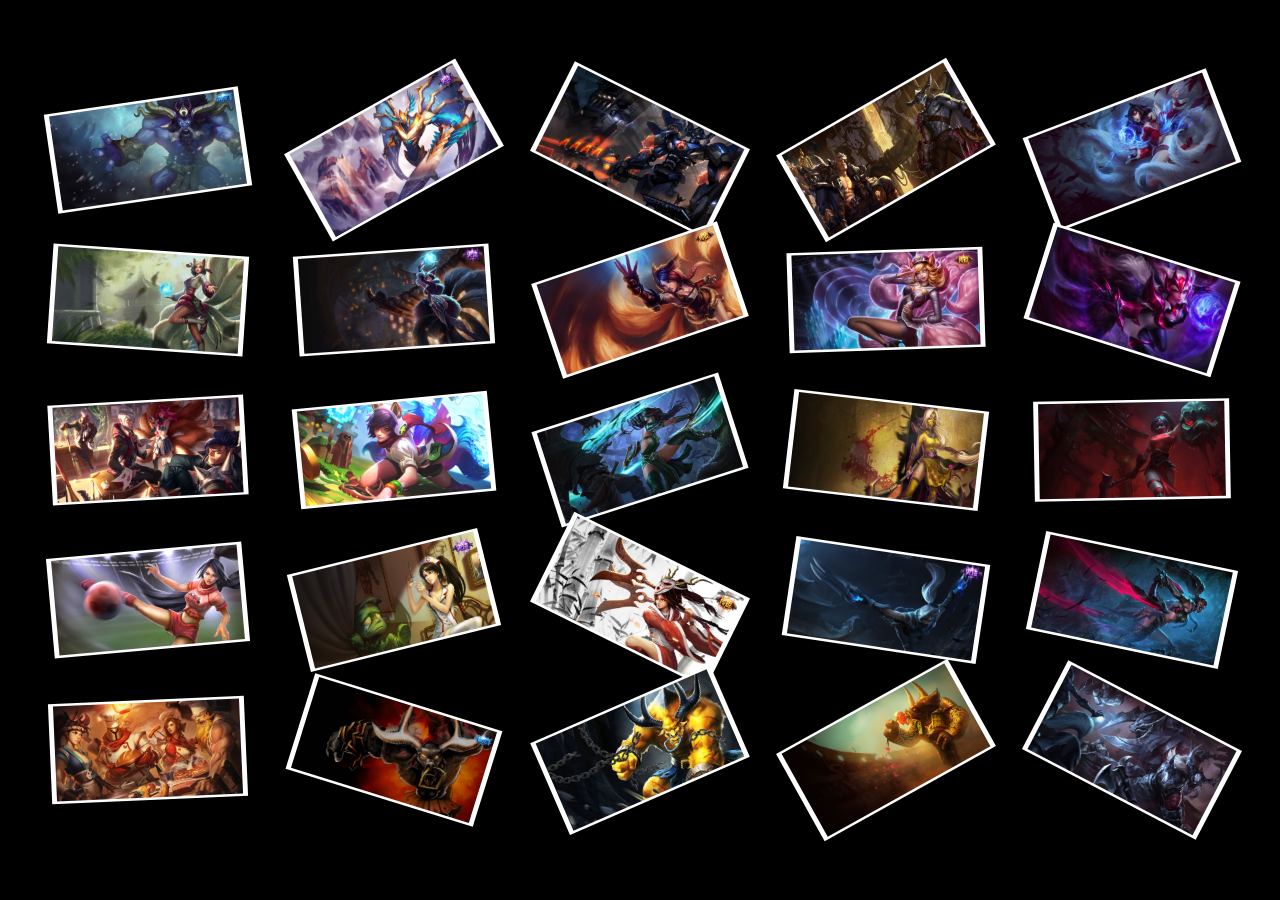
<file: active/index.html>
<!DOCTYPE html>
<html lang="en">
<head>
    <meta charset="UTF-8">
    <title>Title</title>
    <script src="js/jquery-3.1.0.js"></script>
    <style>
        body{background: #000; }
        .con{width:980px; height:500px; position:absolute; left: 0;top:0;right:0;bottom: 0; margin:auto;}
        .item{
            width:196px;
            height:100px;
            position: absolute;
            background-color: #fff;;
            transition: transform 1s;
        }
        .item .pic{
            height:100%;
            transition: transform 1s;

        }
    </style>
    <script>
        $(function(){
            add();
            showAll();

            var items=$(".item");
            var key=true;
            items.click(function(){
                var i=items.index($(this))

//                if(key){
//                    var index=items.index(this)
//                    showOne(index)
//                    console.log("da")
//                }else{
//
//                    showAll()
//                    console.log("xiao")
//                }
//                key=!key
                items.each(function(){
                    var r=Math.random()*1000;
                    if(key){
                        $(this).delay(r).animate({"opacity":"0.1"},1000,function(){
                            console.log(i)
                                    showOne(i) })
                                .animate({"opacity":"1"},1000)


                    }else{
                        $(this).animate(
                                {"opacity":"0.7"},1000,function(){
                                    showAll()
                                })
                                .delay(r).animate({"opacity":"1"},1000)
                    }
                })

                  key=!key
            })
            function add(){
                var con=$(".con");
                for (var i=0;i<25;i++){
                    var x=parseInt(i % 5);
                    var y=parseInt(i / 5);
                    $("<div class='item'><div class='pic'></div> </div>")
                            .appendTo(con)
                            .css(
                                    {
                                        "left":function(){
                                            return x*196+"px";
                                        },
                                        "top":function(){
                                            return y*100+"px";
                                        }
                                    }
                            )
                            .find(".pic")
                            .css(
                                    "background-position",function() {
                                        return x * -196 + "px " + y * -100 + "px";
                                    })
                }
            }
            function showAll(){
                var pics=$(".item .pic")
                var items=$(".item");
                pics.css("background-size","cover").each(function(index){
                    $(this).css("background-image","url('images/"+index+".jpg')")
                })

                pics.css("transform","scale(0.95)");
                items.each(function(i){
                    var x=i%5;
                    var y=parseInt(i/5);
                    var offsetX=50*x-100;
                    var offsetY=50*y-100;
                    var rotate=Math.random()*60-30;
                    $(this).css("transform","translate("+offsetX+"px, "+offsetY+"px) "+"rotate("+rotate+"deg)");
                });
            }
            function showOne(index){
                var items=$(".item")
                var pics=$(".item .pic")
                    pics.css("background-image","url('images/"+index+".jpg')")
                            .css("background-size","auto")
                pics.css("transform","scale(1)");
                items.each(function(){
                    $(this).css("transform","translate(0px, 0px) rotate(0deg)");
                });
            }
        })
    </script>
</head>
<body>
<div class="con">

</div>
</body>
</html>
</file>
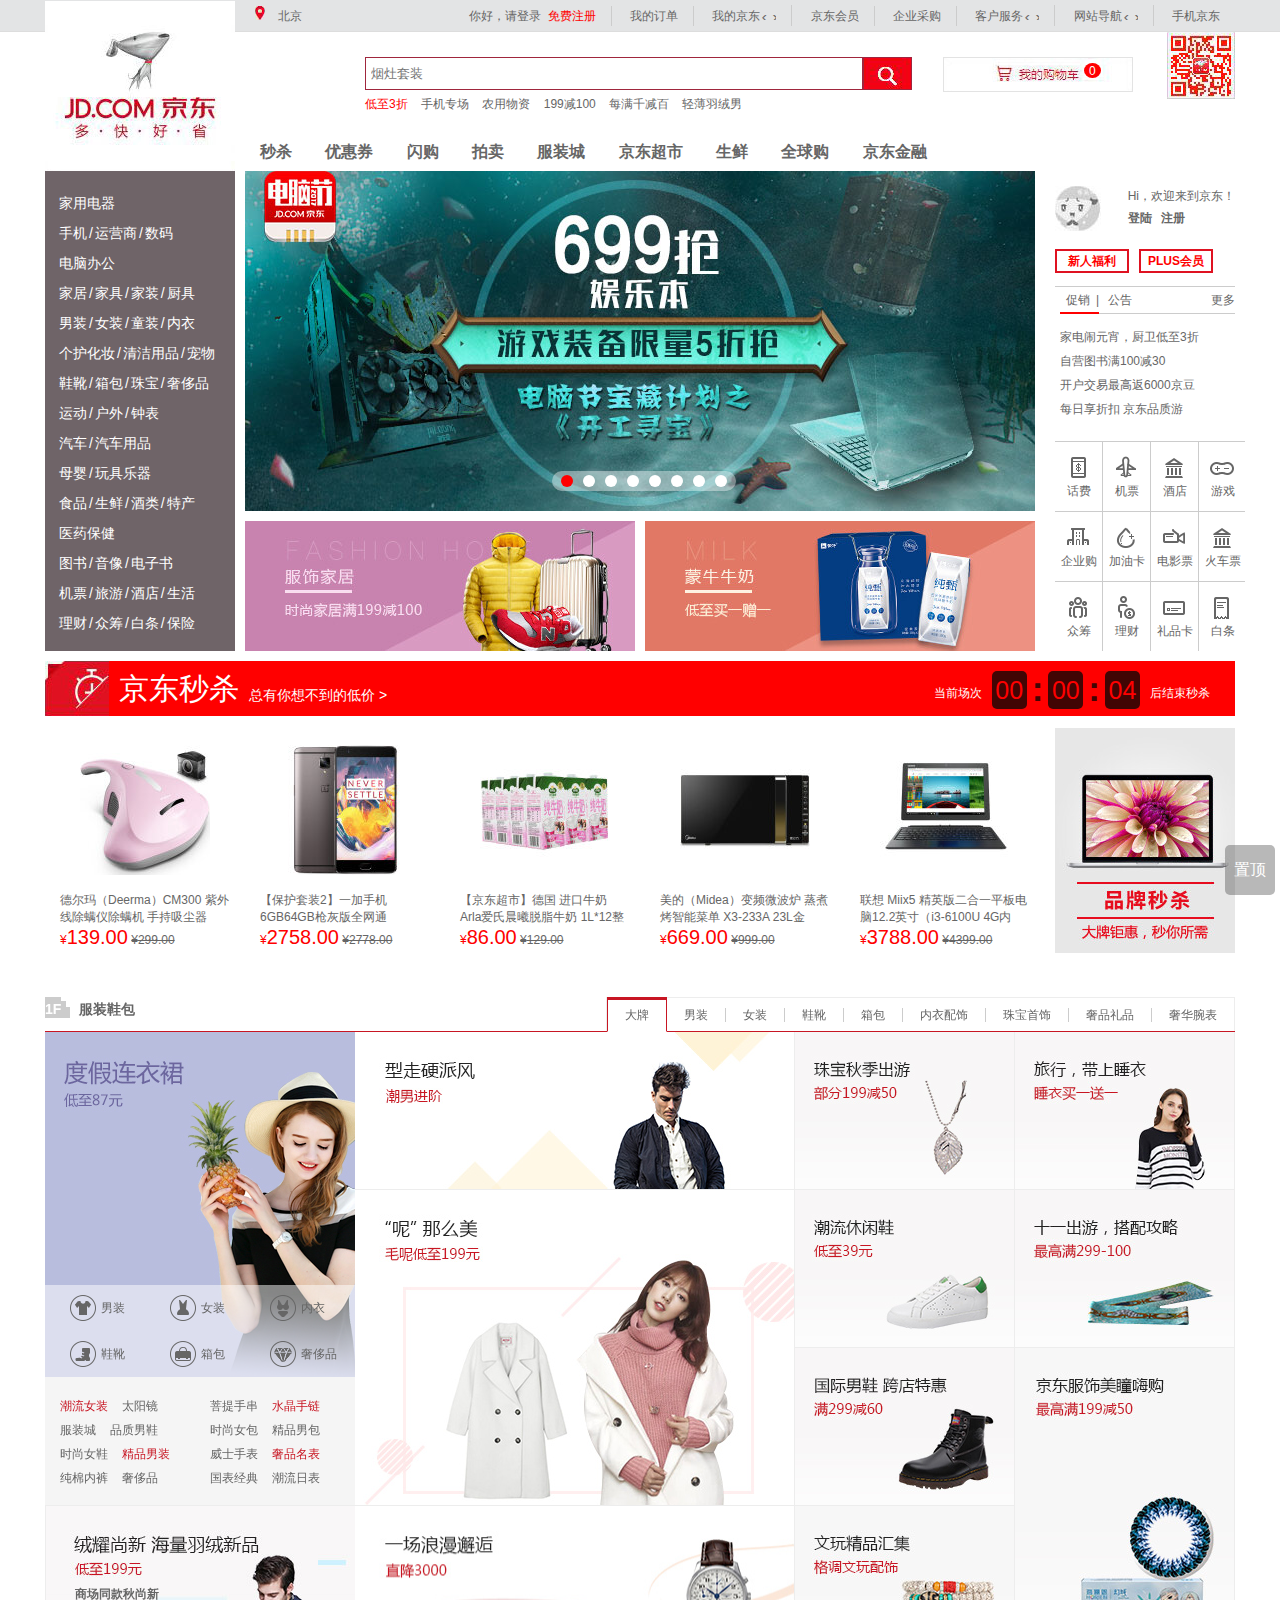
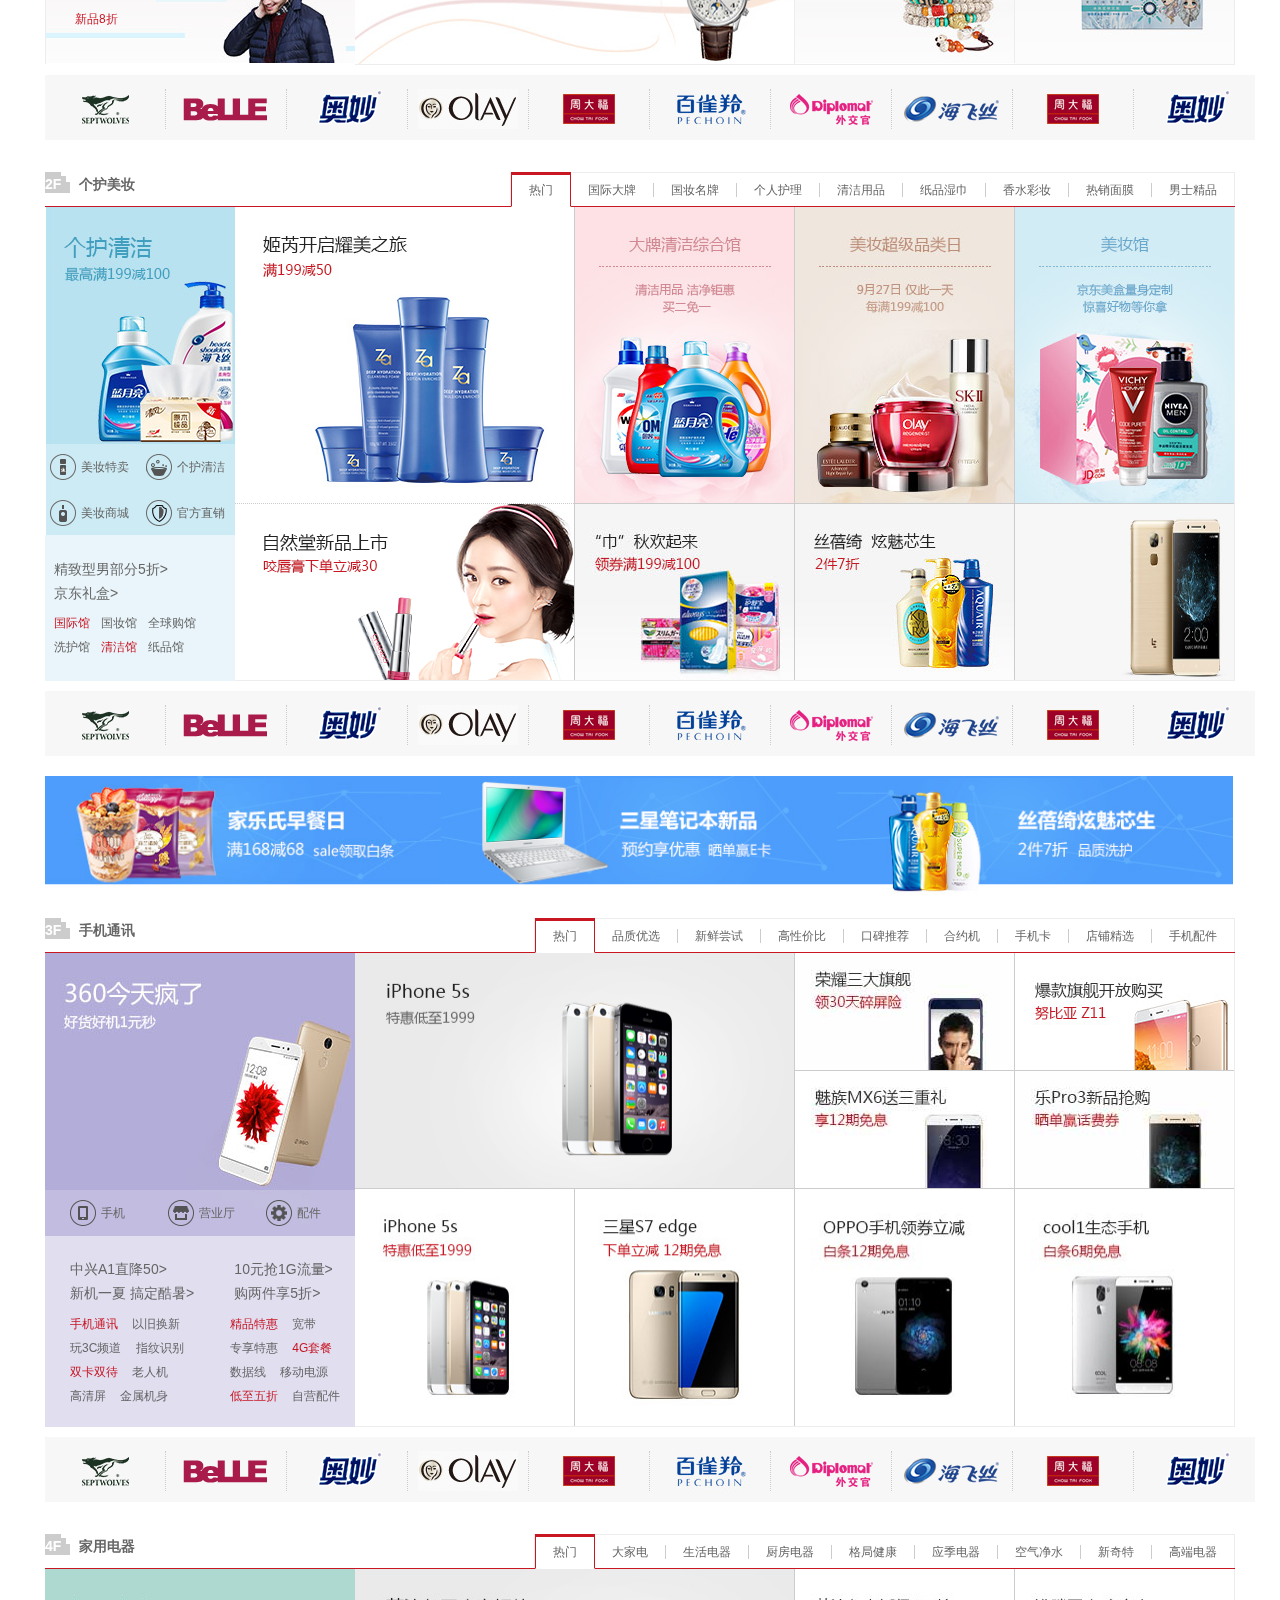
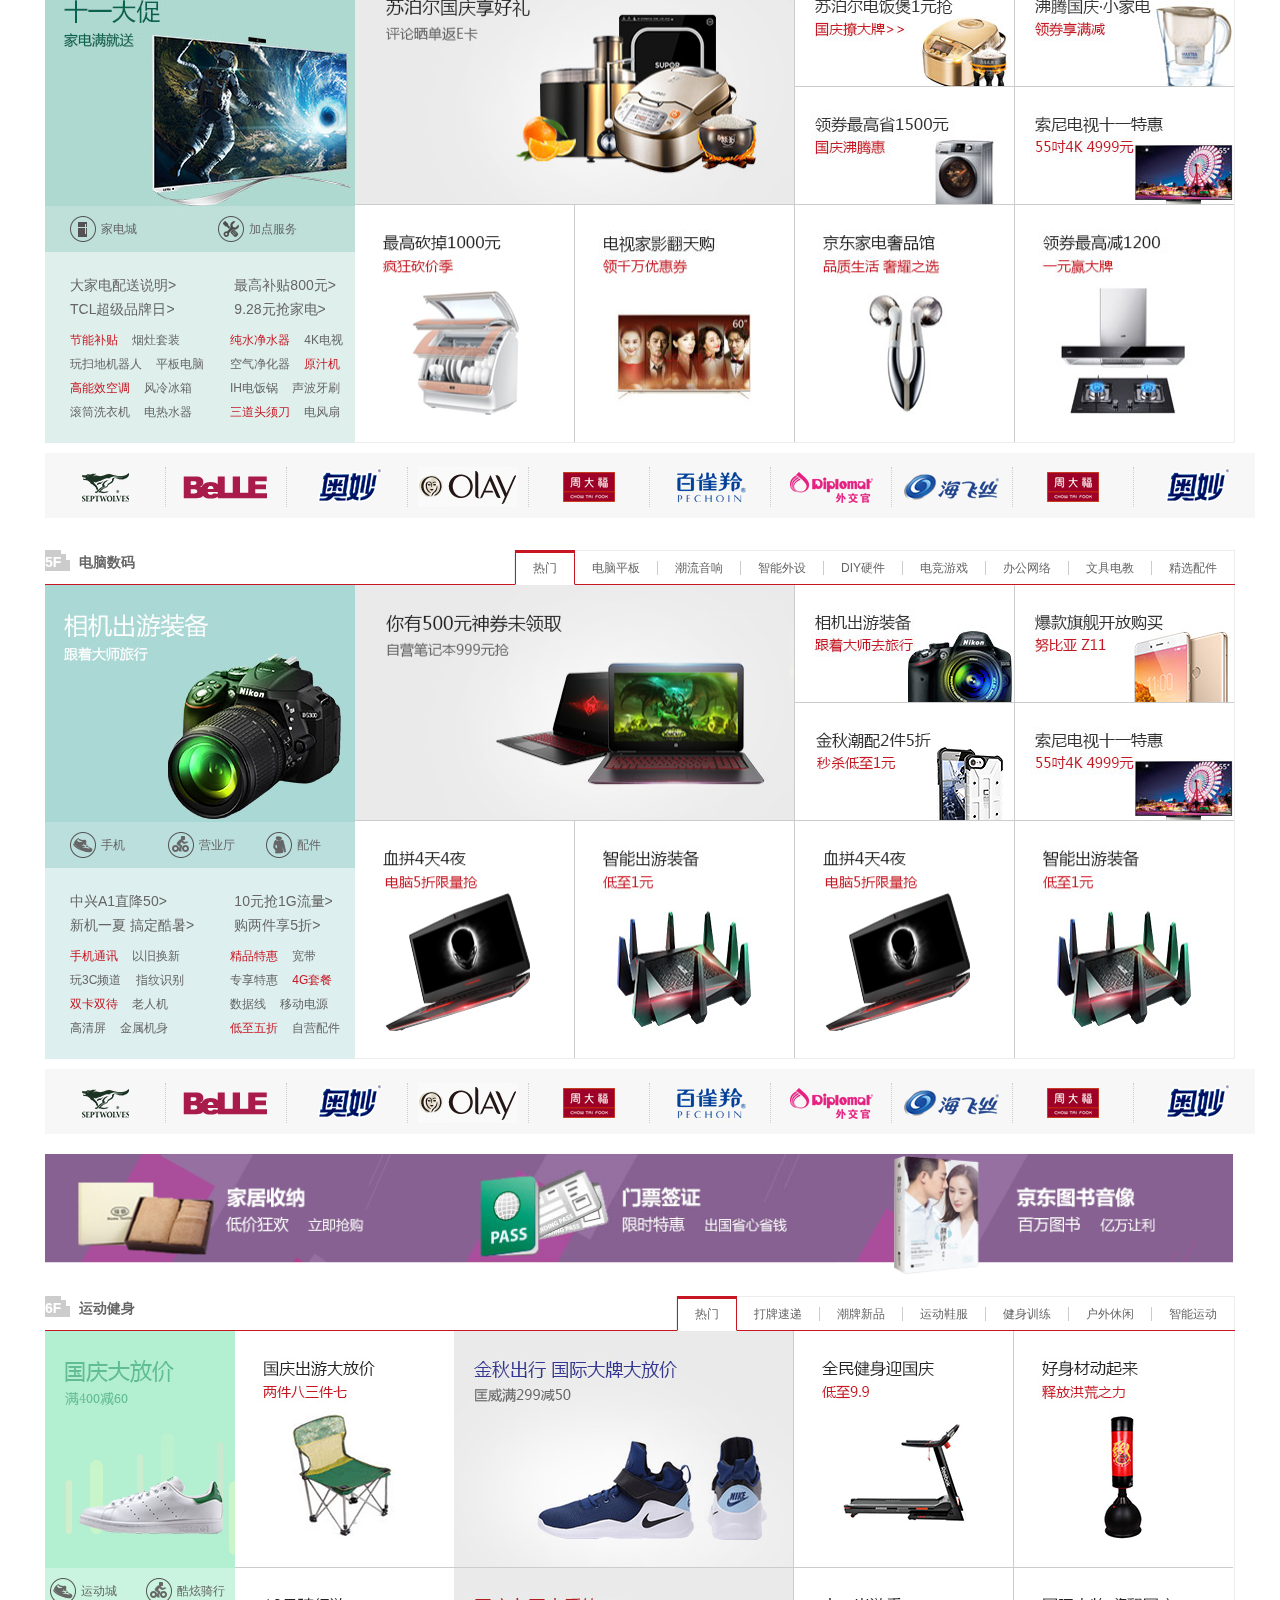
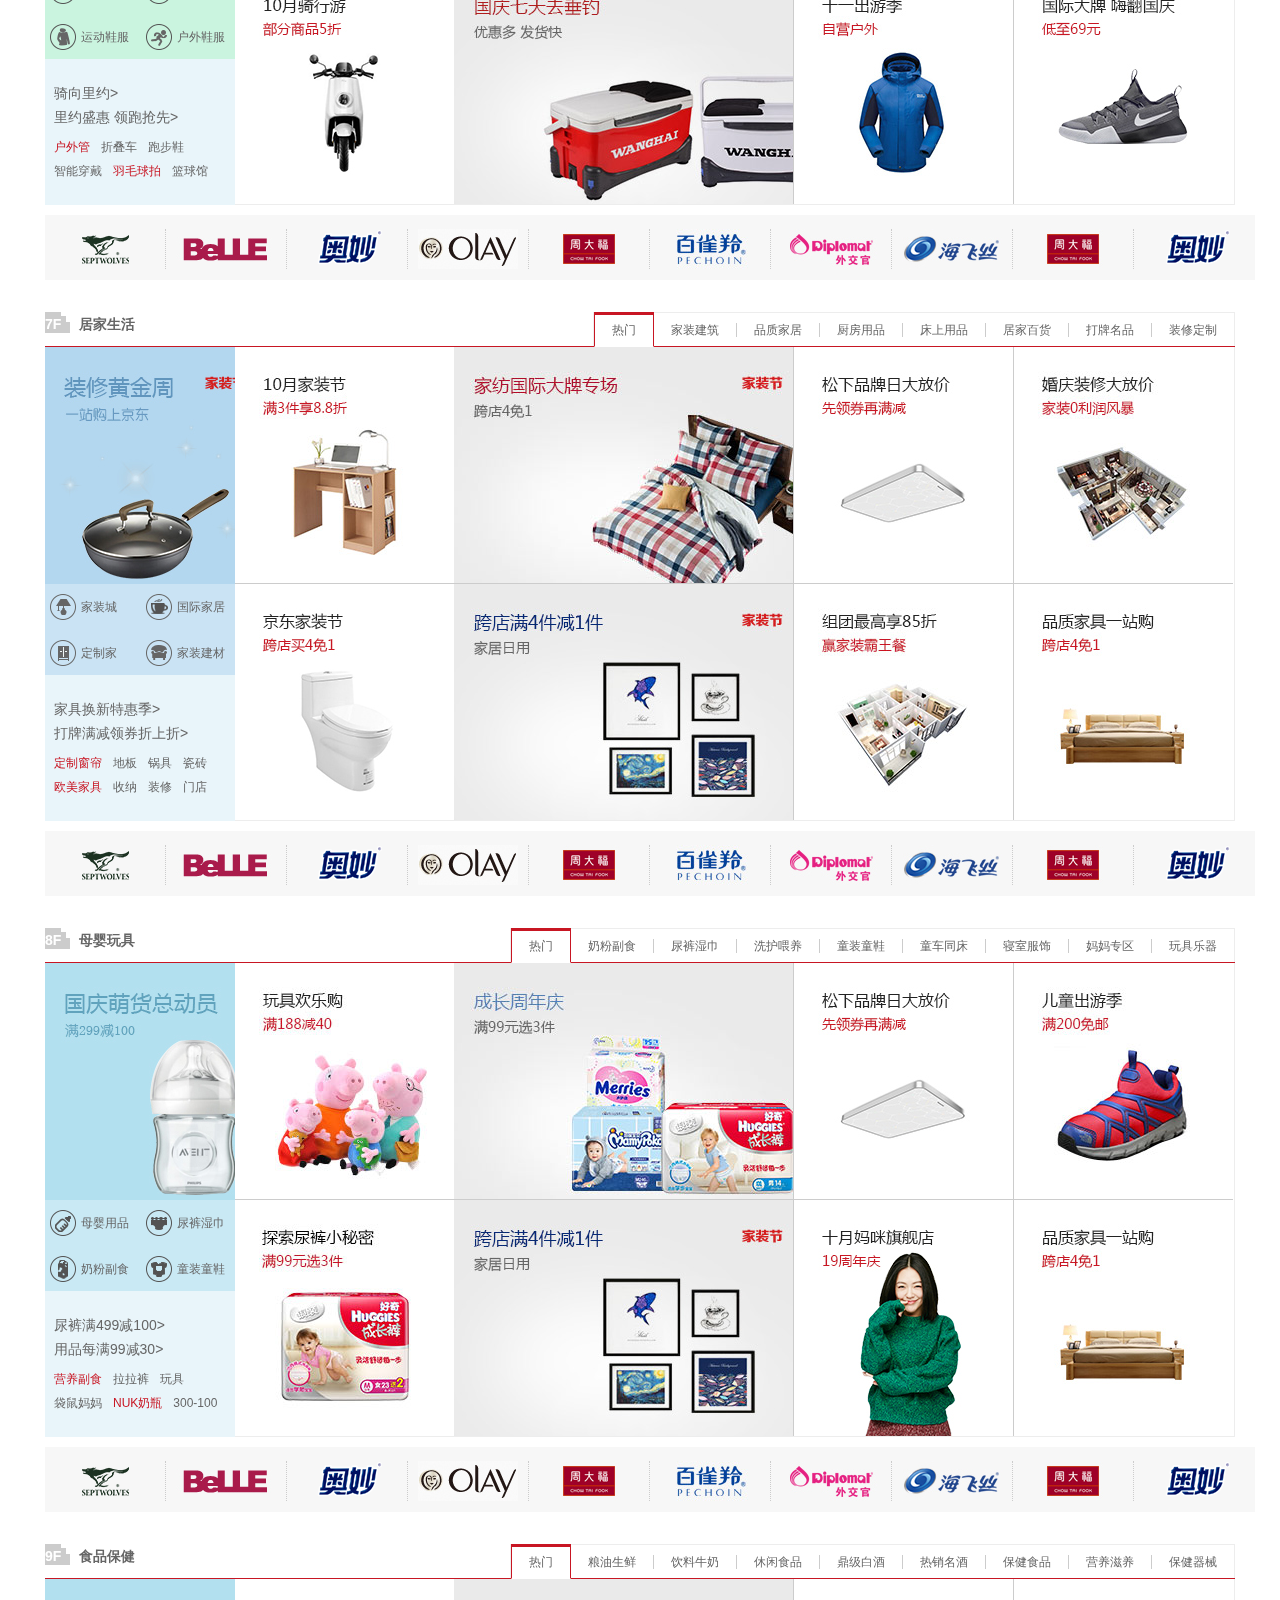
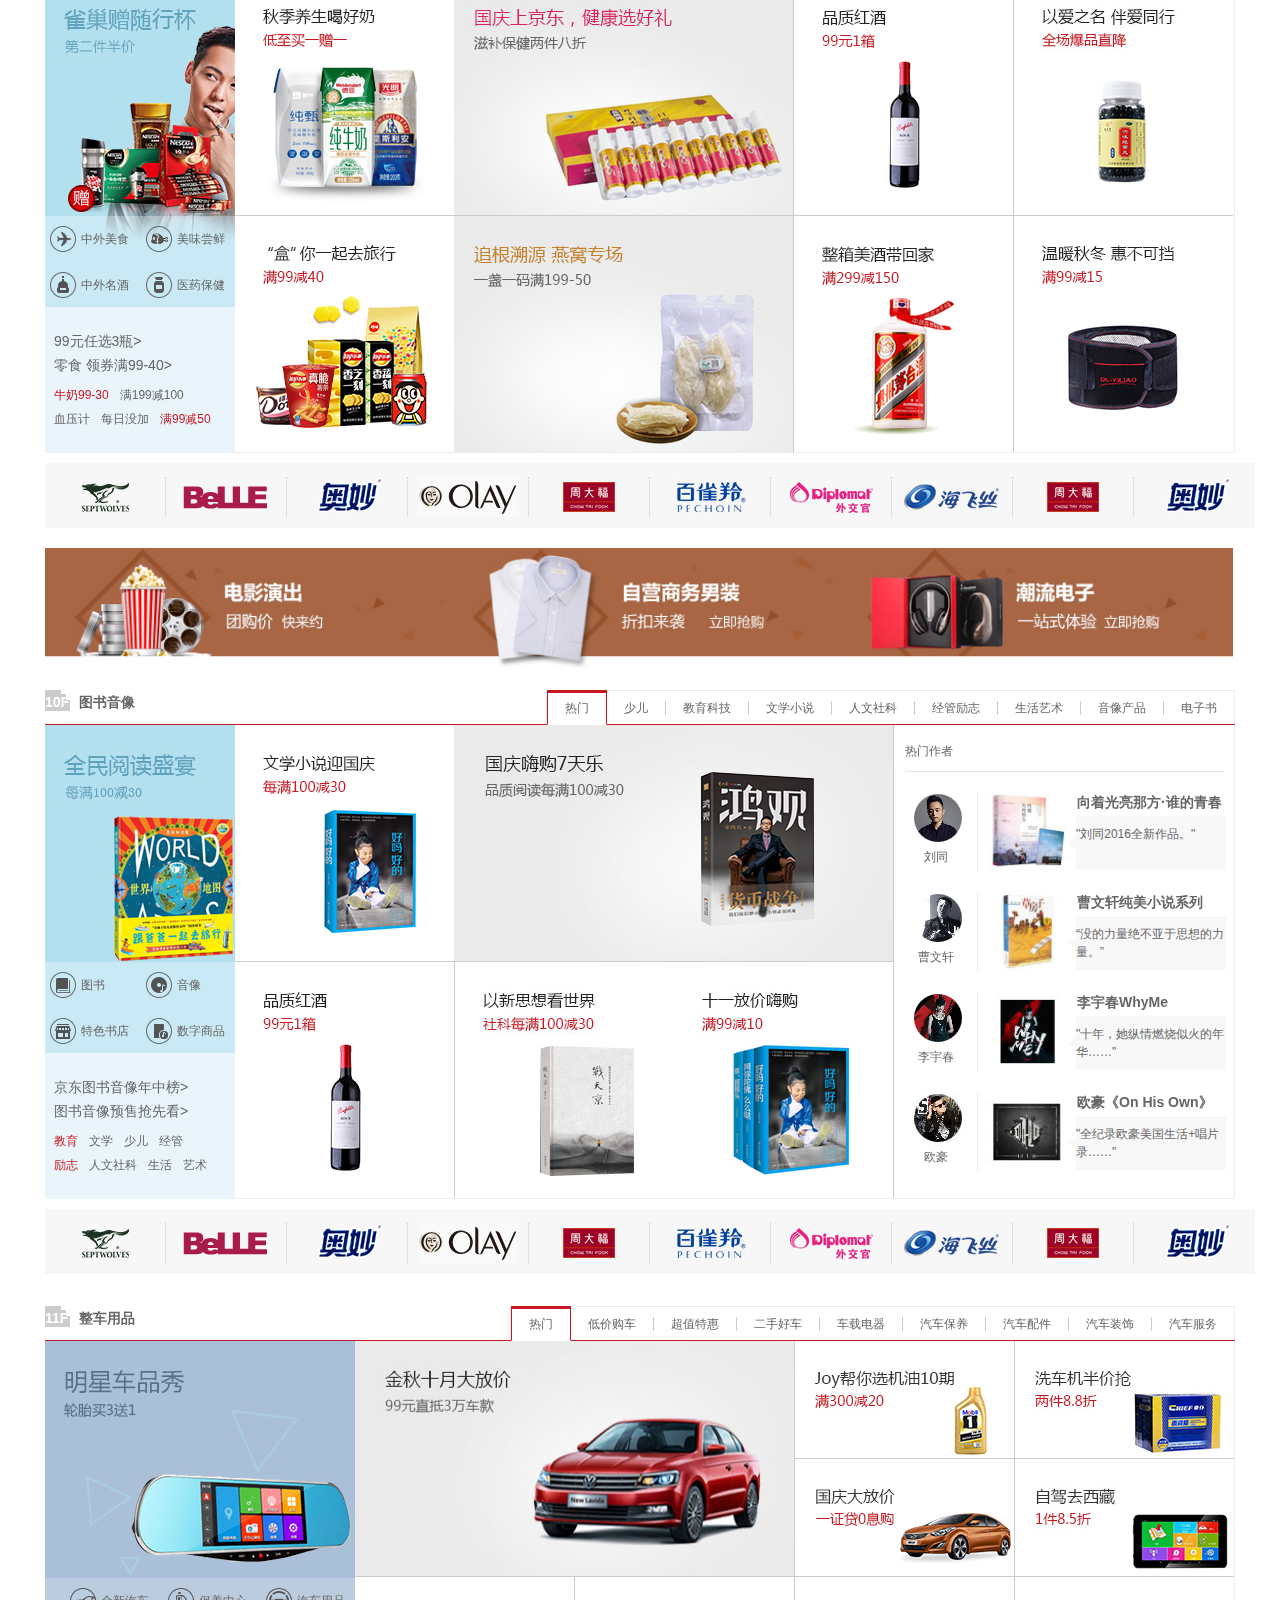
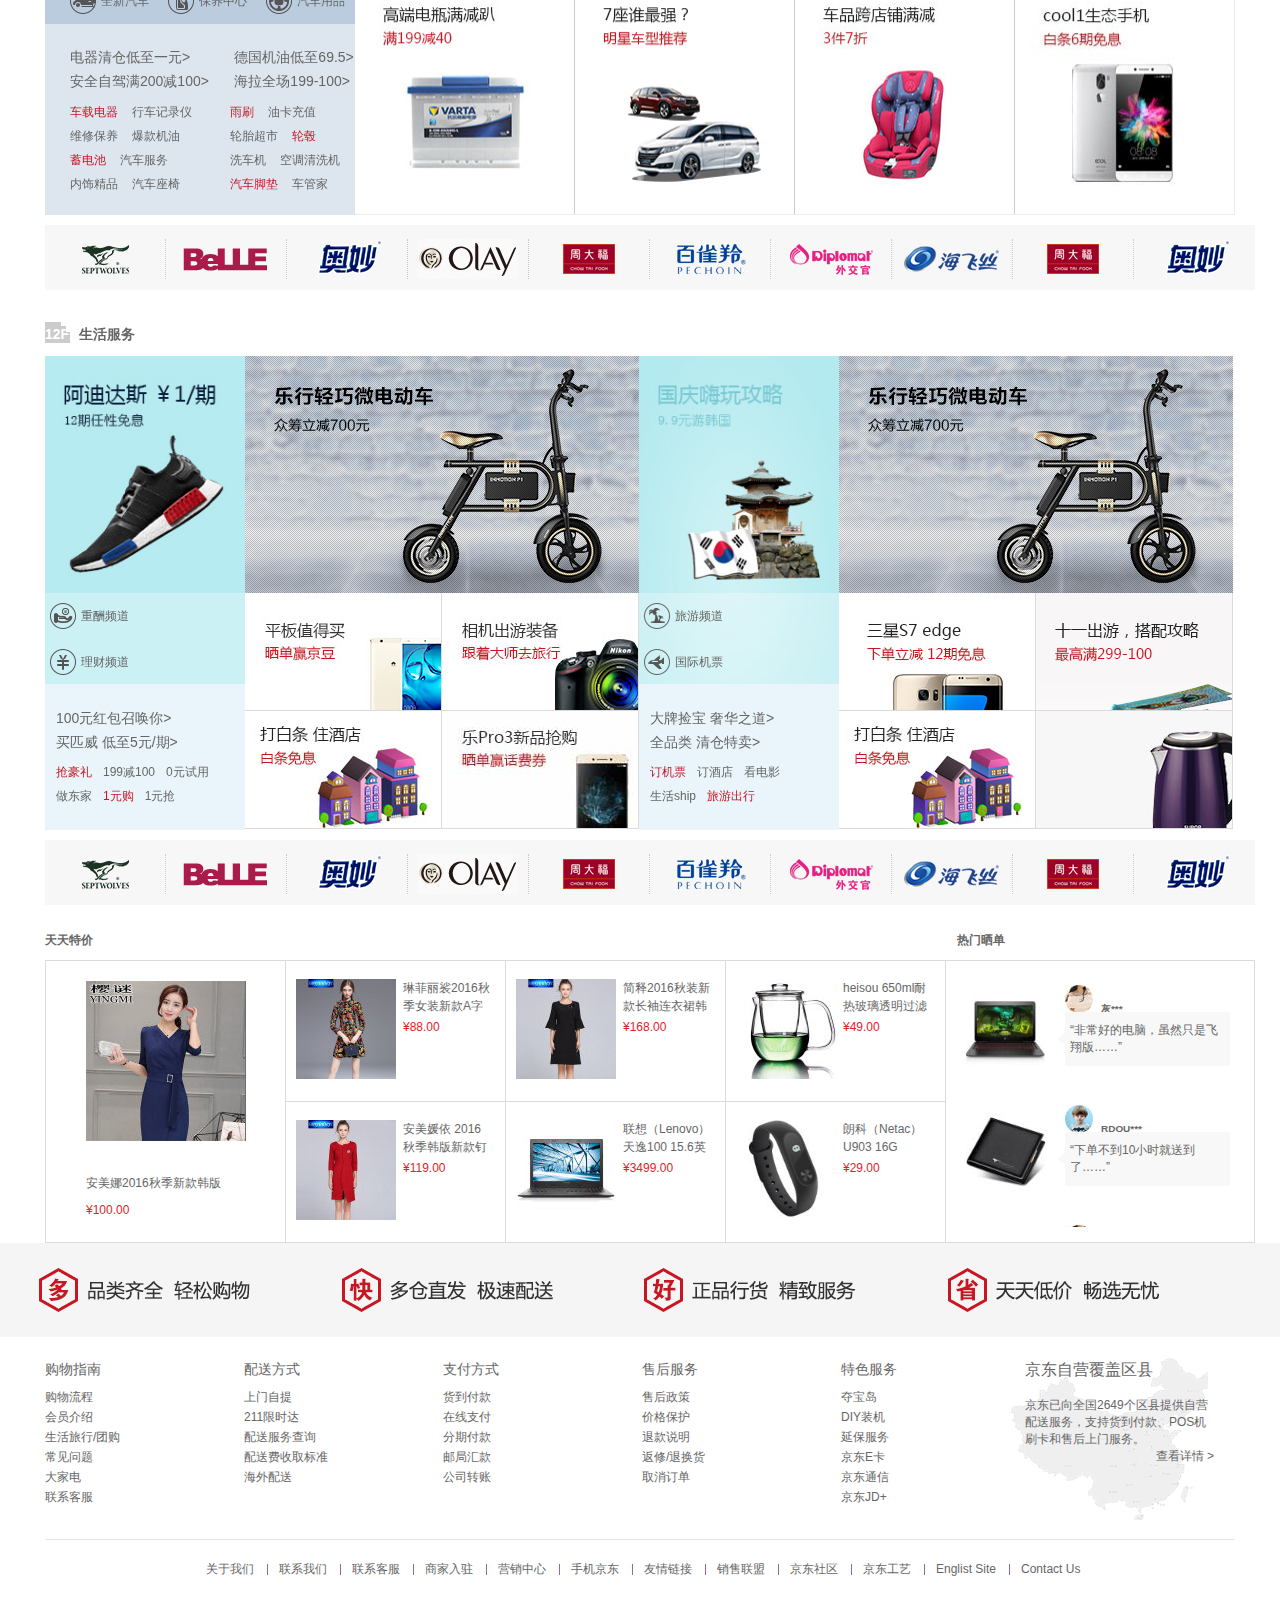
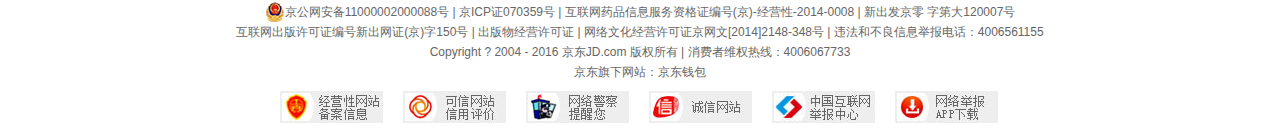
<file: jd/index.html>
<!DOCTYPE html>
<html lang="en">
<head>
    <meta charset="UTF-8">
    <title>京东首页</title>
    <link href="css/style.css" rel="stylesheet" type="text/css">
    <link href="css/index.css" rel="stylesheet" type="text/css">
    <script src="js/tools.js"></script>
    <script src="js/style.js"></script>
    <script src="js/index.js"></script>
</head>
<body>
<div class="_top"><a href="#">置顶</a></div>
<header>
    <div class="inner">
        <div class="city" id="city">
            <div class="city_i">
                <i></i>
                <span id="city_i_b">北京</span>
            </div>
            <ul class="hiden" id="citys">
                    <li><a class="red" href="javasript:;">北京</a></li>
                    <li><a href="javasript:;">上海</a></li>
                    <li><a href="javasript:;">天津</a></li>
                    <li><a href="javasript:;">重庆</a></li>
                    <li><a href="javasript:;">河北</a></li>
                    <li><a href="javasript:;">山西</a></li>
                    <li><a href="javasript:;">河南</a></li>
                    <li><a href="javasript:;">辽宁</a></li>
                    <li><a href="javasript:;">吉林</a></li>
                    <li><a href="javasript:;">黑龙江</a></li>
                    <li><a href="javasript:;">内蒙古</a></li>
                    <li><a href="javasript:;">江苏</a></li>
                    <li><a href="javasript:;">山东</a></li>
                    <li><a href="javasript:;">安徽</a></li>
                    <li><a href="javasript:;">浙江</a></li>
                    <li><a href="javasript:;">福建</a></li>
                    <li><a href="javasript:;">湖北</a></li>
                    <li><a href="javasript:;">湖南</a></li>
                    <li><a href="javasript:;">广东</a></li>
                    <li><a href="javasript:;">广西</a></li>
                    <li><a href="javasript:;">江西</a></li>
                    <li><a href="javasript:;">四川</a></li>
                    <li><a href="javasript:;">海南</a></li>
                    <li><a href="javasript:;">贵州</a></li>
                    <li><a href="javasript:;">云南</a></li>
                    <li><a href="javasript:;">西藏</a></li>
                    <li><a href="javasript:;">陕西</a></li>
                    <li><a href="javasript:;">甘肃</a></li>
                </ul>
        </div>
        <ul id="cont">
            <li><a href="javascript:;">你好，请登录</a>&nbsp<a class="red" href="javascript:;"> 免费注册</a></li>
            <li><a href="javascript:;">我的订单</a></li>
            <li><a href="javascript:;" id="my_jd">我的京东<span>◇</span></a>
                <ul class="hiden">
                    <li><a href="javascript:;">待处理订单</a></li>
                    <li><a href="javascript:;">返修退换货</a></li>
                    <li><a href="javascript:;">降价商品</a></li>
                    <li><a href="javascript:;">消息</a></li>
                    <li><a href="javascript:;">我的问答</a></li>
                    <li><a href="javascript:;">我的关注</a></li>
                    <li><a href="javascript:;">我的京豆</a></li>
                    <li><a href="javascript:;">我的白条</a></li>
                    <li><a href="javascript:;">我的优惠券</a></li>
                    <li><a href="javascript:;">我的理财</a></li>
                </ul>
            </li>
            <li><a href="javascript:;">京东会员</a></li>
            <li><a href="javascript:;">企业采购</a></li>
            <li id="kefu"><a href="javascript:;">客户服务<span>◇</span></a>
                <ul class="hiden">
                    <li><a href="javascript:;">帮助中心</a></li>
                    <li><a href="javascript:;">售后服务</a></li>
                    <li><a href="javascript:;">在线客服</a></li>
                    <li><a href="javascript:;">意见建议</a></li>
                    <li><a href="javascript:;">电话客服</a></li>
                    <li><a href="javascript:;">客服邮箱</a></li>
                    <li><a href="javascript:;">金融咨询</a></li>

                </ul>
            </li>
            <li id="daoh"><a href="javascript:;">网站导航<span>◇</span></a>
                <ul class="hiden">
                    <li><a href="javascript:;">品牌头条</a></li>
                    <li><a href="javascript:;">服装城</a></li>
                    <li><a href="javascript:;">家用电器</a></li>
                    <li><a href="javascript:;">电脑办公</a></li>
                    <li><a href="javascript:;">手机</a></li>
                    <li><a href="javascript:;"> 美妆馆</a></li>
                    <li><a href="javascript:;">京东众筹</a></li>
                    <li><a href="javascript:;">京东社区</a></li>
                    <li><a href="javascript:;">京东通信</a></li>
                    <li><a href="javascript:;">在线读书</a></li>
                </ul>
            </li>
            <li><a href="javascript:;">手机京东</a></li>
        </ul>
    </div>
</header>
<div class="wrap inner">
    <ul id="_aside">
        <li class="red"><span>服装</span></li>
        <li><span>美妆</span></li>
        <li><span>通讯</span></li>
        <li><span>电器</span></li>
        <li><span>通讯</span></li>
        <li><span>健身</span></li>
        <li><span>居家</span></li>
        <li><span>母婴</span></li>
        <li><span>食品</span></li>
        <li><span>图书</span></li>
        <li><span>整车</span></li>
        <li><span>生活</span></li>
    </ul>

    <div class="lg">
        <div class="logo"><img src="images/0002_02.jpg"></div>
        <div class="clear">
            <div class="search">
                <form>
                    <input class="sear" type="search" placeholder="烟灶套装"><button class="sub" type="submit" value=""></button>
                </form>
                <ul>
                    <li><a href="javascript:;">低至3折</a></li>
                    <li><a href="javascript:;">手机专场</a></li>
                    <li><a href="javascript:;">农用物资</a></li>
                    <li><a href="javascript:;">199减100</a></li>
                    <li><a href="javascript:;">每满千减百</a></li>
                    <li><a href="javascript:;">轻薄羽绒男</a></li>
                </ul>
            </div>
            <div class="shopping_car"><a href="javascript:;"><img src="images/0004_07.jpg"></a>
                <div class="num">0</div>
            </div>
            <div id="td_ma"><img src="images/0005_05.png">
                <div class="hiden" id="td_i"><img src="images/0006_03.png"></div>
            </div>
    </div>
        <ul class="menu">
            <li><a href="javascript:;">秒杀</a></li>
            <li><a href="javascript:;">优惠券</a></li>
            <li><a href="javascript:;">闪购</a></li>
            <li><a href="javascript:;">拍卖</a></li>
            <li><a href="javascript:;">服装城</a></li>
            <li><a href="javascript:;">京东超市</a></li>
            <li><a href="javascript:;">生鲜</a></li>
            <li><a href="javascript:;">全球购</a></li>
            <li><a href="javascript:;">京东金融</a></li>
        </ul>
    </div>
    <div class="jd_menu clear">
        <div class="aside">
            <ul id="aside">
                <li><a href="javascript:;">家用电器</a></li>
                <li><a href="pages/productList.html">手机</a>/<a href="javascript:;">运营商</a>/<a href="javascript:;">数码</a></li>
                <li><a href="javascript:;">电脑办公</a></li>
                <li><a href="javascript:;">家居</a>/<a href="javascript:;">家具</a>/<a href="javascript:;">家装</a>/<a href="javascript:;">厨具</a></li>
                <li><a href="javascript:;">男装</a>/<a href="javascript:;">女装</a>/<a href="javascript:;">童装</a>/<a href="javascript:;">内衣</a></li>
                <li><a href="javascript:;">个护化妆</a>/<a href="javascript:;">清洁用品</a>/<a href="javascript:;">宠物</a></li>
                <li><a href="javascript:;">鞋靴</a>/<a href="javascript:;">箱包</a>/<a href="javascript:;">珠宝</a>/<a href="javascript:;">奢侈品</a></li>
                <li><a href="javascript:;">运动</a>/<a href="javascript:;">户外</a>/<a href="javascript:;">钟表</a></li>
                <li><a href="javascript:;">汽车</a>/<a href="javascript:;">汽车用品</a></li>
                <li><a href="javascript:;">母婴</a>/<a href="javascript:;">玩具乐器</a></li>
                <li><a href="javascript:;">食品</a>/<a href="javascript:;">生鲜</a>/<a href="javascript:;">酒类</a>/<a href="javascript:;">特产</a></li>
                <li><a href="javascript:;">医药保健</a></li>
                <li><a href="javascript:;">图书</a>/<a href="javascript:;">音像</a>/<a href="javascript:;">电子书</a></li>
                <li><a href="javascript:;">机票</a>/<a href="javascript:;">旅游</a>/<a href="javascript:;">酒店</a>/<a href="javascript:;">生活</a></li>
                <li><a href="javascript:;">理财</a>/<a href="javascript:;">众筹</a>/<a href="javascript:;">白条</a>/<a href="javascript:;">保险</a></li>
            </ul>
            <div class="hiden" id="pup">
                <div class="section">
                    <div class="words">
                        <ul class="words_t">
                            <li><a href="javascript:;">家电城 ></a></li>
                            <li><a href="javascript:;">品牌日 ></a></li>
                            <li><a href="javascript:;">智能生活馆 ></a></li>
                            <li><a href="javascript:;">京东净化馆 ></a></li>
                            <li><a href="javascript:;">京东帮服务店 ></a></li>
                            <li><a href="javascript:;">家电众筹馆 ></a></li>
                        </ul>
                        <dl>
                            <dt><a href="javascript:;">电视 ></a></dt>
                            <dd>|<a href="javascript:;">合资品牌</a>|<a href="javascript:;">国产品牌</a>|<a href="javascript:;">互联网品牌</a></dd>
                        </dl>
                        <dl>
                            <dt><a href="javascript:;">空调 ></a></dt>
                            <dd>|<a href="javascript:;">壁挂式空调</a>|<a href="javascript:;">柜式空调</a>|<a href="javascript:;">中央空调</a>|<a href="javascript:;">空调配件</a></dd>
                        </dl>
                        <dl>
                            <dt><a href="javascript:;">洗衣机 ></a></dt>
                            <dd>|<a href="javascript:;">滚筒洗衣机</a>|<a href="javascript:;">洗烘一体机</a>|<a href="javascript:;">波轮洗衣机</a>
                                |<a href="javascript:;">迷你洗衣机</a>|<a href="javascript:;">洗衣机配件</a></dd>
                        </dl>
                        <dl>
                            <dt><a href="javascript:;">冰箱 ></a></dt>
                            <dd>|<a href="javascript:;">多门</a>|<a href="javascript:;">对开门</a>|<a href="javascript:;">三门</a>|<a href="javascript:;">双门冷柜/冰吧</a>
                                |<a href="javascript:;">酒柜</a>|<a href="javascript:;">冰箱配件</a></dd>
                        </dl>
                        <dl>
                            <dt><a href="javascript:;">厨卫大电 ></a></dt>
                            <dd>|<a href="javascript:;">油烟机</a>|<a href="javascript:;">烟灶套装</a>|<a href="javascript:;">消毒柜</a>
                                |<a href="javascript:;"> 洗碗机</a>|<a href="javascript:;">电热水器</a>|<a href="javascript:;">燃气热水器</a>|<a href="javascript:;">嵌入式厨电</a></dd>
                        </dl>
                        <dl>
                            <dt><a href="javascript:;">厨房小电 ></a></dt>
                            <dd>|<a href="javascript:;">电饭煲</a>|<a href="javascript:;">微波炉</a>|<a href="javascript:;">电烤箱</a>|<a href="javascript:;"> 电磁炉</a>
                                |<a href="javascript:;">电压力锅</a>|<a href="javascript:;">豆浆机</a>|<a href="javascript:;">咖啡机</a>
                                |<a href="javascript:;">面包机</a>|<a href="javascript:;">榨汁机</a>|<a href="javascript:;">料理机</a><br>|<a href="javascript:;">电饼铛</a>
                                |<a href="javascript:;">养生壶/煎药壶</a>|<a href="javascript:;">酸奶机</a>|<a href="javascript:;">煮蛋器</a>
                                |<a href="javascript:;">电水壶/热水瓶</a>|<a href="javascript:;">电炖锅</a>|<a href="javascript:;">多用途锅</a>|<a href="javascript:;">电烧烤炉</a>
                                |<a href="javascript:;">电热饭盒</a></dd>
                        </dl>
                        <dl>
                            <dt><a href="javascript:;">生活电器 ></a></dt>
                            <dd>|<a href="javascript:;">取暖电器</a>|<a href="javascript:;">吸尘器</a>|<a href="javascript:;">净化器</a>|<a href="javascript:;">扫地机器人</a>
                                |<a href="javascript:;">加湿器</a>|<a href="javascript:;">挂烫机/熨斗</a>|<a href="javascript:;">电风扇</a>
                                |<a href="javascript:;">冷风扇</a>|<a href="javascript:;">插座电话机</a><br>|<a href="javascript:;">饮水机</a>|<a href="javascript:;">净水器</a>
                                |<a href="javascript:;">除湿机</a>|<a href="javascript:;">干衣机</a>|<a href="javascript:;">清洁机</a>
                                |<a href="javascript:;">收录/音机</a>|<a href="javascript:;">其它生活电器</a>|<a href="javascript:;">生活电器配件</a></dd>
                        </dl>
                        <dl>
                            <dt><a href="javascript:;">个护健康 ></a></dt>
                            <dd>|<a href="javascript:;">剃须刀</a>|<a href="javascript:;">口腔护理</a>|<a href="javascript:;">电吹风</a>|<a href="javascript:;">美容器卷/直发器</a>
                                |<a href="javascript:;">理发器剃/脱毛器</a>|<a href="javascript:;">足浴盆</a>|<a href="javascript:;">健康秤/厨房秤</a>
                                |<a href="javascript:;">按摩器</a><br>|<a href="javascript:;">计步器/脂肪检测仪</a>|<a href="javascript:;">其它健康电器</a></dd>
                        </dl>
                        <dl>
                            <dt><a href="javascript:;">家庭影音 ></a></dt>
                            <dd>|<a href="javascript:;">家庭影院</a>|<a href="javascript:;">迷你音响</a>|<a href="javascript:;">DVD</a>|<a href="javascript:;">电视影音配件/直发器</a>
                                </a></dd>
                        </dl>
                        <dl>
                            <dt><a href="javascript:;">进口电器 ></a></dt>
                            <dd>|<a href="javascript:;">进口电器</a></dd>
                        </dl>
                    </div>
                    <div class="pic">
                        <ul>
                            <li><a href="javascript:;"><img src="images/0009.jpg"></a></li>
                            <li><a href="javascript:;"><img src="images/0007.jpg"></a></li>
                            <li><a href="javascript:;"><img src="images/0008.jpg"></a></li>
                            <li><a href="javascript:;"><img src="images/0010.jpg"></a></li>
                            <li><a href="javascript:;"><img src="images/0011.jpg"></a></li>
                            <li><a href="javascript:;"><img src="images/0012.jpg"></a></li>
                            <li><a href="javascript:;"><img src="images/0013.jpg"></a></li>
                            <li><a href="javascript:;"><img src="images/0014.jpg"></a></li>
                        </ul>
                        <div><a href="javascript:;"><img src="images/0016.jpg"></a></div>
                        <div><a href="javascript:;"><img src="images/0018.jpg"></a></div>
                    </div>
                </div>
                <div class="section hiden">
                    <div class="words">
                        <ul class="words_t">
                            <li><a href="javascript">玩3C ></a></li>
                            <li><a href="javascript">手机频道 ></a></li>
                            <li><a href="javascript">网上营业厅 ></a></li>
                            <li><a href="javascript">配件选购中心 ></a></li>
                            <li><a href="javascript">影像Club ></a></li>
                            <li><a href="javascript">以旧换新 ></a></li>
                        </ul>
                        <dl>
                            <dt><a href="javascript:;">手机通讯 ></a></dt>
                            <dd>|<a href="javascript:;">手机</a>|<a href="javascript:;">对讲机</a>|<a href="javascript:;">以旧换新</a>|<a href="javascript:;">手机维修</a></dd>
                        </dl>
                        <dl>
                            <dt><a href="javascript:;"> 运营商 ></a></dt>
                            <dd>|<a href="javascript:;">充话费/流量</a>|<a href="javascript:;">170选号合约机</a>|<a href="javascript:;"> 办套餐</a>|<a href="javascript:;">选号码</a>|<a href="javascript:;">固话宽带</a>|<a href="javascript:;">京东通信</a></dd>
                        </dl>
                        <dl>
                            <dt><a href="javascript:;">手机配件 ></a></dt>
                            <dd>|<a href="javascript:;">手机壳</a>|<a href="javascript:;">贴膜</a>|<a href="javascript:;">手机存储卡</a>
                                |<a href="javascript:;">数据线</a>|<a href="javascript:;">充电器</a>|<a href="javascript:;">手机耳机</a>|<a href="javascript:;">创意配件</a></dd>
                        </dl>
                        <dl>
                            <dt><a href="javascript:;">摄影摄像 ></a></dt>
                            <dd>|<a href="javascript:;">数码相机</a>|<a href="javascript:;">单电/微单相机</a>|<a href="javascript:;">单反相机</a>|<a href="javascript:;">拍立得运动相机</a>|<a href="javascript:;">摄像机镜头</a>|<a href="javascript:;">户外器材</a>
                                |<a href="javascript:;">影棚器材</a>|<a href="javascript:;">冲印服务</a></dd>
                        </dl>
                        <dl>
                            <dt><a href="javascript:;">数码相框 ></a></dt>
                            <dd>|<a href="javascript:;">存储卡</a>|<a href="javascript:;">三脚架/云台相机</a>|<a href="javascript:;">包滤镜</a>
                                |<a href="javascript:;"> 闪光灯/手柄相机</a>|<a href="javascript:;">清洁/贴膜</a>|<a href="javascript:;">燃气热水器</a>|<a href="javascript:;">嵌入式厨电</a></dd>
                        </dl>
                        <dl>
                            <dt><a href="javascript:;">数码配件 ></a></dt>
                            <dd>|<a href="javascript:;">微波炉</a>|<a href="javascript:;">电烤箱</a>|<a href="javascript:;"> 电磁炉</a>
                                |<a href="javascript:;">电压力锅</a>|<a href="javascript:;">豆浆机</a>|<a href="javascript:;">咖啡机</a>
                                |<a href="javascript:;">面包机</a>|<a href="javascript:;">榨汁机</a>|<a href="javascript:;">料理机</a>|<a href="javascript:;">电饼铛</a><br>
                                |<a href="javascript:;">养生壶/煎药壶</a>|<a href="javascript:;">酸奶机</a>|<a href="javascript:;">煮蛋器</a>
                                |<a href="javascript:;">电水壶/热水瓶</a>|<a href="javascript:;">电炖锅</a>|<a href="javascript:;">多用途锅</a>|<a href="javascript:;">电烧烤炉</a>
                                |<a href="javascript:;">电热饭盒</a></dd>
                        </dl>
                        <dl>
                            <dt><a href="javascript:;">只能设备 ></a></dt>
                            <dd>|<a href="javascript:;">剃须刀</a>|<a href="javascript:;">口腔护理</a>|<a href="javascript:;">电吹风</a>|<a href="javascript:;">美容器卷/直发器</a>
                                |<a href="javascript:;">理发器剃/脱毛器</a>|<a href="javascript:;">足浴盆</a>|<a href="javascript:;">健康秤/厨房秤</a>
                                |<a href="javascript:;">按摩器</a><br>|<a href="javascript:;">计步器/脂肪检测仪</a>|<a href="javascript:;">其它健康电器</a></dd>
                        </dl>
                    </div>
                    <div class="pic">
                        <ul>
                            <li><a href="javascript:;"><img src="images/0017.jpg"></a></li>
                            <li><a href="javascript:;"><img src="images/0019.jpg"></a></li>
                            <li><a href="javascript:;"><img src="images/0020.jpg"></a></li>
                            <li><a href="javascript:;"><img src="images/0021.jpg"></a></li>
                            <li><a href="javascript:;"><img src="images/0022.jpg"></a></li>
                            <li><a href="javascript:;"><img src="images/0023.jpg"></a></li>
                            <li><a href="javascript:;"><img src="images/0024.jpg"></a></li>
                            <li><a href="javascript:;"><img src="images/0025.jpg"></a></li>
                        </ul>
                        <div><a href="javascript:;"><img src="images/0026.jpg"></a></div>
                        <div><a href="javascript:;"><img src="images/0027.jpg"></a></div>
                    </div>
                </div>
                <div class="section hiden">
                    <div class="words">
                        <ul class="words_t">
                            <li><a href="javascript">金融首页 ></a></li>
                            <li><a href="javascript">尖er货 ></a></li>
                            <li><a href="javascript">0元评测 ></a></li>
                            <li><a href="javascript">In货推荐 ></a></li>
                            <li><a href="javascript">财发现 ></a></li>
                        </ul>
                        <dl>
                            <dt><a href="javascript:;">理财 ></a></dt>
                            <dd>|<a href="javascript:;">京东小金库</a>|<a href="javascript:;">票据理财</a>|<a href="javascript:;">基金理财</a>|<a href="javascript:;">定期理财</a>|<a href="javascript:;">固收理财</a>|<a href="javascript:;">妈妈理财</a>|<a href="javascript:;">慧投理财</a></dd>
                        </dl>
                        <dl>
                            <dt><a href="javascript:;"> 众筹 ></a></dt>
                            <dd>|<a href="javascript:;">智能硬件</a>|<a href="javascript:;">流行文化</a>|<a href="javascript:;">生活美学</a>|<a href="javascript:;">公益</a>|<a href="javascript:;">其他权益众筹</a></dd>
                        </dl>
                        <dl>
                            <dt><a href="javascript:;">东家 ></a></dt>
                            <dd>|<a href="javascript:;">私募股权</a></dd>
                        </dl>
                        <dl>
                            <dt><a href="javascript:;">白条 ></a></dt>
                            <dd>|<a href="javascript:;">京东白条</a>|<a href="javascript:;">白条联名卡</a>|<a href="javascript:;">京东钢镚</a>|<a href="javascript:;">旅游白条</a>|<a href="javascript:;">安居白条</a>|<a href="javascript:;">校园金融</a>|<a href="javascript:;">京东金采</a></dd></dl>
                        <dl>
                            <dt><a href="javascript:;">钱包 ></a></dt>
                            <dd>|<a href="javascript:;">京东钱包</a>|<a href="javascript:;">保险</a>|<a href="javascript:;">车险</a>
                                |<a href="javascript:;"> 健康险</a>|<a href="javascript:;">意外险</a>|<a href="javascript:;">旅行险</a></dd>
                        </dl>
                    </div>
                    <div class="pic">
                        <ul>
                            <li><a href="javascript:;"><img src="images/0061.jpg"></a></li>
                            <li><a href="javascript:;"><img src="images/0058.jpg"></a></li>
                            <li><a href="javascript:;"><img src="images/0059.jpg"></a></li>
                            <li><a href="javascript:;"><img src="images/0062.jpg"></a></li>
                            <li><a href="javascript:;"><img src="images/0063.jpg"></a></li>
                            <li><a href="javascript:;"><img src="images/0064.jpg"></a></li>
                            <li><a href="javascript:;"><img src="images/0065.jpg"></a></li>
                            <li><a href="javascript:;"><img src="images/0066.jpg"></a></li>
                        </ul>
                        <div><a href="javascript:;"><img src="images/0068.jpg"></a></div>
                        <div><a href="javascript:;"><img src="images/0069.jpg"></a></div>
                    </div>
                </div>
                <div class="section hiden">
                    <div class="words">
                        <ul class="words_t">
                            <li><a href="javascript">家电城 ></a></li>
                            <li><a href="javascript">品牌日 ></a></li>
                            <li><a href="javascript">智能生活馆 ></a></li>
                            <li><a href="javascript">京东净化馆 ></a></li>
                            <li><a href="javascript">京东帮服务店 ></a></li>
                            <li><a href="javascript">家电众筹馆 ></a></li>
                        </ul>
                        <dl>
                            <dt><a href="javascript:;">电视 ></a></dt>
                            <dd>|<a href="javascript:;">合资品牌</a>|<a href="javascript:;">国产品牌</a>|<a href="javascript:;">互联网品牌</a></dd>
                        </dl>
                        <dl>
                            <dt><a href="javascript:;">空调 ></a></dt>
                            <dd>|<a href="javascript:;">壁挂式空调</a>|<a href="javascript:;">柜式空调</a>|<a href="javascript:;">中央空调</a>|<a href="javascript:;">空调配件</a></dd>
                        </dl>
                        <dl>
                            <dt><a href="javascript:;">洗衣机 ></a></dt>
                            <dd>|<a href="javascript:;">滚筒洗衣机</a>|<a href="javascript:;">洗烘一体机</a>|<a href="javascript:;">波轮洗衣机</a>
                                |<a href="javascript:;">迷你洗衣机</a>|<a href="javascript:;">洗衣机配件</a></dd>
                        </dl>
                        <dl>
                            <dt><a href="javascript:;">冰箱 ></a></dt>
                            <dd>|<a href="javascript:;">多门</a>|<a href="javascript:;">对开门</a>|<a href="javascript:;">三门</a>|<a href="javascript:;">双门冷柜/冰吧</a>
                                |<a href="javascript:;">酒柜</a>|<a href="javascript:;">冰箱配件</a></dd>
                        </dl>
                        <dl>
                            <dt><a href="javascript:;">厨卫大电 ></a></dt>
                            <dd>|<a href="javascript:;">油烟机</a>|<a href="javascript:;">烟灶套装</a>|<a href="javascript:;">消毒柜</a>
                                |<a href="javascript:;"> 洗碗机</a>|<a href="javascript:;">电热水器</a>|<a href="javascript:;">燃气热水器</a>|<a href="javascript:;">嵌入式厨电</a></dd>
                        </dl>
                        <dl>
                            <dt><a href="javascript:;">厨房小电 ></a></dt>
                            <dd>|<a href="javascript:;">电饭煲</a>|<a href="javascript:;">微波炉</a>|<a href="javascript:;">电烤箱</a>|<a href="javascript:;"> 电磁炉</a>
                                |<a href="javascript:;">电压力锅</a>|<a href="javascript:;">豆浆机</a>|<a href="javascript:;">咖啡机</a>
                                |<a href="javascript:;">面包机</a>|<a href="javascript:;">榨汁机</a>|<a href="javascript:;">料理机</a><br>|<a href="javascript:;">电饼铛</a>
                                |<a href="javascript:;">养生壶/煎药壶</a>|<a href="javascript:;">酸奶机</a>|<a href="javascript:;">煮蛋器</a>
                                |<a href="javascript:;">电水壶/热水瓶</a>|<a href="javascript:;">电炖锅</a>|<a href="javascript:;">多用途锅</a>|<a href="javascript:;">电烧烤炉</a>
                                |<a href="javascript:;">电热饭盒</a></dd>
                        </dl>
                        <dl>
                            <dt><a href="javascript:;">生活电器 ></a></dt>
                            <dd>|<a href="javascript:;">取暖电器</a>|<a href="javascript:;">吸尘器</a>|<a href="javascript:;">净化器</a>|<a href="javascript:;">扫地机器人</a>
                                |<a href="javascript:;">加湿器</a>|<a href="javascript:;">挂烫机/熨斗</a>|<a href="javascript:;">电风扇</a>
                                |<a href="javascript:;">冷风扇</a>|<a href="javascript:;">插座电话机</a><br>|<a href="javascript:;">饮水机</a>|<a href="javascript:;">净水器</a>
                                |<a href="javascript:;">除湿机</a>|<a href="javascript:;">干衣机</a>|<a href="javascript:;">清洁机</a>
                                |<a href="javascript:;">收录/音机</a>|<a href="javascript:;">其它生活电器</a>|<a href="javascript:;">生活电器配件</a></dd>
                        </dl>
                        <dl>
                            <dt><a href="javascript:;">个护健康 ></a></dt>
                            <dd>|<a href="javascript:;">剃须刀</a>|<a href="javascript:;">口腔护理</a>|<a href="javascript:;">电吹风</a>|<a href="javascript:;">美容器卷/直发器</a>
                                |<a href="javascript:;">理发器剃/脱毛器</a>|<a href="javascript:;">足浴盆</a>|<a href="javascript:;">健康秤/厨房秤</a>
                                |<a href="javascript:;">按摩器</a><br>|<a href="javascript:;">计步器/脂肪检测仪</a>|<a href="javascript:;">其它健康电器</a></dd>
                        </dl>
                        <dl>
                            <dt><a href="javascript:;">家庭影音 ></a></dt>
                            <dd>|<a href="javascript:;">家庭影院</a>|<a href="javascript:;">迷你音响</a>|<a href="javascript:;">DVD</a>|<a href="javascript:;">电视影音配件/直发器</a>
                                </a></dd>
                        </dl>
                        <dl>
                            <dt><a href="javascript:;">进口电器 ></a></dt>
                            <dd>|<a href="javascript:;">进口电器</a></dd>
                        </dl>
                    </div>
                    <div class="pic">
                        <ul>
                            <li><a href="javascript:;"><img src="images/0009.jpg"></a></li>
                            <li><a href="javascript:;"><img src="images/0007.jpg"></a></li>
                            <li><a href="javascript:;"><img src="images/0008.jpg"></a></li>
                            <li><a href="javascript:;"><img src="images/0010.jpg"></a></li>
                            <li><a href="javascript:;"><img src="images/0011.jpg"></a></li>
                            <li><a href="javascript:;"><img src="images/0012.jpg"></a></li>
                            <li><a href="javascript:;"><img src="images/0013.jpg"></a></li>
                            <li><a href="javascript:;"><img src="images/0014.jpg"></a></li>
                        </ul>
                        <div><a href="javascript:;"><img src="images/0016.jpg"></a></div>
                        <div><a href="javascript:;"><img src="images/0018.jpg"></a></div>
                    </div>
                </div>
                <div class="section hiden">
                    <div class="words">
                        <ul class="words_t">
                            <li><a href="javascript">玩3C ></a></li>
                            <li><a href="javascript">手机频道 ></a></li>
                            <li><a href="javascript">网上营业厅 ></a></li>
                            <li><a href="javascript">配件选购中心 ></a></li>
                            <li><a href="javascript">影像Club ></a></li>
                            <li><a href="javascript">以旧换新 ></a></li>
                        </ul>
                        <dl>
                            <dt><a href="javascript:;">手机通讯 ></a></dt>
                            <dd>|<a href="javascript:;">手机</a>|<a href="javascript:;">对讲机</a>|<a href="javascript:;">以旧换新</a>|<a href="javascript:;">手机维修</a></dd>
                        </dl>
                        <dl>
                            <dt><a href="javascript:;"> 运营商 ></a></dt>
                            <dd>|<a href="javascript:;">充话费/流量</a>|<a href="javascript:;">170选号合约机</a>|<a href="javascript:;"> 办套餐</a>|<a href="javascript:;">选号码</a>|<a href="javascript:;">固话宽带</a>|<a href="javascript:;">京东通信</a></dd>
                        </dl>
                        <dl>
                            <dt><a href="javascript:;">手机配件 ></a></dt>
                            <dd>|<a href="javascript:;">手机壳</a>|<a href="javascript:;">贴膜</a>|<a href="javascript:;">手机存储卡</a>
                                |<a href="javascript:;">数据线</a>|<a href="javascript:;">充电器</a>|<a href="javascript:;">手机耳机</a>|<a href="javascript:;">创意配件</a></dd>
                        </dl>
                        <dl>
                            <dt><a href="javascript:;">摄影摄像 ></a></dt>
                            <dd>|<a href="javascript:;">数码相机</a>|<a href="javascript:;">单电/微单相机</a>|<a href="javascript:;">单反相机</a>|<a href="javascript:;">拍立得运动相机</a>|<a href="javascript:;">摄像机镜头</a>|<a href="javascript:;">户外器材</a>
                                |<a href="javascript:;">影棚器材</a>|<a href="javascript:;">冲印服务</a></dd>
                        </dl>
                        <dl>
                            <dt><a href="javascript:;">数码相框 ></a></dt>
                            <dd>|<a href="javascript:;">存储卡</a>|<a href="javascript:;">三脚架/云台相机</a>|<a href="javascript:;">包滤镜</a>
                                |<a href="javascript:;"> 闪光灯/手柄相机</a>|<a href="javascript:;">清洁/贴膜</a>|<a href="javascript:;">燃气热水器</a>|<a href="javascript:;">嵌入式厨电</a></dd>
                        </dl>
                        <dl>
                            <dt><a href="javascript:;">数码配件 ></a></dt>
                            <dd>|<a href="javascript:;">微波炉</a>|<a href="javascript:;">电烤箱</a>|<a href="javascript:;"> 电磁炉</a>
                                |<a href="javascript:;">电压力锅</a>|<a href="javascript:;">豆浆机</a>|<a href="javascript:;">咖啡机</a>
                                |<a href="javascript:;">面包机</a>|<a href="javascript:;">榨汁机</a>|<a href="javascript:;">料理机</a>|<a href="javascript:;">电饼铛</a><br>
                                |<a href="javascript:;">养生壶/煎药壶</a>|<a href="javascript:;">酸奶机</a>|<a href="javascript:;">煮蛋器</a>
                                |<a href="javascript:;">电水壶/热水瓶</a>|<a href="javascript:;">电炖锅</a>|<a href="javascript:;">多用途锅</a>|<a href="javascript:;">电烧烤炉</a>
                                |<a href="javascript:;">电热饭盒</a></dd>
                        </dl>
                        <dl>
                            <dt><a href="javascript:;">只能设备 ></a></dt>
                            <dd>|<a href="javascript:;">剃须刀</a>|<a href="javascript:;">口腔护理</a>|<a href="javascript:;">电吹风</a>|<a href="javascript:;">美容器卷/直发器</a>
                                |<a href="javascript:;">理发器剃/脱毛器</a>|<a href="javascript:;">足浴盆</a>|<a href="javascript:;">健康秤/厨房秤</a>
                                |<a href="javascript:;">按摩器</a><br>|<a href="javascript:;">计步器/脂肪检测仪</a>|<a href="javascript:;">其它健康电器</a></dd>
                        </dl>
                    </div>
                    <div class="pic">
                        <ul>
                            <li><a href="javascript:;"><img src="images/0017.jpg"></a></li>
                            <li><a href="javascript:;"><img src="images/0019.jpg"></a></li>
                            <li><a href="javascript:;"><img src="images/0020.jpg"></a></li>
                            <li><a href="javascript:;"><img src="images/0021.jpg"></a></li>
                            <li><a href="javascript:;"><img src="images/0022.jpg"></a></li>
                            <li><a href="javascript:;"><img src="images/0023.jpg"></a></li>
                            <li><a href="javascript:;"><img src="images/0024.jpg"></a></li>
                            <li><a href="javascript:;"><img src="images/0025.jpg"></a></li>
                        </ul>
                        <div><a href="javascript:;"><img src="images/0026.jpg"></a></div>
                        <div><a href="javascript:;"><img src="images/0027.jpg"></a></div>
                    </div>
                </div>
                <div class="section hiden">
                    <div class="words">
                        <ul class="words_t">
                            <li><a href="javascript">金融首页 ></a></li>
                            <li><a href="javascript">尖er货 ></a></li>
                            <li><a href="javascript">0元评测 ></a></li>
                            <li><a href="javascript">In货推荐 ></a></li>
                            <li><a href="javascript">财发现 ></a></li>
                        </ul>
                        <dl>
                            <dt><a href="javascript:;">理财 ></a></dt>
                            <dd>|<a href="javascript:;">京东小金库</a>|<a href="javascript:;">票据理财</a>|<a href="javascript:;">基金理财</a>|<a href="javascript:;">定期理财</a>|<a href="javascript:;">固收理财</a>|<a href="javascript:;">妈妈理财</a>|<a href="javascript:;">慧投理财</a></dd>
                        </dl>
                        <dl>
                            <dt><a href="javascript:;"> 众筹 ></a></dt>
                            <dd>|<a href="javascript:;">智能硬件</a>|<a href="javascript:;">流行文化</a>|<a href="javascript:;">生活美学</a>|<a href="javascript:;">公益</a>|<a href="javascript:;">其他权益众筹</a></dd>
                        </dl>
                        <dl>
                            <dt><a href="javascript:;">东家 ></a></dt>
                            <dd>|<a href="javascript:;">私募股权</a></dd>
                        </dl>
                        <dl>
                            <dt><a href="javascript:;">白条 ></a></dt>
                            <dd>|<a href="javascript:;">京东白条</a>|<a href="javascript:;">白条联名卡</a>|<a href="javascript:;">京东钢镚</a>|<a href="javascript:;">旅游白条</a>|<a href="javascript:;">安居白条</a>|<a href="javascript:;">校园金融</a>|<a href="javascript:;">京东金采</a></dd></dl>
                        <dl>
                            <dt><a href="javascript:;">钱包 ></a></dt>
                            <dd>|<a href="javascript:;">京东钱包</a>|<a href="javascript:;">保险</a>|<a href="javascript:;">车险</a>
                                |<a href="javascript:;"> 健康险</a>|<a href="javascript:;">意外险</a>|<a href="javascript:;">旅行险</a></dd>
                        </dl>
                    </div>
                    <div class="pic">
                        <ul>
                            <li><a href="javascript:;"><img src="images/0061.jpg"></a></li>
                            <li><a href="javascript:;"><img src="images/0058.jpg"></a></li>
                            <li><a href="javascript:;"><img src="images/0059.jpg"></a></li>
                            <li><a href="javascript:;"><img src="images/0062.jpg"></a></li>
                            <li><a href="javascript:;"><img src="images/0063.jpg"></a></li>
                            <li><a href="javascript:;"><img src="images/0064.jpg"></a></li>
                            <li><a href="javascript:;"><img src="images/0065.jpg"></a></li>
                            <li><a href="javascript:;"><img src="images/0066.jpg"></a></li>
                        </ul>
                        <div><a href="javascript:;"><img src="images/0068.jpg"></a></div>
                        <div><a href="javascript:;"><img src="images/0069.jpg"></a></div>
                    </div>
                </div>
                <div class="section hiden">
                    <div class="words">
                        <ul class="words_t">
                            <li><a href="javascript">家电城 ></a></li>
                            <li><a href="javascript">品牌日 ></a></li>
                            <li><a href="javascript">智能生活馆 ></a></li>
                            <li><a href="javascript">京东净化馆 ></a></li>
                            <li><a href="javascript">京东帮服务店 ></a></li>
                            <li><a href="javascript">家电众筹馆 ></a></li>
                        </ul>
                        <dl>
                            <dt><a href="javascript:;">电视 ></a></dt>
                            <dd>|<a href="javascript:;">合资品牌</a>|<a href="javascript:;">国产品牌</a>|<a href="javascript:;">互联网品牌</a></dd>
                        </dl>
                        <dl>
                            <dt><a href="javascript:;">空调 ></a></dt>
                            <dd>|<a href="javascript:;">壁挂式空调</a>|<a href="javascript:;">柜式空调</a>|<a href="javascript:;">中央空调</a>|<a href="javascript:;">空调配件</a></dd>
                        </dl>
                        <dl>
                            <dt><a href="javascript:;">洗衣机 ></a></dt>
                            <dd>|<a href="javascript:;">滚筒洗衣机</a>|<a href="javascript:;">洗烘一体机</a>|<a href="javascript:;">波轮洗衣机</a>
                                |<a href="javascript:;">迷你洗衣机</a>|<a href="javascript:;">洗衣机配件</a></dd>
                        </dl>
                        <dl>
                            <dt><a href="javascript:;">冰箱 ></a></dt>
                            <dd>|<a href="javascript:;">多门</a>|<a href="javascript:;">对开门</a>|<a href="javascript:;">三门</a>|<a href="javascript:;">双门冷柜/冰吧</a>
                                |<a href="javascript:;">酒柜</a>|<a href="javascript:;">冰箱配件</a></dd>
                        </dl>
                        <dl>
                            <dt><a href="javascript:;">厨卫大电 ></a></dt>
                            <dd>|<a href="javascript:;">油烟机</a>|<a href="javascript:;">烟灶套装</a>|<a href="javascript:;">消毒柜</a>
                                |<a href="javascript:;"> 洗碗机</a>|<a href="javascript:;">电热水器</a>|<a href="javascript:;">燃气热水器</a>|<a href="javascript:;">嵌入式厨电</a></dd>
                        </dl>
                        <dl>
                            <dt><a href="javascript:;">厨房小电 ></a></dt>
                            <dd>|<a href="javascript:;">电饭煲</a>|<a href="javascript:;">微波炉</a>|<a href="javascript:;">电烤箱</a>|<a href="javascript:;"> 电磁炉</a>
                                |<a href="javascript:;">电压力锅</a>|<a href="javascript:;">豆浆机</a>|<a href="javascript:;">咖啡机</a>
                                |<a href="javascript:;">面包机</a>|<a href="javascript:;">榨汁机</a>|<a href="javascript:;">料理机</a><br>|<a href="javascript:;">电饼铛</a>
                                |<a href="javascript:;">养生壶/煎药壶</a>|<a href="javascript:;">酸奶机</a>|<a href="javascript:;">煮蛋器</a>
                                |<a href="javascript:;">电水壶/热水瓶</a>|<a href="javascript:;">电炖锅</a>|<a href="javascript:;">多用途锅</a>|<a href="javascript:;">电烧烤炉</a>
                                |<a href="javascript:;">电热饭盒</a></dd>
                        </dl>
                        <dl>
                            <dt><a href="javascript:;">生活电器 ></a></dt>
                            <dd>|<a href="javascript:;">取暖电器</a>|<a href="javascript:;">吸尘器</a>|<a href="javascript:;">净化器</a>|<a href="javascript:;">扫地机器人</a>
                                |<a href="javascript:;">加湿器</a>|<a href="javascript:;">挂烫机/熨斗</a>|<a href="javascript:;">电风扇</a>
                                |<a href="javascript:;">冷风扇</a>|<a href="javascript:;">插座电话机</a><br>|<a href="javascript:;">饮水机</a>|<a href="javascript:;">净水器</a>
                                |<a href="javascript:;">除湿机</a>|<a href="javascript:;">干衣机</a>|<a href="javascript:;">清洁机</a>
                                |<a href="javascript:;">收录/音机</a>|<a href="javascript:;">其它生活电器</a>|<a href="javascript:;">生活电器配件</a></dd>
                        </dl>
                        <dl>
                            <dt><a href="javascript:;">个护健康 ></a></dt>
                            <dd>|<a href="javascript:;">剃须刀</a>|<a href="javascript:;">口腔护理</a>|<a href="javascript:;">电吹风</a>|<a href="javascript:;">美容器卷/直发器</a>
                                |<a href="javascript:;">理发器剃/脱毛器</a>|<a href="javascript:;">足浴盆</a>|<a href="javascript:;">健康秤/厨房秤</a>
                                |<a href="javascript:;">按摩器</a><br>|<a href="javascript:;">计步器/脂肪检测仪</a>|<a href="javascript:;">其它健康电器</a></dd>
                        </dl>
                        <dl>
                            <dt><a href="javascript:;">家庭影音 ></a></dt>
                            <dd>|<a href="javascript:;">家庭影院</a>|<a href="javascript:;">迷你音响</a>|<a href="javascript:;">DVD</a>|<a href="javascript:;">电视影音配件/直发器</a>
                                </a></dd>
                        </dl>
                        <dl>
                            <dt><a href="javascript:;">进口电器 ></a></dt>
                            <dd>|<a href="javascript:;">进口电器</a></dd>
                        </dl>
                    </div>
                    <div class="pic">
                        <ul>
                            <li><a href="javascript:;"><img src="images/0009.jpg"></a></li>
                            <li><a href="javascript:;"><img src="images/0007.jpg"></a></li>
                            <li><a href="javascript:;"><img src="images/0008.jpg"></a></li>
                            <li><a href="javascript:;"><img src="images/0010.jpg"></a></li>
                            <li><a href="javascript:;"><img src="images/0011.jpg"></a></li>
                            <li><a href="javascript:;"><img src="images/0012.jpg"></a></li>
                            <li><a href="javascript:;"><img src="images/0013.jpg"></a></li>
                            <li><a href="javascript:;"><img src="images/0014.jpg"></a></li>
                        </ul>
                        <div><a href="javascript:;"><img src="images/0016.jpg"></a></div>
                        <div><a href="javascript:;"><img src="images/0018.jpg"></a></div>
                    </div>
                </div>
                <div class="section hiden">
                    <div class="words">
                        <ul class="words_t">
                            <li><a href="javascript">玩3C ></a></li>
                            <li><a href="javascript">手机频道 ></a></li>
                            <li><a href="javascript">网上营业厅 ></a></li>
                            <li><a href="javascript">配件选购中心 ></a></li>
                            <li><a href="javascript">影像Club ></a></li>
                            <li><a href="javascript">以旧换新 ></a></li>
                        </ul>
                        <dl>
                            <dt><a href="javascript:;">手机通讯 ></a></dt>
                            <dd>|<a href="javascript:;">手机</a>|<a href="javascript:;">对讲机</a>|<a href="javascript:;">以旧换新</a>|<a href="javascript:;">手机维修</a></dd>
                        </dl>
                        <dl>
                            <dt><a href="javascript:;"> 运营商 ></a></dt>
                            <dd>|<a href="javascript:;">充话费/流量</a>|<a href="javascript:;">170选号合约机</a>|<a href="javascript:;"> 办套餐</a>|<a href="javascript:;">选号码</a>|<a href="javascript:;">固话宽带</a>|<a href="javascript:;">京东通信</a></dd>
                        </dl>
                        <dl>
                            <dt><a href="javascript:;">手机配件 ></a></dt>
                            <dd>|<a href="javascript:;">手机壳</a>|<a href="javascript:;">贴膜</a>|<a href="javascript:;">手机存储卡</a>
                                |<a href="javascript:;">数据线</a>|<a href="javascript:;">充电器</a>|<a href="javascript:;">手机耳机</a>|<a href="javascript:;">创意配件</a></dd>
                        </dl>
                        <dl>
                            <dt><a href="javascript:;">摄影摄像 ></a></dt>
                            <dd>|<a href="javascript:;">数码相机</a>|<a href="javascript:;">单电/微单相机</a>|<a href="javascript:;">单反相机</a>|<a href="javascript:;">拍立得运动相机</a>|<a href="javascript:;">摄像机镜头</a>|<a href="javascript:;">户外器材</a>
                                |<a href="javascript:;">影棚器材</a>|<a href="javascript:;">冲印服务</a></dd>
                        </dl>
                        <dl>
                            <dt><a href="javascript:;">数码相框 ></a></dt>
                            <dd>|<a href="javascript:;">存储卡</a>|<a href="javascript:;">三脚架/云台相机</a>|<a href="javascript:;">包滤镜</a>
                                |<a href="javascript:;"> 闪光灯/手柄相机</a>|<a href="javascript:;">清洁/贴膜</a>|<a href="javascript:;">燃气热水器</a>|<a href="javascript:;">嵌入式厨电</a></dd>
                        </dl>
                        <dl>
                            <dt><a href="javascript:;">数码配件 ></a></dt>
                            <dd>|<a href="javascript:;">微波炉</a>|<a href="javascript:;">电烤箱</a>|<a href="javascript:;"> 电磁炉</a>
                                |<a href="javascript:;">电压力锅</a>|<a href="javascript:;">豆浆机</a>|<a href="javascript:;">咖啡机</a>
                                |<a href="javascript:;">面包机</a>|<a href="javascript:;">榨汁机</a>|<a href="javascript:;">料理机</a>|<a href="javascript:;">电饼铛</a><br>
                                |<a href="javascript:;">养生壶/煎药壶</a>|<a href="javascript:;">酸奶机</a>|<a href="javascript:;">煮蛋器</a>
                                |<a href="javascript:;">电水壶/热水瓶</a>|<a href="javascript:;">电炖锅</a>|<a href="javascript:;">多用途锅</a>|<a href="javascript:;">电烧烤炉</a>
                                |<a href="javascript:;">电热饭盒</a></dd>
                        </dl>
                        <dl>
                            <dt><a href="javascript:;">只能设备 ></a></dt>
                            <dd>|<a href="javascript:;">剃须刀</a>|<a href="javascript:;">口腔护理</a>|<a href="javascript:;">电吹风</a>|<a href="javascript:;">美容器卷/直发器</a>
                                |<a href="javascript:;">理发器剃/脱毛器</a>|<a href="javascript:;">足浴盆</a>|<a href="javascript:;">健康秤/厨房秤</a>
                                |<a href="javascript:;">按摩器</a><br>|<a href="javascript:;">计步器/脂肪检测仪</a>|<a href="javascript:;">其它健康电器</a></dd>
                        </dl>
                    </div>
                    <div class="pic">
                        <ul>
                            <li><a href="javascript:;"><img src="images/0017.jpg"></a></li>
                            <li><a href="javascript:;"><img src="images/0019.jpg"></a></li>
                            <li><a href="javascript:;"><img src="images/0020.jpg"></a></li>
                            <li><a href="javascript:;"><img src="images/0021.jpg"></a></li>
                            <li><a href="javascript:;"><img src="images/0022.jpg"></a></li>
                            <li><a href="javascript:;"><img src="images/0023.jpg"></a></li>
                            <li><a href="javascript:;"><img src="images/0024.jpg"></a></li>
                            <li><a href="javascript:;"><img src="images/0025.jpg"></a></li>
                        </ul>
                        <div><a href="javascript:;"><img src="images/0026.jpg"></a></div>
                        <div><a href="javascript:;"><img src="images/0027.jpg"></a></div>
                    </div>
                </div>
                <div class="section hiden">
                    <div class="words">
                        <ul class="words_t">
                            <li><a href="javascript">金融首页 ></a></li>
                            <li><a href="javascript">尖er货 ></a></li>
                            <li><a href="javascript">0元评测 ></a></li>
                            <li><a href="javascript">In货推荐 ></a></li>
                            <li><a href="javascript">财发现 ></a></li>
                        </ul>
                        <dl>
                            <dt><a href="javascript:;">理财 ></a></dt>
                            <dd>|<a href="javascript:;">京东小金库</a>|<a href="javascript:;">票据理财</a>|<a href="javascript:;">基金理财</a>|<a href="javascript:;">定期理财</a>|<a href="javascript:;">固收理财</a>|<a href="javascript:;">妈妈理财</a>|<a href="javascript:;">慧投理财</a></dd>
                        </dl>
                        <dl>
                            <dt><a href="javascript:;"> 众筹 ></a></dt>
                            <dd>|<a href="javascript:;">智能硬件</a>|<a href="javascript:;">流行文化</a>|<a href="javascript:;">生活美学</a>|<a href="javascript:;">公益</a>|<a href="javascript:;">其他权益众筹</a></dd>
                        </dl>
                        <dl>
                            <dt><a href="javascript:;">东家 ></a></dt>
                            <dd>|<a href="javascript:;">私募股权</a></dd>
                        </dl>
                        <dl>
                            <dt><a href="javascript:;">白条 ></a></dt>
                            <dd>|<a href="javascript:;">京东白条</a>|<a href="javascript:;">白条联名卡</a>|<a href="javascript:;">京东钢镚</a>|<a href="javascript:;">旅游白条</a>|<a href="javascript:;">安居白条</a>|<a href="javascript:;">校园金融</a>|<a href="javascript:;">京东金采</a></dd></dl>
                        <dl>
                            <dt><a href="javascript:;">钱包 ></a></dt>
                            <dd>|<a href="javascript:;">京东钱包</a>|<a href="javascript:;">保险</a>|<a href="javascript:;">车险</a>
                                |<a href="javascript:;"> 健康险</a>|<a href="javascript:;">意外险</a>|<a href="javascript:;">旅行险</a></dd>
                        </dl>
                    </div>
                    <div class="pic">
                        <ul>
                            <li><a href="javascript:;"><img src="images/0061.jpg"></a></li>
                            <li><a href="javascript:;"><img src="images/0058.jpg"></a></li>
                            <li><a href="javascript:;"><img src="images/0059.jpg"></a></li>
                            <li><a href="javascript:;"><img src="images/0062.jpg"></a></li>
                            <li><a href="javascript:;"><img src="images/0063.jpg"></a></li>
                            <li><a href="javascript:;"><img src="images/0064.jpg"></a></li>
                            <li><a href="javascript:;"><img src="images/0065.jpg"></a></li>
                            <li><a href="javascript:;"><img src="images/0066.jpg"></a></li>
                        </ul>
                        <div><a href="javascript:;"><img src="images/0068.jpg"></a></div>
                        <div><a href="javascript:;"><img src="images/0069.jpg"></a></div>
                    </div>
                </div>
                <div class="section hiden">
                    <div class="words">
                        <ul class="words_t">
                            <li><a href="javascript">家电城 ></a></li>
                            <li><a href="javascript">品牌日 ></a></li>
                            <li><a href="javascript">智能生活馆 ></a></li>
                            <li><a href="javascript">京东净化馆 ></a></li>
                            <li><a href="javascript">京东帮服务店 ></a></li>
                            <li><a href="javascript">家电众筹馆 ></a></li>
                        </ul>
                        <dl>
                            <dt><a href="javascript:;">电视 ></a></dt>
                            <dd>|<a href="javascript:;">合资品牌</a>|<a href="javascript:;">国产品牌</a>|<a href="javascript:;">互联网品牌</a></dd>
                        </dl>
                        <dl>
                            <dt><a href="javascript:;">空调 ></a></dt>
                            <dd>|<a href="javascript:;">壁挂式空调</a>|<a href="javascript:;">柜式空调</a>|<a href="javascript:;">中央空调</a>|<a href="javascript:;">空调配件</a></dd>
                        </dl>
                        <dl>
                            <dt><a href="javascript:;">洗衣机 ></a></dt>
                            <dd>|<a href="javascript:;">滚筒洗衣机</a>|<a href="javascript:;">洗烘一体机</a>|<a href="javascript:;">波轮洗衣机</a>
                                |<a href="javascript:;">迷你洗衣机</a>|<a href="javascript:;">洗衣机配件</a></dd>
                        </dl>
                        <dl>
                            <dt><a href="javascript:;">冰箱 ></a></dt>
                            <dd>|<a href="javascript:;">多门</a>|<a href="javascript:;">对开门</a>|<a href="javascript:;">三门</a>|<a href="javascript:;">双门冷柜/冰吧</a>
                                |<a href="javascript:;">酒柜</a>|<a href="javascript:;">冰箱配件</a></dd>
                        </dl>
                        <dl>
                            <dt><a href="javascript:;">厨卫大电 ></a></dt>
                            <dd>|<a href="javascript:;">油烟机</a>|<a href="javascript:;">烟灶套装</a>|<a href="javascript:;">消毒柜</a>
                                |<a href="javascript:;"> 洗碗机</a>|<a href="javascript:;">电热水器</a>|<a href="javascript:;">燃气热水器</a>|<a href="javascript:;">嵌入式厨电</a></dd>
                        </dl>
                        <dl>
                            <dt><a href="javascript:;">厨房小电 ></a></dt>
                            <dd>|<a href="javascript:;">电饭煲</a>|<a href="javascript:;">微波炉</a>|<a href="javascript:;">电烤箱</a>|<a href="javascript:;"> 电磁炉</a>
                                |<a href="javascript:;">电压力锅</a>|<a href="javascript:;">豆浆机</a>|<a href="javascript:;">咖啡机</a>
                                |<a href="javascript:;">面包机</a>|<a href="javascript:;">榨汁机</a>|<a href="javascript:;">料理机</a><br>|<a href="javascript:;">电饼铛</a>
                                |<a href="javascript:;">养生壶/煎药壶</a>|<a href="javascript:;">酸奶机</a>|<a href="javascript:;">煮蛋器</a>
                                |<a href="javascript:;">电水壶/热水瓶</a>|<a href="javascript:;">电炖锅</a>|<a href="javascript:;">多用途锅</a>|<a href="javascript:;">电烧烤炉</a>
                                |<a href="javascript:;">电热饭盒</a></dd>
                        </dl>
                        <dl>
                            <dt><a href="javascript:;">生活电器 ></a></dt>
                            <dd>|<a href="javascript:;">取暖电器</a>|<a href="javascript:;">吸尘器</a>|<a href="javascript:;">净化器</a>|<a href="javascript:;">扫地机器人</a>
                                |<a href="javascript:;">加湿器</a>|<a href="javascript:;">挂烫机/熨斗</a>|<a href="javascript:;">电风扇</a>
                                |<a href="javascript:;">冷风扇</a>|<a href="javascript:;">插座电话机</a><br>|<a href="javascript:;">饮水机</a>|<a href="javascript:;">净水器</a>
                                |<a href="javascript:;">除湿机</a>|<a href="javascript:;">干衣机</a>|<a href="javascript:;">清洁机</a>
                                |<a href="javascript:;">收录/音机</a>|<a href="javascript:;">其它生活电器</a>|<a href="javascript:;">生活电器配件</a></dd>
                        </dl>
                        <dl>
                            <dt><a href="javascript:;">个护健康 ></a></dt>
                            <dd>|<a href="javascript:;">剃须刀</a>|<a href="javascript:;">口腔护理</a>|<a href="javascript:;">电吹风</a>|<a href="javascript:;">美容器卷/直发器</a>
                                |<a href="javascript:;">理发器剃/脱毛器</a>|<a href="javascript:;">足浴盆</a>|<a href="javascript:;">健康秤/厨房秤</a>
                                |<a href="javascript:;">按摩器</a><br>|<a href="javascript:;">计步器/脂肪检测仪</a>|<a href="javascript:;">其它健康电器</a></dd>
                        </dl>
                        <dl>
                            <dt><a href="javascript:;">家庭影音 ></a></dt>
                            <dd>|<a href="javascript:;">家庭影院</a>|<a href="javascript:;">迷你音响</a>|<a href="javascript:;">DVD</a>|<a href="javascript:;">电视影音配件/直发器</a>
                                </a></dd>
                        </dl>
                        <dl>
                            <dt><a href="javascript:;">进口电器 ></a></dt>
                            <dd>|<a href="javascript:;">进口电器</a></dd>
                        </dl>
                    </div>
                    <div class="pic">
                        <ul>
                            <li><a href="javascript:;"><img src="images/0009.jpg"></a></li>
                            <li><a href="javascript:;"><img src="images/0007.jpg"></a></li>
                            <li><a href="javascript:;"><img src="images/0008.jpg"></a></li>
                            <li><a href="javascript:;"><img src="images/0010.jpg"></a></li>
                            <li><a href="javascript:;"><img src="images/0011.jpg"></a></li>
                            <li><a href="javascript:;"><img src="images/0012.jpg"></a></li>
                            <li><a href="javascript:;"><img src="images/0013.jpg"></a></li>
                            <li><a href="javascript:;"><img src="images/0014.jpg"></a></li>
                        </ul>
                        <div><a href="javascript:;"><img src="images/0016.jpg"></a></div>
                        <div><a href="javascript:;"><img src="images/0018.jpg"></a></div>
                    </div>
                </div>
                <div class="section hiden">
                    <div class="words">
                        <ul class="words_t">
                            <li><a href="javascript">玩3C ></a></li>
                            <li><a href="javascript">手机频道 ></a></li>
                            <li><a href="javascript">网上营业厅 ></a></li>
                            <li><a href="javascript">配件选购中心 ></a></li>
                            <li><a href="javascript">影像Club ></a></li>
                            <li><a href="javascript">以旧换新 ></a></li>
                        </ul>
                        <dl>
                            <dt><a href="javascript:;">手机通讯 ></a></dt>
                            <dd>|<a href="javascript:;">手机</a>|<a href="javascript:;">对讲机</a>|<a href="javascript:;">以旧换新</a>|<a href="javascript:;">手机维修</a></dd>
                        </dl>
                        <dl>
                            <dt><a href="javascript:;"> 运营商 ></a></dt>
                            <dd>|<a href="javascript:;">充话费/流量</a>|<a href="javascript:;">170选号合约机</a>|<a href="javascript:;"> 办套餐</a>|<a href="javascript:;">选号码</a>|<a href="javascript:;">固话宽带</a>|<a href="javascript:;">京东通信</a></dd>
                        </dl>
                        <dl>
                            <dt><a href="javascript:;">手机配件 ></a></dt>
                            <dd>|<a href="javascript:;">手机壳</a>|<a href="javascript:;">贴膜</a>|<a href="javascript:;">手机存储卡</a>
                                |<a href="javascript:;">数据线</a>|<a href="javascript:;">充电器</a>|<a href="javascript:;">手机耳机</a>|<a href="javascript:;">创意配件</a></dd>
                        </dl>
                        <dl>
                            <dt><a href="javascript:;">摄影摄像 ></a></dt>
                            <dd>|<a href="javascript:;">数码相机</a>|<a href="javascript:;">单电/微单相机</a>|<a href="javascript:;">单反相机</a>|<a href="javascript:;">拍立得运动相机</a>|<a href="javascript:;">摄像机镜头</a>|<a href="javascript:;">户外器材</a>
                                |<a href="javascript:;">影棚器材</a>|<a href="javascript:;">冲印服务</a></dd>
                        </dl>
                        <dl>
                            <dt><a href="javascript:;">数码相框 ></a></dt>
                            <dd>|<a href="javascript:;">存储卡</a>|<a href="javascript:;">三脚架/云台相机</a>|<a href="javascript:;">包滤镜</a>
                                |<a href="javascript:;"> 闪光灯/手柄相机</a>|<a href="javascript:;">清洁/贴膜</a>|<a href="javascript:;">燃气热水器</a>|<a href="javascript:;">嵌入式厨电</a></dd>
                        </dl>
                        <dl>
                            <dt><a href="javascript:;">数码配件 ></a></dt>
                            <dd>|<a href="javascript:;">微波炉</a>|<a href="javascript:;">电烤箱</a>|<a href="javascript:;"> 电磁炉</a>
                                |<a href="javascript:;">电压力锅</a>|<a href="javascript:;">豆浆机</a>|<a href="javascript:;">咖啡机</a>
                                |<a href="javascript:;">面包机</a>|<a href="javascript:;">榨汁机</a>|<a href="javascript:;">料理机</a>|<a href="javascript:;">电饼铛</a><br>
                                |<a href="javascript:;">养生壶/煎药壶</a>|<a href="javascript:;">酸奶机</a>|<a href="javascript:;">煮蛋器</a>
                                |<a href="javascript:;">电水壶/热水瓶</a>|<a href="javascript:;">电炖锅</a>|<a href="javascript:;">多用途锅</a>|<a href="javascript:;">电烧烤炉</a>
                                |<a href="javascript:;">电热饭盒</a></dd>
                        </dl>
                        <dl>
                            <dt><a href="javascript:;">只能设备 ></a></dt>
                            <dd>|<a href="javascript:;">剃须刀</a>|<a href="javascript:;">口腔护理</a>|<a href="javascript:;">电吹风</a>|<a href="javascript:;">美容器卷/直发器</a>
                                |<a href="javascript:;">理发器剃/脱毛器</a>|<a href="javascript:;">足浴盆</a>|<a href="javascript:;">健康秤/厨房秤</a>
                                |<a href="javascript:;">按摩器</a><br>|<a href="javascript:;">计步器/脂肪检测仪</a>|<a href="javascript:;">其它健康电器</a></dd>
                        </dl>
                    </div>
                    <div class="pic">
                        <ul>
                            <li><a href="javascript:;"><img src="images/0017.jpg"></a></li>
                            <li><a href="javascript:;"><img src="images/0019.jpg"></a></li>
                            <li><a href="javascript:;"><img src="images/0020.jpg"></a></li>
                            <li><a href="javascript:;"><img src="images/0021.jpg"></a></li>
                            <li><a href="javascript:;"><img src="images/0022.jpg"></a></li>
                            <li><a href="javascript:;"><img src="images/0023.jpg"></a></li>
                            <li><a href="javascript:;"><img src="images/0024.jpg"></a></li>
                            <li><a href="javascript:;"><img src="images/0025.jpg"></a></li>
                        </ul>
                        <div><a href="javascript:;"><img src="images/0026.jpg"></a></div>
                        <div><a href="javascript:;"><img src="images/0027.jpg"></a></div>
                    </div>
                </div>
                <div class="section hiden">
                    <div class="words">
                        <ul class="words_t">
                            <li><a href="javascript">金融首页 ></a></li>
                            <li><a href="javascript">尖er货 ></a></li>
                            <li><a href="javascript">0元评测 ></a></li>
                            <li><a href="javascript">In货推荐 ></a></li>
                            <li><a href="javascript">财发现 ></a></li>
                        </ul>
                        <dl>
                            <dt><a href="javascript:;">理财 ></a></dt>
                            <dd>|<a href="javascript:;">京东小金库</a>|<a href="javascript:;">票据理财</a>|<a href="javascript:;">基金理财</a>|<a href="javascript:;">定期理财</a>|<a href="javascript:;">固收理财</a>|<a href="javascript:;">妈妈理财</a>|<a href="javascript:;">慧投理财</a></dd>
                        </dl>
                        <dl>
                            <dt><a href="javascript:;"> 众筹 ></a></dt>
                            <dd>|<a href="javascript:;">智能硬件</a>|<a href="javascript:;">流行文化</a>|<a href="javascript:;">生活美学</a>|<a href="javascript:;">公益</a>|<a href="javascript:;">其他权益众筹</a></dd>
                        </dl>
                        <dl>
                            <dt><a href="javascript:;">东家 ></a></dt>
                            <dd>|<a href="javascript:;">私募股权</a></dd>
                        </dl>
                        <dl>
                            <dt><a href="javascript:;">白条 ></a></dt>
                            <dd>|<a href="javascript:;">京东白条</a>|<a href="javascript:;">白条联名卡</a>|<a href="javascript:;">京东钢镚</a>|<a href="javascript:;">旅游白条</a>|<a href="javascript:;">安居白条</a>|<a href="javascript:;">校园金融</a>|<a href="javascript:;">京东金采</a></dd></dl>
                        <dl>
                            <dt><a href="javascript:;">钱包 ></a></dt>
                            <dd>|<a href="javascript:;">京东钱包</a>|<a href="javascript:;">保险</a>|<a href="javascript:;">车险</a>
                                |<a href="javascript:;"> 健康险</a>|<a href="javascript:;">意外险</a>|<a href="javascript:;">旅行险</a></dd>
                        </dl>
                    </div>
                    <div class="pic">
                        <ul>
                            <li><a href="javascript:;"><img src="images/0061.jpg"></a></li>
                            <li><a href="javascript:;"><img src="images/0058.jpg"></a></li>
                            <li><a href="javascript:;"><img src="images/0059.jpg"></a></li>
                            <li><a href="javascript:;"><img src="images/0062.jpg"></a></li>
                            <li><a href="javascript:;"><img src="images/0063.jpg"></a></li>
                            <li><a href="javascript:;"><img src="images/0064.jpg"></a></li>
                            <li><a href="javascript:;"><img src="images/0065.jpg"></a></li>
                            <li><a href="javascript:;"><img src="images/0066.jpg"></a></li>
                        </ul>
                        <div><a href="javascript:;"><img src="images/0068.jpg"></a></div>
                        <div><a href="javascript:;"><img src="images/0069.jpg"></a></div>
                    </div>
                </div>
                <div class="section hiden">
                    <div class="words">
                        <ul class="words_t">
                            <li><a href="javascript">家电城 ></a></li>
                            <li><a href="javascript">品牌日 ></a></li>
                            <li><a href="javascript">智能生活馆 ></a></li>
                            <li><a href="javascript">京东净化馆 ></a></li>
                            <li><a href="javascript">京东帮服务店 ></a></li>
                            <li><a href="javascript">家电众筹馆 ></a></li>
                        </ul>
                        <dl>
                            <dt><a href="javascript:;">电视 ></a></dt>
                            <dd>|<a href="javascript:;">合资品牌</a>|<a href="javascript:;">国产品牌</a>|<a href="javascript:;">互联网品牌</a></dd>
                        </dl>
                        <dl>
                            <dt><a href="javascript:;">空调 ></a></dt>
                            <dd>|<a href="javascript:;">壁挂式空调</a>|<a href="javascript:;">柜式空调</a>|<a href="javascript:;">中央空调</a>|<a href="javascript:;">空调配件</a></dd>
                        </dl>
                        <dl>
                            <dt><a href="javascript:;">洗衣机 ></a></dt>
                            <dd>|<a href="javascript:;">滚筒洗衣机</a>|<a href="javascript:;">洗烘一体机</a>|<a href="javascript:;">波轮洗衣机</a>
                                |<a href="javascript:;">迷你洗衣机</a>|<a href="javascript:;">洗衣机配件</a></dd>
                        </dl>
                        <dl>
                            <dt><a href="javascript:;">冰箱 ></a></dt>
                            <dd>|<a href="javascript:;">多门</a>|<a href="javascript:;">对开门</a>|<a href="javascript:;">三门</a>|<a href="javascript:;">双门冷柜/冰吧</a>
                                |<a href="javascript:;">酒柜</a>|<a href="javascript:;">冰箱配件</a></dd>
                        </dl>
                        <dl>
                            <dt><a href="javascript:;">厨卫大电 ></a></dt>
                            <dd>|<a href="javascript:;">油烟机</a>|<a href="javascript:;">烟灶套装</a>|<a href="javascript:;">消毒柜</a>
                                |<a href="javascript:;"> 洗碗机</a>|<a href="javascript:;">电热水器</a>|<a href="javascript:;">燃气热水器</a>|<a href="javascript:;">嵌入式厨电</a></dd>
                        </dl>
                        <dl>
                            <dt><a href="javascript:;">厨房小电 ></a></dt>
                            <dd>|<a href="javascript:;">电饭煲</a>|<a href="javascript:;">微波炉</a>|<a href="javascript:;">电烤箱</a>|<a href="javascript:;"> 电磁炉</a>
                                |<a href="javascript:;">电压力锅</a>|<a href="javascript:;">豆浆机</a>|<a href="javascript:;">咖啡机</a>
                                |<a href="javascript:;">面包机</a>|<a href="javascript:;">榨汁机</a>|<a href="javascript:;">料理机</a><br>|<a href="javascript:;">电饼铛</a>
                                |<a href="javascript:;">养生壶/煎药壶</a>|<a href="javascript:;">酸奶机</a>|<a href="javascript:;">煮蛋器</a>
                                |<a href="javascript:;">电水壶/热水瓶</a>|<a href="javascript:;">电炖锅</a>|<a href="javascript:;">多用途锅</a>|<a href="javascript:;">电烧烤炉</a>
                                |<a href="javascript:;">电热饭盒</a></dd>
                        </dl>
                        <dl>
                            <dt><a href="javascript:;">生活电器 ></a></dt>
                            <dd>|<a href="javascript:;">取暖电器</a>|<a href="javascript:;">吸尘器</a>|<a href="javascript:;">净化器</a>|<a href="javascript:;">扫地机器人</a>
                                |<a href="javascript:;">加湿器</a>|<a href="javascript:;">挂烫机/熨斗</a>|<a href="javascript:;">电风扇</a>
                                |<a href="javascript:;">冷风扇</a>|<a href="javascript:;">插座电话机</a><br>|<a href="javascript:;">饮水机</a>|<a href="javascript:;">净水器</a>
                                |<a href="javascript:;">除湿机</a>|<a href="javascript:;">干衣机</a>|<a href="javascript:;">清洁机</a>
                                |<a href="javascript:;">收录/音机</a>|<a href="javascript:;">其它生活电器</a>|<a href="javascript:;">生活电器配件</a></dd>
                        </dl>
                        <dl>
                            <dt><a href="javascript:;">个护健康 ></a></dt>
                            <dd>|<a href="javascript:;">剃须刀</a>|<a href="javascript:;">口腔护理</a>|<a href="javascript:;">电吹风</a>|<a href="javascript:;">美容器卷/直发器</a>
                                |<a href="javascript:;">理发器剃/脱毛器</a>|<a href="javascript:;">足浴盆</a>|<a href="javascript:;">健康秤/厨房秤</a>
                                |<a href="javascript:;">按摩器</a><br>|<a href="javascript:;">计步器/脂肪检测仪</a>|<a href="javascript:;">其它健康电器</a></dd>
                        </dl>
                        <dl>
                            <dt><a href="javascript:;">家庭影音 ></a></dt>
                            <dd>|<a href="javascript:;">家庭影院</a>|<a href="javascript:;">迷你音响</a>|<a href="javascript:;">DVD</a>|<a href="javascript:;">电视影音配件/直发器</a>
                                </a></dd>
                        </dl>
                        <dl>
                            <dt><a href="javascript:;">进口电器 ></a></dt>
                            <dd>|<a href="javascript:;">进口电器</a></dd>
                        </dl>
                    </div>
                    <div class="pic">
                        <ul>
                            <li><a href="javascript:;"><img src="images/0009.jpg"></a></li>
                            <li><a href="javascript:;"><img src="images/0007.jpg"></a></li>
                            <li><a href="javascript:;"><img src="images/0008.jpg"></a></li>
                            <li><a href="javascript:;"><img src="images/0010.jpg"></a></li>
                            <li><a href="javascript:;"><img src="images/0011.jpg"></a></li>
                            <li><a href="javascript:;"><img src="images/0012.jpg"></a></li>
                            <li><a href="javascript:;"><img src="images/0013.jpg"></a></li>
                            <li><a href="javascript:;"><img src="images/0014.jpg"></a></li>
                        </ul>
                        <div><a href="javascript:;"><img src="images/0016.jpg"></a></div>
                        <div><a href="javascript:;"><img src="images/0018.jpg"></a></div>
                    </div>
                </div>
                <div class="section hiden">
                    <div class="words">
                        <ul class="words_t">
                            <li><a href="javascript">玩3C ></a></li>
                            <li><a href="javascript">手机频道 ></a></li>
                            <li><a href="javascript">网上营业厅 ></a></li>
                            <li><a href="javascript">配件选购中心 ></a></li>
                            <li><a href="javascript">影像Club ></a></li>
                            <li><a href="javascript">以旧换新 ></a></li>
                        </ul>
                        <dl>
                            <dt><a href="javascript:;">手机通讯 ></a></dt>
                            <dd>|<a href="javascript:;">手机</a>|<a href="javascript:;">对讲机</a>|<a href="javascript:;">以旧换新</a>|<a href="javascript:;">手机维修</a></dd>
                        </dl>
                        <dl>
                            <dt><a href="javascript:;"> 运营商 ></a></dt>
                            <dd>|<a href="javascript:;">充话费/流量</a>|<a href="javascript:;">170选号合约机</a>|<a href="javascript:;"> 办套餐</a>|<a href="javascript:;">选号码</a>|<a href="javascript:;">固话宽带</a>|<a href="javascript:;">京东通信</a></dd>
                        </dl>
                        <dl>
                            <dt><a href="javascript:;">手机配件 ></a></dt>
                            <dd>|<a href="javascript:;">手机壳</a>|<a href="javascript:;">贴膜</a>|<a href="javascript:;">手机存储卡</a>
                                |<a href="javascript:;">数据线</a>|<a href="javascript:;">充电器</a>|<a href="javascript:;">手机耳机</a>|<a href="javascript:;">创意配件</a></dd>
                        </dl>
                        <dl>
                            <dt><a href="javascript:;">摄影摄像 ></a></dt>
                            <dd>|<a href="javascript:;">数码相机</a>|<a href="javascript:;">单电/微单相机</a>|<a href="javascript:;">单反相机</a>|<a href="javascript:;">拍立得运动相机</a>|<a href="javascript:;">摄像机镜头</a>|<a href="javascript:;">户外器材</a>
                                |<a href="javascript:;">影棚器材</a>|<a href="javascript:;">冲印服务</a></dd>
                        </dl>
                        <dl>
                            <dt><a href="javascript:;">数码相框 ></a></dt>
                            <dd>|<a href="javascript:;">存储卡</a>|<a href="javascript:;">三脚架/云台相机</a>|<a href="javascript:;">包滤镜</a>
                                |<a href="javascript:;"> 闪光灯/手柄相机</a>|<a href="javascript:;">清洁/贴膜</a>|<a href="javascript:;">燃气热水器</a>|<a href="javascript:;">嵌入式厨电</a></dd>
                        </dl>
                        <dl>
                            <dt><a href="javascript:;">数码配件 ></a></dt>
                            <dd>|<a href="javascript:;">微波炉</a>|<a href="javascript:;">电烤箱</a>|<a href="javascript:;"> 电磁炉</a>
                                |<a href="javascript:;">电压力锅</a>|<a href="javascript:;">豆浆机</a>|<a href="javascript:;">咖啡机</a>
                                |<a href="javascript:;">面包机</a>|<a href="javascript:;">榨汁机</a>|<a href="javascript:;">料理机</a>|<a href="javascript:;">电饼铛</a><br>
                                |<a href="javascript:;">养生壶/煎药壶</a>|<a href="javascript:;">酸奶机</a>|<a href="javascript:;">煮蛋器</a>
                                |<a href="javascript:;">电水壶/热水瓶</a>|<a href="javascript:;">电炖锅</a>|<a href="javascript:;">多用途锅</a>|<a href="javascript:;">电烧烤炉</a>
                                |<a href="javascript:;">电热饭盒</a></dd>
                        </dl>
                        <dl>
                            <dt><a href="javascript:;">只能设备 ></a></dt>
                            <dd>|<a href="javascript:;">剃须刀</a>|<a href="javascript:;">口腔护理</a>|<a href="javascript:;">电吹风</a>|<a href="javascript:;">美容器卷/直发器</a>
                                |<a href="javascript:;">理发器剃/脱毛器</a>|<a href="javascript:;">足浴盆</a>|<a href="javascript:;">健康秤/厨房秤</a>
                                |<a href="javascript:;">按摩器</a><br>|<a href="javascript:;">计步器/脂肪检测仪</a>|<a href="javascript:;">其它健康电器</a></dd>
                        </dl>
                    </div>
                    <div class="pic">
                        <ul>
                            <li><a href="javascript:;"><img src="images/0017.jpg"></a></li>
                            <li><a href="javascript:;"><img src="images/0019.jpg"></a></li>
                            <li><a href="javascript:;"><img src="images/0020.jpg"></a></li>
                            <li><a href="javascript:;"><img src="images/0021.jpg"></a></li>
                            <li><a href="javascript:;"><img src="images/0022.jpg"></a></li>
                            <li><a href="javascript:;"><img src="images/0023.jpg"></a></li>
                            <li><a href="javascript:;"><img src="images/0024.jpg"></a></li>
                            <li><a href="javascript:;"><img src="images/0025.jpg"></a></li>
                        </ul>
                        <div><a href="javascript:;"><img src="images/0026.jpg"></a></div>
                        <div><a href="javascript:;"><img src="images/0027.jpg"></a></div>
                    </div>
                </div>
                <div class="section hiden">
                    <div class="words">
                        <ul class="words_t">
                            <li><a href="javascript">金融首页 ></a></li>
                            <li><a href="javascript">尖er货 ></a></li>
                            <li><a href="javascript">0元评测 ></a></li>
                            <li><a href="javascript">In货推荐 ></a></li>
                            <li><a href="javascript">财发现 ></a></li>
                        </ul>
                        <dl>
                            <dt><a href="javascript:;">理财 ></a></dt>
                            <dd>|<a href="javascript:;">京东小金库</a>|<a href="javascript:;">票据理财</a>|<a href="javascript:;">基金理财</a>|<a href="javascript:;">定期理财</a>|<a href="javascript:;">固收理财</a>|<a href="javascript:;">妈妈理财</a>|<a href="javascript:;">慧投理财</a></dd>
                        </dl>
                        <dl>
                            <dt><a href="javascript:;"> 众筹 ></a></dt>
                            <dd>|<a href="javascript:;">智能硬件</a>|<a href="javascript:;">流行文化</a>|<a href="javascript:;">生活美学</a>|<a href="javascript:;">公益</a>|<a href="javascript:;">其他权益众筹</a></dd>
                        </dl>
                        <dl>
                            <dt><a href="javascript:;">东家 ></a></dt>
                            <dd>|<a href="javascript:;">私募股权</a></dd>
                        </dl>
                        <dl>
                            <dt><a href="javascript:;">白条 ></a></dt>
                            <dd>|<a href="javascript:;">京东白条</a>|<a href="javascript:;">白条联名卡</a>|<a href="javascript:;">京东钢镚</a>|<a href="javascript:;">旅游白条</a>|<a href="javascript:;">安居白条</a>|<a href="javascript:;">校园金融</a>|<a href="javascript:;">京东金采</a></dd></dl>
                        <dl>
                            <dt><a href="javascript:;">钱包 ></a></dt>
                            <dd>|<a href="javascript:;">京东钱包</a>|<a href="javascript:;">保险</a>|<a href="javascript:;">车险</a>
                                |<a href="javascript:;"> 健康险</a>|<a href="javascript:;">意外险</a>|<a href="javascript:;">旅行险</a></dd>
                        </dl>
                    </div>
                    <div class="pic">
                        <ul>
                            <li><a href="javascript:;"><img src="images/0061.jpg"></a></li>
                            <li><a href="javascript:;"><img src="images/0058.jpg"></a></li>
                            <li><a href="javascript:;"><img src="images/0059.jpg"></a></li>
                            <li><a href="javascript:;"><img src="images/0062.jpg"></a></li>
                            <li><a href="javascript:;"><img src="images/0063.jpg"></a></li>
                            <li><a href="javascript:;"><img src="images/0064.jpg"></a></li>
                            <li><a href="javascript:;"><img src="images/0065.jpg"></a></li>
                            <li><a href="javascript:;"><img src="images/0066.jpg"></a></li>
                        </ul>
                        <div><a href="javascript:;"><img src="images/0068.jpg"></a></div>
                        <div><a href="javascript:;"><img src="images/0069.jpg"></a></div>
                    </div>
                </div>
            </div>
        </div>
        <div class="menu_mid">
            <div class="banner">
                <ul id="banner">
                    <li><img src="images/0028.jpg"></li>
                    <li class="hiden"><a href="javascript:;"><img src="images/0029.jpg"></a></li>
                    <li class="hiden"><a href="javascript:;"><img src="images/0030.jpg"></a></li>
                    <li class="hiden"><a href="javascript:;"><img src="images/0031.png"></a></li>
                    <li class="hiden"><a href="javascript:;"><img src="images/0032.jpg"></a></li>
                    <li class="hiden"><a href="javascript:;"><img src="images/0033.jpg"></a></li>
                    <li class="hiden"><a href="javascript:;"><img src="images/0034.jpg"></a></li>
                    <li class="hiden"><a href="javascript:;"><img src="images/0035.jpg"></a></li>
                </ul>
                <div id="pre" class="hiden"><</div>
                <div id="next" class="hiden">></div>
                <div id="banner_i"></div>
            </div>
            <div class="mid_b clear">
                <div class="pic_1"><a href="javascript:;"><img src="images/0036.jpg"></a></div>
                <div class="pic_2"><a href="javascript:;"><img src="images/0037.jpg"></a></div>
            </div>
        </div>
        <div class="jd_list">
            <div class="l_onload">
                <div class="l_onload_t clear">
                    <div class="pic"><img src="images/0038_03.jpg"></div>
                    <div class="words">
                        <p>Hi，欢迎来到京东！</p>
                        <div><a href="javascript:;">登陆</a></div>
                        <div><a href="javascript:;">注册</a></div>
                    </div>
                </div>
                <div class="l_onload_b">
                    <div><a href="javascript:;">新人福利</a></div>
                    <div><a href="javascript:;">PLUS会员</a></div>
                </div>
            </div>
            <div id="l_news">
                <div class="l_news">
                    <ul id="l_news_t">
                        <li><a href="javascript:;">促销</a>|</li>
                        <li><a href="javascript:;">公告</a></li>
                    </ul>
                    <div class="more"><a href="javascript:;">更多</a></div>
                    <div id="line"></div>
                </div>
                <div id="l_news_b">
                    <ul>
                        <li><a href="javascript:;">家电闹元宵，厨卫低至3折</a></li>
                        <li><a href="javascript:;">自营图书满100减30</a></li>
                        <li><a href="javascript:;">开户交易最高返6000京豆</a></li>
                        <li><a href="javascript:;">每日享折扣 京东品质游</a></li>
                    </ul>
                    <ul class="hiden">
                        <li><a href="javascript:;">内蒙地区因雨雪天气配送延迟</a></li>
                        <li><a href="javascript:;">华北区域优质活鲜送到家</a></li>
                        <li><a href="javascript:;">京东帮服务店突破1700家</a></li>
                        <li><a href="javascript:;">京东售后退换无忧服务上线</a></li>
                    </ul>
                </div>
            </div>
            <div class="l_icons">
                <ul id="l_icon">
                    <li><a href="javascript:;"><div class="pic"></div><p class="words">话费</p></a></li>
                    <li><a href="javascript:;"><div class="pic"></div><div class="words">机票</div></a></li>
                    <li><a href="javascript:;"><div class="pic"></div><div class="words">酒店</div></a></li>
                    <li><a href="javascript:;"><div class="pic"></div><div class="words">游戏</div></a></li>
                    <li><a href="javascript:;"><div class="pic"></div><div class="words">企业购</div></a></li>
                    <li><a href="javascript:;"><div class="pic"></div><div class="words">加油卡</div></a></li>
                    <li><a href="javascript:;"><div class="pic"></div><div class="words">电影票</div></a></li>
                    <li><a href="javascript:;"><div class="pic"></div><div class="words">火车票</div></a></li>
                    <li><a href="javascript:;"><div class="pic"></div><div class="words">众筹</div></a></li>
                    <li><a href="javascript:;"><div class="pic"></div><div class="words">理财</div></a></li>
                    <li><a href="javascript:;"><div class="pic"></div><div class="words">礼品卡</div></a></li>
                    <li><a href="javascript:;"><div class="pic"></div><div class="words">白条</div></a></li>
                </ul>
            </div>
        </div>
    </div>
    <div class="jd_miao">
        <div class="jd_miao_t">
            <div class="pic"><img src="images/0040_03.jpg"></div>
            <div class="words_1">京东秒杀</div>
            <div class="words_2"><a href="javascript:;"> 总有你想不到的低价 ></a></div>
            <div class="time">
                <div class="word">当前场次</div>
                <div class="time_i">00</div>
                <div class="time_d">:</div>
                <div class="time_i">00</div>
                <div class="time_d">:</div>
                <div class="time_i">05</div>
                <div class="word">后结束秒杀</div>
            </div>
        </div>
        <div id="jd_miao_i" class="jd_miao_c clear">
            <ul>
                <li>
                    <a href="javascript:;">
                        <div class="pic"><img src="images/0041.jpg"></div>
                        <div class="conts">德尔玛（Deerma）CM300 紫外线除螨仪除螨机 手持吸尘器</div>
                    </a>
                    <div class="price">
                        <div class="price_1"><i>¥</i><span>139.00</span></div>
                        <div class="price_2"><i>¥</i><span>299.00</span></div>
                    </div>
                </li>
                <li><a href="javascript:;">
                    <div class="pic"><img src="images/0051.jpg"></div>
                    <div class="conts">【保护套装2】一加手机6GB64GB枪灰版全网通</div>
                </a>
                    <div class="price">
                        <div class="price_1"><i>¥</i><span>2758.00</span></div>
                        <div class="price_2"><i>¥</i><span>2778.00</span></div>
                    </div>
                </li>
                <li><a href="javascript:;">
                    <div class="pic"><img src="images/0054.jpg"></div>
                    <div class="conts">【京东超市】德国 进口牛奶 Arla爱氏晨曦脱脂牛奶 1L*12整</div>
                </a>
                    <div class="price">
                        <div class="price_1"><i>¥</i><span>86.00</span></div>
                        <div class="price_2"><i>¥</i><span>129.00</span></div>
                    </div>
                </li>
                <li><a href="javascript:;">
                    <div class="pic"><img src="images/0050.jpg"></div>
                    <div class="conts">美的（Midea）变频微波炉 蒸煮烤智能菜单 X3-233A 23L金</div>
                </a>
                    <div class="price">
                        <div class="price_1"><i>¥</i><span>669.00</span></div>
                        <div class="price_2"><i>¥</i><span>999.00</span></div>
                    </div>
                </li>
                <li><a href="javascript:;">
                    <div class="pic"><img src="images/0044.jpg"></div>
                    <div class="conts">联想 Miix5 精英版二合一平板电脑12.2英寸（i3-6100U 4G内</div>
                </a>
                    <div class="price">
                        <div class="price_1"><i>¥</i><span>3788.00</span></div>
                        <div class="price_2"><i>¥</i><span>4399.00</span></div>
                    </div>
                </li>
            </ul>
            <ul class="hiden">
                <li>
                    <a href="javascript:;">
                        <div class="pic"><img src="images/0043.png"></div>
                        <div class="conts">橙派（CPAD）七代i7 7700K/GTX1060 6G/游戏台式</div>
                    </a>
                    <div class="price">
                        <div class="price_1"><i>¥</i><span>5899.00</span></div>
                        <div class="price_2"><i>¥</i><span>6299.00</span></div>
                    </div>
                </li>
                <li><a href="javascript:;">
                    <div class="pic"><img src="images/0053.jpg"></div>
                    <div class="conts">ThinkPad S5 Yoga15.6英寸超极本（i5-52)</div>
                </a>
                    <div class="price">
                        <div class="price_1"><i>¥</i><span>4999.00</span></div>
                        <div class="price_2"><i>¥</i><span>5999.00</span></div>
                    </div>
                </li>
                <li><a href="javascript:;">
                    <div class="pic"><img src="images/0049.jpg"></div>
                    <div class="conts">臻味 坚果礼盒 年货礼盒零食干果大礼包 坚果果干 不忘初心16</div>
                </a>
                    <div class="price">
                        <div class="price_1"><i>¥</i><span>88.00</span></div>
                        <div class="price_2"><i>¥</i><span>199.00</span></div>
                    </div>
                </li>
                <li><a href="javascript:;">
                    <div class="pic"><img src="images/0056.jpg"></div>
                    <div class="conts">九阳（Joyoung）JYS-N6多功能自动面条机家用和面机九阳面</div>
                </a>
                    <div class="price">
                        <div class="price_1"><i>¥</i><span>399.00</span></div>
                        <div class="price_2"><i>¥</i><span>999.00</span></div>
                    </div>
                </li>
                <li><a href="javascript:;">
                    <div class="pic"><img src="images/0045.jpg"></div>
                    <div class="conts">WeLoop唯乐 小黑3智能运动手表 动态心率监测 40天续航 50</div>
                </a>
                    <div class="price">
                        <div class="price_1"><i>¥</i><span>438.00</span></div>
                        <div class="price_2"><i>¥</i><span>488.00</span></div>
                    </div>
                </li>
            </ul>
            <div class="jd_miao_l"><a href="javascript:;"><img src="images/0055.jpg"> </a> </div>
        </div>
    </div>
    <div id="article">
        <div class="oneF">
            <div class="title">
                <div class="menu">
                    <h3><i>1F</i>服装鞋包</h3>
                    <ul class="tit">
                        <li class="first"><a href="javascript:;"></a>大牌</li>
                        <li><a href="javascript:;"></a>男装</li>
                        <li><a href="javascript:;"></a>女装</li>
                        <li><a href="javascript:;"></a>鞋靴</li>
                        <li><a href="javascript:;"></a>箱包</li>
                        <li><a href="javascript:;"></a>内衣配饰</li>
                        <li><a href="javascript:;"></a>珠宝首饰</li>
                        <li><a href="javascript:;"></a>奢品礼品</li>
                        <li><a href="javascript:;"></a>奢华腕表</li>
                    </ul>
                </div>
            </div>
            <div class="content clear">
                <div class="left">
                    <div class="pic">
                        <a href="javascript:;"><img src="images/577926adNe7149a93.jpg"></a>
                        <ul class="listOne">
                            <li><a href="javascript:;"><i></i>男装</a></li>
                            <li><a href="javascript:;"><i class="No2"></i>女装</a></li>
                            <li><a href="javascript:;"><i class="No3"></i>内衣</a></li>
                            <li><a href="javascript:;"><i class="No4"></i>鞋靴</a></li>
                            <li><a href="javascript:;"><i class="No5"></i>箱包</a></li>
                            <li><a href="javascript:;"><i class="No6"></i>奢侈品</a></li>
                        </ul>
                        <div class="bot">
                            <ul class="listTwo">
                                <li><a class="hot" href="javascript:;">潮流女装</a></li>
                                <li><a href="javascript:;">太阳镜</a></li><br>
                                <li><a href="javascript:;">服装城</a></li>
                                <li><a href="javascript:;">品质男鞋</a></li><br>
                                <li><a href="javascript:;">时尚女鞋</a></li>
                                <li><a class="hot" href="javascript:;">精品男装</a></li><br>
                                <li><a href="javascript:;">纯棉内裤</a></li>
                                <li><a href="javascript:;">奢侈品</a></li>
                            </ul>
                            <ul class="listTwo">
                                <li><a href="javascript:;">菩提手串</a></li>
                                <li><a class="hot" href="javascript:;">水晶手链</a></li><br>
                                <li><a href="javascript:;">时尚女包</a></li>
                                <li><a href="javascript:;">精品男包</a></li><br>
                                <li><a href="javascript:;">威士手表</a></li>
                                <li><a class="hot" href="javascript:;">奢品名表</a></li><br>
                                <li><a href="javascript:;">国表经典</a></li>
                                <li><a href="javascript:;">潮流日表</a></li>
                            </ul>
                        </div>

                    </div>
                    <div class="bot">
                        <a href="javascript:;"></a>
                        <img src="images/57e7e7eaN99f474af.jpg">
                        <div class="font">
                            <h4>商场同款秋尚新</h4>
                            <span>新品8折</span>
                        </div>
                    </div>
                </div>
                <div class="right clear">
                    <div class="mid">
                        <div class="picOne"><a href="javascript:;"><img src="images/57e87700N7a387688.jpg"></a></div>
                        <div class="picTwo"><a href="javascript:;"><img src="images/57e7e73aN8501982a.jpg"></a></div>
                        <div class="picThree"><a href="javascript:;"><img src="images/57e7e70aNe4bc4fac.jpg"></a></div>
                    </div>
                    <div class="midTwo">
                        <ul>
                            <li><a href="javascript:;"><img src="images/57e7e669Nf7701785.jpg"></a></li>
                            <li><a href="javascript:;"><img src="images/57e7e639N1cf6c0ef.jpg"></a></li>
                            <li><a href="javascript:;"><img src="images/57e7e648Nd257bf7b.jpg"></a></li>
                            <li class="last"><a href="javascript:;"><img src="images/57e7e659Nc723f4a2.jpg"></a></li>
                        </ul>
                    </div>
                    <div class="last">
                        <ul>
                            <li><a href="javascript:;"><img src="images/57e7e679Na5fe891e.jpg"></a></li>
                            <li><a href="javascript:;"><img src="images/57e7e689N317a84bf.jpg"></a></li>
                            <li class="last"><a href="javascript:;"><img src="images/57e8884aN4d87d6bc.jpg"></a></li>
                        </ul>
                    </div>
                </div>
                <div class="right clear hiden">
                    <div class="mid">
                        <div class="picOne"><a href="javascript:;"><img src="images/57ea02e2N717c217e.jpg"></a></div>
                        <div class="picTwo"><a href="javascript:;"><img src="images/57e9dff5N6124e1fa.jpg"></a></div>
                        <div class="picThree"><a href="javascript:;"><img src="images/57ea61deN29d320cf.jpg"></a></div>
                    </div>
                    <div class="midTwo">
                        <ul>
                            <li><a href="javascript:;"><img src="images/57ee8f47N9aa3a736.jpg"></a></li>
                            <li><a href="javascript:;"><img src="images/57e4f6d6N168cbbcf.jpg"></a></li>
                            <li><a href="javascript:;"><img src="images/onefloor_1_03.jpg"></a></li>
                            <li class="last"><a href="javascript:;"><img src="images/57ece4d0Nf3ccbe17.jpg"></a></li>
                        </ul>
                    </div>
                    <div class="last">
                        <ul>
                            <li><a href="javascript:;"><img src="images/57e11c3cNbe3f28dd.jpg"></a></li>
                            <li><a href="javascript:;"><img src="images/57e24b29N9be2cb5b.jpg"></a></li>
                            <li class="last"><a href="javascript:;"><img src="images/sdfghdfh_03.jpg"></a></li>
                        </ul>
                    </div>
                </div>
                <div class="right clear hiden">
                    <div class="mid">
                        <div class="picOne"><a href="javascript:;"><img src="images/57e8df59Na6c44b79.jpg"></a></div>
                        <div class="picTwo"><a href="javascript:;"><img src="images/57e8db30Ne9d10093.jpg"></a></div>
                        <div class="picThree"><a href="javascript:;"><img src="images/57eb6455Ncb3ddb74.jpg"></a></div>
                    </div>
                    <div class="midTwo">
                        <ul>
                            <li><a href="javascript:;"><img src="images/56b17227N33396de6.jpg"></a></li>
                            <li><a href="javascript:;"><img src="images/57e0dfcfNc94db02c.jpg"></a></li>
                            <li><a href="javascript:;"><img src="images/57ec6c2aN8e388a14.jpg"></a></li>
                            <li class="last"><a href="javascript:;"><img src="images/57ecb2c7N2ae38841.jpg"></a></li>
                        </ul>
                    </div>
                    <div class="last">
                        <ul>
                            <li><a href="javascript:;"><img src="images/57ecf7f6N1cc44338.jpg"></a></li>
                            <li><a href="javascript:;"><img src="images/57d61cc8N47ec7a0b.jpg"></a></li>
                            <li class="last"><a href="javascript:;"><img src="images/57e7e639N1cf6c0ef.jpg"></a></li>
                        </ul>
                    </div>
                </div>
                <div class="right clear hiden">
                    <div class="mid">
                        <div class="picOne"><a href="javascript:;"><img src="images/57ec684cN4db7bb4d.jpg"></a></div>
                        <div class="picTwo"><a href="javascript:;"><img src="images/54a24d82N57b340ce.jpg"></a></div>
                        <div class="picThree"><a href="javascript:;"><img src="images/56fe1ec7N0c3302e2.jpg"></a></div>
                    </div>
                    <div class="midTwo">
                        <ul>
                            <li><a href="javascript:;"><img src="images/57a08d53Naf7f716c.jpg"></a></li>
                            <li><a href="javascript:;"><img src="images/57ce2f2cN0a218ce2.jpg"></a></li>
                            <li><a href="javascript:;"><img src="images/57d7cc1aN4cb36078.png"></a></li>
                            <li class="last"><a href="javascript:;"><img src="images/57d652ebNaf14d666.jpg"></a></li>
                        </ul>
                    </div>
                    <div class="last">
                        <ul>
                            <li><a href="javascript:;"><img src="images/57c6a627N1cb4736a.jpg"></a></li>
                            <li><a href="javascript:;"><img src="images/57e7e689N317a84bf.jpg"></a></li>
                            <li class="last"><a href="javascript:;"><img src="images/57cf7e31N2474ce30.jpg"></a></li>
                        </ul>
                    </div>
                </div>
                <div class="right clear hiden">
                    <div class="mid">
                        <div class="picOne"><a href="javascript:;"><img src="images/57e11c3cNbe3f28dd.jpg"></a></div>
                        <div class="picTwo"><a href="javascript:;"><img src="images/57e7e659Nc723f4a2.jpg"></a></div>
                        <div class="picThree"><a href="javascript:;"><img src="images/57ee2a35N7edbc5e2.jpg"></a></div>
                    </div>
                    <div class="midTwo">
                        <ul>
                            <li><a href="javascript:;"><img src="images/57e7e669Nf7701785.jpg"></a></li>
                            <li><a href="javascript:;"><img src="images/57e7e639N1cf6c0ef.jpg"></a></li>
                            <li><a href="javascript:;"><img src="images/57ec684cN4db7bb4d.jpg"></a></li>
                            <li class="last"><a href="javascript:;"><img src="images/57e7e659Nc723f4a2.jpg"></a></li>
                        </ul>
                    </div>
                    <div class="last">
                        <ul>
                            <li><a href="javascript:;"><img src="images/57e7e679Na5fe891e.jpg"></a></li>
                            <li><a href="javascript:;"><img src="images/57e7e689N317a84bf.jpg"></a></li>
                            <li class="last"><a href="javascript:;"><img src="images/57eb9edbN36c2dc9c.jpg"></a></li>
                        </ul>
                    </div>
                </div>
                <div class="right clear hiden">
                    <div class="mid">
                        <div class="picOne"><a href="javascript:;"><img src="images/57e8884aN4d87d6bc.jpg"></a></div>
                        <div class="picTwo"><a href="javascript:;"><img src="images/57e889b9Nfa6a653b.jpg"></a></div>
                        <div class="picThree"><a href="javascript:;"><img src="images/57e7e70aNe4bc4fac.jpg"></a></div>
                    </div>
                    <div class="midTwo">
                        <ul>
                            <li><a href="javascript:;"><img src="images/57e9ccdbN2f799fb4.jpg"></a></li>
                            <li><a href="javascript:;"><img src="images/57e9ee30N48997c1b.jpg"></a></li>
                            <li><a href="javascript:;"><img src="images/57e7e648Nd257bf7b.jpg"></a></li>
                            <li class="last"><a href="javascript:;"><img src="images/57e11c3cNbe3f28dd.jpg"></a></li>
                        </ul>
                    </div>
                    <div class="last">
                        <ul>
                            <li><a href="javascript:;"><img src="images/sdfgh_14.jpg"></a></li>
                            <li><a href="javascript:;"><img src="images/57eddfe6N1dceaa9f.jpg"></a></li>
                            <li class="last"><a href="javascript:;"><img src="images/57e8884aN4d87d6bc.jpg"></a></li>
                        </ul>
                    </div>
                </div>
                <div class="right clear hiden">
                    <div class="mid">
                        <div class="picOne"><a href="javascript:;"><img src="images/57eb21eaNf3d9137e.jpg"></a></div>
                        <div class="picTwo"><a href="javascript:;"><img src="images/twoFloor_13.jpg"></a></div>
                        <div class="picThree"><a href="javascript:;"><img src="images/57ece667Nc1d33b57.jpg"></a></div>
                    </div>
                    <div class="midTwo">
                        <ul>
                            <li><a href="javascript:;"><img src="images/57e11c3cNbe3f28dd.jpg"></a></li>
                            <li><a href="javascript:;"><img src="images/57e7e639N1cf6c0ef.jpg"></a></li>
                            <li><a href="javascript:;"><img src="images/57e7e648Nd257bf7b.jpg"></a></li>
                            <li class="last"><a href="javascript:;"><img src="images/twoFloor_07.jpg"></a></li>
                        </ul>
                    </div>
                    <div class="last">
                        <ul>
                            <li><a href="javascript:;"><img src="images/57e24b29N9be2cb5b.jpg"></a></li>
                            <li><a href="javascript:;"><img src="images/57e7e689N317a84bf.jpg"></a></li>
                            <li class="last"><a href="javascript:;"><img src="images/57e8e373N43ecb546.jpg"></a></li>
                        </ul>
                    </div>
                </div>
                <div class="right clear hiden">
                    <div class="mid">
                        <div class="picOne"><a href="javascript:;"><img src="images/57e87700N7a387688.jpg"></a></div>
                        <div class="picTwo"><a href="javascript:;"><img src="images/57edcba8N6aa9b63e.png"></a></div>
                        <div class="picThree"><a href="javascript:;"><img src="images/57e9ee30N48997c1b.jpg"></a></div>
                    </div>
                    <div class="midTwo">
                        <ul>
                            <li><a href="javascript:;"><img src="images/57e7e669Nf7701785.jpg"></a></li>
                            <li><a href="javascript:;"><img src="images/57e7e639N1cf6c0ef.jpg"></a></li>
                            <li><a href="javascript:;"><img src="images/57e87e9cNd8c7e5c4.jpg"></a></li>
                            <li class="last"><a href="javascript:;"><img src="images/57ea00faN81c54c8b.jpg"></a></li>
                        </ul>
                    </div>
                    <div class="last">
                        <ul>
                            <li><a href="javascript:;"><img src="images/57e7e689N317a84bf.jpg"></a></li>
                            <li><a href="javascript:;"><img src="images/57df8836N3070ccb7.png"></a></li>
                            <li class="last"><a href="javascript:;"><img src="images/57ea61deN29d320cf.jpg"></a></li>
                        </ul>
                    </div>
                </div>
                <div class="right clear hiden">
                    <div class="mid">
                        <div class="picOne"><a href="javascript:;"><img src="images/57eb88f4N40db0605.jpg"></a></div>
                        <div class="picTwo"><a href="javascript:;"><img src="images/57ec6bfdNfdf82169.jpg"></a></div>
                        <div class="picThree"><a href="javascript:;"><img src="images/57e7e70aNe4bc4fac.jpg"></a></div>
                    </div>
                    <div class="midTwo">
                        <ul>
                            <li><a href="javascript:;"><img src="images/57e7e669Nf7701785.jpg"></a></li>
                            <li><a href="javascript:;"><img src="images/57ecc9e4N10388f03.jpg"></a></li>
                            <li><a href="javascript:;"><img src="images/57e7e648Nd257bf7b.jpg"></a></li>
                            <li class="last"><a href="javascript:;"><img src="images/57e7e659Nc723f4a2.jpg"></a></li>
                        </ul>
                    </div>
                    <div class="last">
                        <ul>
                            <li><a href="javascript:;"><img src="images/57e7e648Nd257bf7b.jpg"></a></li>
                            <li><a href="javascript:;"><img src="images/57ea02e2N717c217e.jpg"></a></li>
                            <li class="last"><a href="javascript:;"><img src="images/piccc.jpg"></a></li>
                        </ul>
                    </div>
                </div>
            </div>
            <div class="bot">
                <a href="javascript:;"><img src="images/57e878e5Nb6ebc98c.png"></a><a href="javascript:;"><img src="images/57d8e032N3adc4e06.jpg"></a><a href="javascript:;"><img src="images/57d7cc1aN4cb36078.png"></a><a href="javascript:;"><img src="images/57d65dbbN1cb22fc0.jpg"></a><a href="javascript:;"><img src="images/57df8420N5c66d23f.jpg"></a><a href="javascript:;"><img src="images/57e0dfcfNc94db02c.jpg"></a><a href="javascript:;"><img src="images/57d8e08dN09b0328a.jpg"></a><a href="javascript:;"><img src="images/57ce2f2cN0a218ce2.jpg"></a><a href="javascript:;"><img src="images/57df8420N5c66d23f.jpg"></a><a class="last" href="javascript:;"><img src="images/57d7cc1aN4cb36078.png"></a>
            </div>
        </div>

        <div class="oneF twoF">
            <div class="title">
                <div class="menu">
                    <h3><i>2F</i>个护美妆</h3>
                    <ul class="tit">
                        <li class="first"><a href="javascript:;"></a>热门</li>
                        <li><a href="javascript:;"></a>国际大牌</li>
                        <li><a href="javascript:;"></a>国妆名牌</li>
                        <li><a href="javascript:;"></a>个人护理</li>
                        <li><a href="javascript:;"></a>清洁用品</li>
                        <li><a href="javascript:;"></a>纸品湿巾</li>
                        <li><a href="javascript:;"></a>香水彩妆</li>
                        <li><a href="javascript:;"></a>热销面膜</li>
                        <li><a href="javascript:;"></a>男士精品</li>
                    </ul>
                </div>
            </div>
            <div class="content clear">
                <div class="left">
                    <div class="top">
                        <div class="pic">
                            <a href="javascript:;"><img src="images/57e87e9cNd8c7e5c4.jpg"></a>
                            <ul class="list">
                                <li><a href="javascript:;"><i></i>美妆特卖</a></li>
                                <li><a href="javascript:;"><i class="No2"></i>个护清洁</a></li>
                                <li><a href="javascript:;"><i class="No3"></i>美妆商城</a></li>
                                <li><a href="javascript:;"><i class="No4"></i>官方直销</a></li>
                            </ul>
                            <div class="list2">
                                <p>精致型男部分5折<span>&gt;</span></p>
                                <p>京东礼盒<span>&gt;</span></p>
                                <ul>
                                    <li class="hot"><a href="javascript:;">国际馆</a></li>
                                    <li><a href="javascript:;">国妆馆</a></li>
                                    <li><a href="javascript:;">全球购馆</a></li><br>
                                    <li><a href="javascript:;">洗护馆</a></li>
                                    <li class="hot"><a href="javascript:;">清洁馆</a></li>
                                    <li><a href="javascript:;">纸品馆</a></li>
                                </ul>
                            </div>
                        </div>
                    </div>

                </div>
                <div class="right">
                    <div class="No1">
                        <div class="picOne"><a href="javascript:;"><img src="images/57e24b29N9be2cb5b.jpg"></a></div>
                        <div class="picTwo"><a href="javascript:;"><img src="images/57e8df59Na6c44b79.jpg"></a></div>

                    </div>
                    <div class="No2">
                        <ul>
                            <li><a href="javascript:;"><img src="images/57e9ccdbN2f799fb4.jpg"></a></li>
                            <li><a href="javascript:;"><img src="images/57e889b9Nfa6a653b.jpg"></a></li>
                            <li><a href="javascript:;"><img src="images/57c6a627N1cb4736a.jpg"></a></li>
                        </ul>
                    </div>
                    <div class="No3">
                        <ul>
                            <li><a href="javascript:;"><img src="images/57ea442aN7615785f.jpg"></a></li>
                            <li><a href="javascript:;"><img src="images/57e893e5N3ff9cb8f.jpg"></a></li>
                            <li><a href="javascript:;"><img src="images/57eb21eaNf3d9137e.jpg"></a></li>
                        </ul>
                    </div>
                </div>
                <div class="right hiden">
                    <div class="No1">
                        <div class="picOne"><a href="javascript:;"><img src="images/57e893e5N3ff9cb8f.jpg"></a></div>
                        <div class="picTwo"><a href="javascript:;"><img src="images/57ec6c2aN8e388a14.jpg"></a></div>

                    </div>
                    <div class="No2">
                        <ul>
                            <li><a href="javascript:;"><img src="images/57e11c3cNbe3f28dd.jpg"></a></li>
                            <li><a href="javascript:;"><img src="images/57ee8f47N9aa3a736.jpg"></a></li>
                            <li><a href="javascript:;"><img src="images/57cf7e31N2474ce30.jpg"></a></li>
                        </ul>
                    </div>
                    <div class="No3">
                        <ul>
                            <li><a href="javascript:;"><img src="images/57ede2e5N7bd3050e.jpg"></a></li>
                            <li><a href="javascript:;"><img src="images/57eddfe6N1dceaa9f.jpg"></a></li>
                            <li><a href="javascript:;"><img src="images/57d652ebNaf14d666.jpg"></a></li>
                        </ul>
                    </div>
                </div>
                <div class="right hiden">
                    <div class="No1">
                        <div class="picOne"><a href="javascript:;"><img src="images/57ec684cN4db7bb4d.jpg"></a></div>
                        <div class="picTwo"><a href="javascript:;"><img src="images/57eb9edbN36c2dc9c.jpg"></a></div>

                    </div>
                    <div class="No2">
                        <ul>
                            <li><a href="javascript:;"><img src="images/57e9dff5N6124e1fa.jpg"></a></li>
                            <li><a href="javascript:;"><img src="images/57e24b29N9be2cb5b.jpg"></a></li>
                            <li><a href="javascript:;"><img src="images/57e87e9cNd8c7e5c4.jpg"></a></li>
                        </ul>
                    </div>
                    <div class="No3">
                        <ul>
                            <li><a href="javascript:;"><img src="images/57ea442aN7615785f.jpg"></a></li>
                            <li><a href="javascript:;"><img src="images/57e7e648Nd257bf7b.jpg"></a></li>
                            <li><a href="javascript:;"><img src="images/57e7e73aN8501982a.jpg"></a></li>
                        </ul>
                    </div>
                </div>
                <div class="right hiden">
                    <div class="No1">
                        <div class="picOne"><a href="javascript:;"><img src="images/57f1047aN035e8cd7.jpg"></a></div>
                        <div class="picTwo"><a href="javascript:;"><img src="images/57e7e639N1cf6c0ef.jpg"></a></div>

                    </div>
                    <div class="No2">
                        <ul>
                            <li><a href="javascript:;"><img src="images/57ee2a35N7edbc5e2.jpg"></a></li>
                            <li><a href="javascript:;"><img src="images/57e24b29N9be2cb5b.jpg"></a></li>
                            <li><a href="javascript:;"><img src="images/57e7e659Nc723f4a2.jpg"></a></li>
                        </ul>
                    </div>
                    <div class="No3">
                        <ul>
                            <li><a href="javascript:;"><img src="images/57ea442aN7615785f.jpg"></a></li>
                            <li><a href="javascript:;"><img src="images/57e8db30Ne9d10093.jpg"></a></li>
                            <li><a href="javascript:;"><img src="images/57e0fdf2N27d622aa.jpg"></a></li>
                        </ul>
                    </div>
                </div>
                <div class="right hiden">
                    <div class="No1">
                        <div class="picOne"><a href="javascript:;"><img src="images/piccc.jpg"></a></div>
                        <div class="picTwo"><a href="javascript:;"><img src="images/57e8df59Na6c44b79.jpg"></a></div>

                    </div>
                    <div class="No2">
                        <ul>
                            <li><a href="javascript:;"><img src="images/57e9c527N60327302.jpg"></a></li>
                            <li><a href="javascript:;"><img src="images/57e9ccdbN2f799fb4.jpg"></a></li>
                            <li><a href="javascript:;"><img src="images/57e11c3cNbe3f28dd.jpg"></a></li>
                        </ul>
                    </div>
                    <div class="No3">
                        <ul>
                            <li><a href="javascript:;"><img src="images/57ec6c2aN8e388a14.jpg"></a></li>
                            <li><a href="javascript:;"><img src="images/57e893e5N3ff9cb8f.jpg"></a></li>
                            <li><a href="javascript:;"><img src="images/57e889b9Nfa6a653b.jpg"></a></li>
                        </ul>
                    </div>
                </div>
                <div class="right hiden">
                    <div class="No1">
                        <div class="picOne"><a href="javascript:;"><img src="images/57e24b29N9be2cb5b.jpg"></a></div>
                        <div class="picTwo"><a href="javascript:;"><img src="images/57e8df59Na6c44b79.jpg"></a></div>

                    </div>
                    <div class="No2">
                        <ul>
                            <li><a href="javascript:;"><img src="images/57eb6455Ncb3ddb74.jpg"></a></li>
                            <li><a href="javascript:;"><img src="images/57ea02e2N717c217e.jpg"></a></li>
                            <li><a href="javascript:;"><img src="images/57e8db30Ne9d10093.jpg"></a></li>
                        </ul>
                    </div>
                    <div class="No3">
                        <ul>
                            <li><a href="javascript:;"><img src="images/57ec684cN4db7bb4d.jpg"></a></li>
                            <li><a href="javascript:;"><img src="images/57e893e5N3ff9cb8f.jpg"></a></li>
                            <li><a href="javascript:;"><img src="images/57e7e689N317a84bf.jpg"></a></li>
                        </ul>
                    </div>
                </div>
                <div class="right hiden">
                    <div class="No1">
                        <div class="picOne"><a href="javascript:;"><img src="images/57e0dfcfNc94db02c.jpg"></a></div>
                        <div class="picTwo"><a href="javascript:;"><img src="images/57e8df59Na6c44b79.jpg"></a></div>

                    </div>
                    <div class="No2">
                        <ul>
                            <li><a href="javascript:;"><img src="images/57e4f6d6N168cbbcf.jpg"></a></li>
                            <li><a href="javascript:;"><img src="images/57e9ccdbN2f799fb4.jpg"></a></li>
                            <li><a href="javascript:;"><img src="images/57edeb32N5de3b539.jpg"></a></li>
                        </ul>
                    </div>
                    <div class="No3">
                        <ul>
                            <li><a href="javascript:;"><img src="images/57ea442aN7615785f.jpg"></a></li>
                            <li><a href="javascript:;"><img src="images/57ecf7f6N1cc44338.jpg"></a></li>
                            <li><a href="javascript:;"><img src="images/57ee2a35N7edbc5e2.jpg"></a></li>
                        </ul>
                    </div>
                </div>
                <div class="right hiden">
                    <div class="No1">
                        <div class="picOne"><a href="javascript:;"><img src="images/577926adNe7149a93.jpg"></a></div>
                        <div class="picTwo"><a href="javascript:;"><img src="images/57ec684cN4db7bb4d.jpg"></a></div>

                    </div>
                    <div class="No2">
                        <ul>
                            <li><a href="javascript:;"><img src="images/57eb9edbN36c2dc9c.jpg"></a></li>
                            <li><a href="javascript:;"><img src="images/57e24b29N9be2cb5b.jpg"></a></li>
                            <li><a href="javascript:;"><img src="images/57e0fdf2N27d622aa.jpg"></a></li>
                        </ul>
                    </div>
                    <div class="No3">
                        <ul>
                            <li><a href="javascript:;"><img src="images/57ecb2c7N2ae38841.jpg"></a></li>
                            <li><a href="javascript:;"><img src="images/57ee03aeN88c1a60c.jpg"></a></li>
                            <li><a href="javascript:;"><img src="images/57edeb32N5de3b539.jpg"></a></li>
                        </ul>
                    </div>
                </div>
                <div class="right hiden">
                    <div class="No1">
                        <div class="picOne"><a href="javascript:;"><img src="images/twoFloor_07.jpg"></a></div>
                        <div class="picTwo"><a href="javascript:;"><img src="images/575fbeceNd422b08d.jpg"></a></div>

                    </div>
                    <div class="No2">
                        <ul>
                            <li><a href="javascript:;"><img src="images/57ecdb6fN05355f7f.jpg"></a></li>
                            <li><a href="javascript:;"><img src="images/57ee8f47N9aa3a736.jpg"></a></li>
                            <li><a href="javascript:;"><img src="images/57ecb2c7N2ae38841.jpg"></a></li>
                        </ul>
                    </div>
                    <div class="No3">
                        <ul>
                            <li><a href="javascript:;"><img src="images/57ee03aeN88c1a60c.jpg"></a></li>
                            <li><a href="javascript:;"><img src="images/57e87700N7a387688.jpg"></a></li>
                            <li><a href="javascript:;"><img src="images/57e893e5N3ff9cb8f.jpg"></a></li>
                        </ul>
                    </div>
                </div>
            </div>
            <div class="bot">
                <a href="javascript:;"><img src="images/57e878e5Nb6ebc98c.png"></a><a href="javascript:;"><img src="images/57d8e032N3adc4e06.jpg"></a><a href="javascript:;"><img src="images/57d7cc1aN4cb36078.png"></a><a href="javascript:;"><img src="images/57d65dbbN1cb22fc0.jpg"></a><a href="javascript:;"><img src="images/57df8420N5c66d23f.jpg"></a><a href="javascript:;"><img src="images/57e0dfcfNc94db02c.jpg"></a><a href="javascript:;"><img src="images/57d8e08dN09b0328a.jpg"></a><a href="javascript:;"><img src="images/57ce2f2cN0a218ce2.jpg"></a><a href="javascript:;"><img src="images/57df8420N5c66d23f.jpg"></a><a class="last" href="javascript:;"><img src="images/57d7cc1aN4cb36078.png"></a>
            </div>
            <div class="adv">
                <a href="javascript:;"><img src="images/57e09c74Neac972b1.jpg"></a><a href="javascript:;"><img src="images/57e89b0fN5f5c91be.jpg"></a><a href="javascript:;"><img src="images/57e8945eNebb3b186.jpg"></a>
            </div>
        </div>

        <div class="oneF threeF">
            <div class="title">
                <div class="menu">
                    <h3><i>3F</i>手机通讯</h3>
                    <ul class="tit">
                        <li class="first"><a href="javascript:;"></a>热门</li>
                        <li><a href="javascript:;"></a>品质优选</li>
                        <li><a href="javascript:;"></a>新鲜尝试</li>
                        <li><a href="javascript:;"></a>高性价比</li>
                        <li><a href="javascript:;"></a>口碑推荐</li>
                        <li><a href="javascript:;"></a>合约机</li>
                        <li><a href="javascript:;"></a>手机卡</li>
                        <li><a href="javascript:;"></a>店铺精选</li>
                        <li><a href="javascript:;"></a>手机配件</li>
                    </ul>
                </div>
            </div>
            <div class="content clear">
                <div class="left">
                    <div class="pic">
                        <a href="javascript:;"><img src="images/57e9dff5N6124e1fa.jpg"></a>
                        <ul class="list">
                            <li><a href="javascript:;"><i></i>手机</a></li>
                            <li><a href="javascript:;"><i class="No2"></i>营业厅</a></li>
                            <li><a href="javascript:;"><i class="No3"></i>配件</a></li>
                        </ul>
                        <div class="list2">
                            <ul class="list3">
                                <li><a href="javascript:;">中兴A1直降50<span>&gt;</span></a></li>
                                <li><a href="javascript:;">10元抢1G流量<span>&gt;</span></a></li>
                                <li><a href="javascript:;">新机一夏 搞定酷暑<span>&gt;</span></a></li>
                                <li><a href="javascript:;">购两件享5折<span>&gt;</span></a></li>
                            </ul>
                            <ul class="list4">
                                <li class="hot"><a href="javascript:;">手机通讯</a></li>
                                <li><a href="javascript:;">以旧换新</a></li><br>
                                <li><a href="javascript:;">玩3C频道</a></li>
                                <li><a href="javascript:;">指纹识别</a></li><br>
                                <li class="hot"><a href="javascript:;">双卡双待</a></li>
                                <li><a href="javascript:;">老人机</a></li><br>
                                <li><a href="javascript:;">高清屏</a></li>
                                <li><a href="javascript:;">金属机身</a></li>
                            </ul>
                            <ul class="list4 list5">
                                <li class="hot"><a href="javascript:;">精品特惠</a></li>
                                <li><a href="javascript:;">宽带</a></li><br>
                                <li><a href="javascript:;">专享特惠</a></li>
                                <li class="hot"><a href="javascript:;">4G套餐</a></li><br>
                                <li><a href="javascript:;">数据线</a></li>
                                <li><a href="javascript:;">移动电源</a></li><br>
                                <li class="hot"><a href="javascript:;">低至五折</a></li>
                                <li><a href="javascript:;">自营配件</a></li>
                            </ul>
                        </div>
                    </div>
                </div>
                <div class="right clear">
                    <div class="No1">
                        <div class="picOne"><a href="javascript:;"><img src="images/57ea61deN29d320cf.jpg"></a></div>
                        <div class="picTwo"><a href="javascript:;"><img src="images/57e8db30Ne9d10093.jpg"></a></div>
                        <div class="picTwo picThree"><a href="javascript:;"><img src="images/57e8e373N43ecb546.jpg"></a></div>
                    </div>
                    <div class="No2">
                        <div class="pic1"><a href="javascript:;"><img src="images/57ea00faN81c54c8b.jpg"></a></div>
                        <div class="pic2"><a href="javascript:;"><img src="images/57ecd63cNa08d10cf.jpg"></a></div>
                        <div class="pic3"><a href="javascript:;"><img src="images/57ea02e2N717c217e.jpg"></a></div>
                        <div class="pic4"><a href="javascript:;"><img src="images/57ea0240N4a6b7fc9.jpg"></a></div>
                        <div class="pic5 pic7"><a href="javascript:;"><img src="images/57e9ee30N48997c1b.jpg"></a></div>
                        <div class="pic6 pic7"><a href="javascript:;"><img src="images/57ec6bfdNfdf82169.jpg"></a></div>

                    </div>
                </div>
            </div>
            <div class="bot">
                <a href="javascript:;"><img src="images/57e878e5Nb6ebc98c.png"></a><a href="javascript:;"><img src="images/57d8e032N3adc4e06.jpg"></a><a href="javascript:;"><img src="images/57d7cc1aN4cb36078.png"></a><a href="javascript:;"><img src="images/57d65dbbN1cb22fc0.jpg"></a><a href="javascript:;"><img src="images/57df8420N5c66d23f.jpg"></a><a href="javascript:;"><img src="images/57e0dfcfNc94db02c.jpg"></a><a href="javascript:;"><img src="images/57d8e08dN09b0328a.jpg"></a><a href="javascript:;"><img src="images/57ce2f2cN0a218ce2.jpg"></a><a href="javascript:;"><img src="images/57df8420N5c66d23f.jpg"></a><a class="last" href="javascript:;"><img src="images/57d7cc1aN4cb36078.png"></a>
            </div>
        </div>

        <div class="oneF threeF foreF">
            <div class="title">
                <div class="menu">
                    <h3><i>4F</i>家用电器</h3>
                    <ul class="tit">
                        <li class="first"><a href="javascript:;"></a>热门</li>
                        <li><a href="javascript:;"></a>大家电</li>
                        <li><a href="javascript:;"></a>生活电器</li>
                        <li><a href="javascript:;"></a>厨房电器</li>
                        <li><a href="javascript:;"></a>格局健康</li>
                        <li><a href="javascript:;"></a>应季电器</li>
                        <li><a href="javascript:;"></a>空气净水</li>
                        <li><a href="javascript:;"></a>新奇特</li>
                        <li><a href="javascript:;"></a>高端电器</li>
                    </ul>
                </div>
            </div>
            <div class="content clear">
                <div class="left">
                    <div class="pic">
                        <a href="javascript:;"><img src="images/57f061b7N4b14cd0e.jpg"></a>
                        <ul class="list">
                            <li><a href="javascript:;"><i></i>家电城</a></li>
                            <li><a href="javascript:;"><i class="No2"></i>加点服务</a></li>
                        </ul>
                        <div class="list2">
                            <ul class="list3">
                                <li><a href="javascript:;">大家电配送说明<span>&gt;</span></a></li>
                                <li><a href="javascript:;">最高补贴800元<span>&gt;</span></a></li>
                                <li><a href="javascript:;">TCL超级品牌日<span>&gt;</span></a></li>
                                <li><a href="javascript:;">9.28元抢家电<span>&gt;</span></a></li>
                            </ul>
                            <ul class="list4">
                                <li class="hot"><a href="javascript:;">节能补贴</a></li>
                                <li><a href="javascript:;">烟灶套装</a></li><br>
                                <li><a href="javascript:;">玩扫地机器人</a></li>
                                <li><a href="javascript:;">平板电脑</a></li><br>
                                <li class="hot"><a href="javascript:;">高能效空调</a></li>
                                <li><a href="javascript:;">风冷冰箱</a></li><br>
                                <li><a href="javascript:;">滚筒洗衣机</a></li>
                                <li><a href="javascript:;">电热水器</a></li>
                            </ul>
                            <ul class="list4 list5">
                                <li class="hot"><a href="javascript:;">纯水净水器</a></li>
                                <li><a href="javascript:;">4K电视</a></li><br>
                                <li><a href="javascript:;">空气净化器</a></li>
                                <li class="hot"><a href="javascript:;">原汁机</a></li><br>
                                <li><a href="javascript:;">IH电饭锅</a></li>
                                <li><a href="javascript:;">声波牙刷</a></li><br>
                                <li class="hot"><a href="javascript:;">三道头须刀</a></li>
                                <li><a href="javascript:;">电风扇</a></li>
                            </ul>
                        </div>
                    </div>
                </div>
                <div class="right clear">
                    <div class="No1">
                        <div class="picOne"><a href="javascript:;"><img src="images/57eccdacN7ef115f1.jpg"></a></div>
                        <div class="picTwo"><a href="javascript:;"><img src="images/57ec6c2aN8e388a14.jpg"></a></div>
                        <div class="picTwo picThree"><a href="javascript:;"><img src="images/57ee8f47N9aa3a736.jpg"></a></div>
                    </div>
                    <div class="No2">
                        <div class="pic1"><a href="javascript:;"><img src="images/57f0624aNe7501eb1.jpg"></a></div>
                        <div class="pic2"><a href="javascript:;"><img src="images/57f06226Nc0f6c638.jpg"></a></div>
                        <div class="pic3"><a href="javascript:;"><img src="images/57ee8fbaNe0c6ad77.jpg"></a></div>
                        <div class="pic4"><a href="javascript:;"><img src="images/57f06237Nbced0322.jpg"></a></div>
                        <div class="pic5 pic7"><a href="javascript:;"><img src="images/57c7eadcN24f2343c.jpg"></a></div>
                        <div class="pic6 pic7"><a href="javascript:;"><img src="images/57f06213Ne0392dcb.jpg"></a></div>

                    </div>
                </div>
            </div>
            <div class="bot">
                <a href="javascript:;"><img src="images/57e878e5Nb6ebc98c.png"></a><a href="javascript:;"><img src="images/57d8e032N3adc4e06.jpg"></a><a href="javascript:;"><img src="images/57d7cc1aN4cb36078.png"></a><a href="javascript:;"><img src="images/57d65dbbN1cb22fc0.jpg"></a><a href="javascript:;"><img src="images/57df8420N5c66d23f.jpg"></a><a href="javascript:;"><img src="images/57e0dfcfNc94db02c.jpg"></a><a href="javascript:;"><img src="images/57d8e08dN09b0328a.jpg"></a><a href="javascript:;"><img src="images/57ce2f2cN0a218ce2.jpg"></a><a href="javascript:;"><img src="images/57df8420N5c66d23f.jpg"></a><a class="last" href="javascript:;"><img src="images/57d7cc1aN4cb36078.png"></a>
            </div>
        </div>

        <div class="oneF threeF fiveF">
            <div class="title">
                <div class="menu">
                    <h3><i>5F</i>电脑数码</h3>
                    <ul class="tit">
                        <li class="first"><a href="javascript:;"></a>热门</li>
                        <li><a href="javascript:;"></a>电脑平板</li>
                        <li><a href="javascript:;"></a>潮流音响</li>
                        <li><a href="javascript:;"></a>智能外设</li>
                        <li><a href="javascript:;"></a>DIY硬件</li>
                        <li><a href="javascript:;"></a>电竞游戏</li>
                        <li><a href="javascript:;"></a>办公网络</li>
                        <li><a href="javascript:;"></a>文具电教</li>
                        <li><a href="javascript:;"></a>精选配件</li>
                    </ul>
                </div>
            </div>
            <div class="content clear">
                <div class="left">
                    <div class="pic">
                        <a href="javascript:;"><img src="images/57ecdb6fN05355f7f.jpg"></a>
                        <ul class="list">
                            <li><a href="javascript:;"><i></i>手机</a></li>
                            <li><a href="javascript:;"><i class="No2"></i>营业厅</a></li>
                            <li><a href="javascript:;"><i class="No3"></i>配件</a></li>
                        </ul>
                        <div class="list2">
                            <ul class="list3">
                                <li><a href="javascript:;">中兴A1直降50<span>&gt;</span></a></li>
                                <li><a href="javascript:;">10元抢1G流量<span>&gt;</span></a></li>
                                <li><a href="javascript:;">新机一夏 搞定酷暑<span>&gt;</span></a></li>
                                <li><a href="javascript:;">购两件享5折<span>&gt;</span></a></li>
                            </ul>
                            <ul class="list4">
                                <li class="hot"><a href="javascript:;">手机通讯</a></li>
                                <li><a href="javascript:;">以旧换新</a></li><br>
                                <li><a href="javascript:;">玩3C频道</a></li>
                                <li><a href="javascript:;">指纹识别</a></li><br>
                                <li class="hot"><a href="javascript:;">双卡双待</a></li>
                                <li><a href="javascript:;">老人机</a></li><br>
                                <li><a href="javascript:;">高清屏</a></li>
                                <li><a href="javascript:;">金属机身</a></li>
                            </ul>
                            <ul class="list4 list5">
                                <li class="hot"><a href="javascript:;">精品特惠</a></li>
                                <li><a href="javascript:;">宽带</a></li><br>
                                <li><a href="javascript:;">专享特惠</a></li>
                                <li class="hot"><a href="javascript:;">4G套餐</a></li><br>
                                <li><a href="javascript:;">数据线</a></li>
                                <li><a href="javascript:;">移动电源</a></li><br>
                                <li class="hot"><a href="javascript:;">低至五折</a></li>
                                <li><a href="javascript:;">自营配件</a></li>
                            </ul>
                        </div>
                    </div>
                </div>
                <div class="right clear">
                    <div class="No1">
                        <div class="picOne"><a href="javascript:;"><img src="images/57eb8832N624674e4.jpg"></a></div>
                        <div class="picTwo"><a href="javascript:;"><img src="images/57ecf7f6N1cc44338.jpg"></a></div>
                        <div class="picTwo picThree"><a href="javascript:;"><img src="images/57eb9edbN36c2dc9c.jpg"></a></div>
                    </div>
                    <div class="No2">
                        <div class="pic1"><a href="javascript:;"><img src="images/57ecd30bN719c352d.jpg"></a></div>
                        <div class="pic2"><a href="javascript:;"><img src="images/57ecd63cNa08d10cf.jpg"></a></div>
                        <div class="pic3"><a href="javascript:;"><img src="images/57ecd191N34526073.jpg"></a></div>
                        <div class="pic4"><a href="javascript:;"><img src="images/57f06237Nbced0322.jpg"></a></div>
                        <div class="pic5 pic7"><a href="javascript:;"><img src="images/57ecf7f6N1cc44338.jpg"></a></div>
                        <div class="pic6 pic7"><a href="javascript:;"><img src="images/57eb9edbN36c2dc9c.jpg"></a></div>

                    </div>
                </div>
            </div>
            <div class="bot">
                <a href="javascript:;"><img src="images/57e878e5Nb6ebc98c.png"></a><a href="javascript:;"><img src="images/57d8e032N3adc4e06.jpg"></a><a href="javascript:;"><img src="images/57d7cc1aN4cb36078.png"></a><a href="javascript:;"><img src="images/57d65dbbN1cb22fc0.jpg"></a><a href="javascript:;"><img src="images/57df8420N5c66d23f.jpg"></a><a href="javascript:;"><img src="images/57e0dfcfNc94db02c.jpg"></a><a href="javascript:;"><img src="images/57d8e08dN09b0328a.jpg"></a><a href="javascript:;"><img src="images/57ce2f2cN0a218ce2.jpg"></a><a href="javascript:;"><img src="images/57df8420N5c66d23f.jpg"></a><a class="last" href="javascript:;"><img src="images/57d7cc1aN4cb36078.png"></a>
            </div>
            <div class="adv">
                <a href="javascript:;"><img src="images/560baa28N41f84fb6.png"></a><a href="javascript:;"><img src="images/5615cd2fN65f9cedb.jpg"></a><a href="javascript:;"><img src="images/577a1e09Na583a66c.png"></a>
            </div>
        </div>

        <div class="oneF twoF sixF">
            <div class="title">
                <div class="menu">
                    <h3><i>6F</i>运动健身</h3>
                    <ul class="tit">
                        <li class="first"><a href="javascript:;"></a>热门</li>
                        <li><a href="javascript:;"></a>打牌速递</li>
                        <li><a href="javascript:;"></a>潮牌新品</li>
                        <li><a href="javascript:;"></a>运动鞋服</li>
                        <li><a href="javascript:;"></a>健身训练</li>
                        <li><a href="javascript:;"></a>户外休闲</li>
                        <li><a href="javascript:;"></a>智能运动</li>
                    </ul>
                </div>
            </div>
            <div class="content clear">
                <div class="left">
                    <div class="top">
                        <div class="pic">
                            <a href="javascript:;"><img src="images/57f080b2N7d24216c.jpg"></a>
                            <ul class="list">
                                <li><a href="javascript:;"><i></i>运动城</a></li>
                                <li><a href="javascript:;"><i class="No2"></i>酷炫骑行</a></li>
                                <li><a href="javascript:;"><i class="No3"></i>运动鞋服</a></li>
                                <li><a href="javascript:;"><i class="No4"></i>户外鞋服</a></li>
                            </ul>
                            <div class="list2">
                                <p>骑向里约<span>&gt;</span></p>
                                <p>里约盛惠 领跑抢先<span>&gt;</span></p>
                                <ul>
                                    <li class="hot"><a href="javascript:;">户外管</a></li>
                                    <li><a href="javascript:;">折叠车</a></li>
                                    <li><a href="javascript:;">跑步鞋</a></li><br>
                                    <li><a href="javascript:;">智能穿戴</a></li>
                                    <li class="hot"><a href="javascript:;">羽毛球拍</a></li>
                                    <li><a href="javascript:;">篮球馆</a></li>
                                </ul>
                            </div>
                        </div>
                    </div>

                </div>
                <div class="right">
                    <ul class="list">
                        <li class="pic1"><a href="javascript:;"><img src="images/57f07fedN5a648710.jpg"></a></li>
                        <li class="pic2"><a href="javascript:;"><img src="images/57f07e60Na5b7e569.jpg"></a></li>
                        <li class="pic3"><a href="javascript:;"><img src="images/57f07ff4N1254aab7.jpg"></a></li>
                        <li class="pic4"><a href="javascript:;"><img src="images/57ee87b7N1248b80a.jpg"></a></li>
                        <li class="pic5"><a href="javascript:;"><img src="images/57f07ffbN832ca9f2.jpg"></a></li>
                        <li class="pic6"><a href="javascript:;"><img src="images/57f07e6aNc265021c.jpg"></a></li>
                        <li class="pic7"><a href="javascript:;"><img src="images/57f08009N6094bf8f.jpg"></a></li>
                        <li class="pic8"><a href="javascript:;"><img src="images/57f08003N63a55f51.jpg"></a></li>
                    </ul>
                </div>
            </div>
            <div class="bot">
                <a href="javascript:;"><img src="images/57e878e5Nb6ebc98c.png"></a><a href="javascript:;"><img src="images/57d8e032N3adc4e06.jpg"></a><a href="javascript:;"><img src="images/57d7cc1aN4cb36078.png"></a><a href="javascript:;"><img src="images/57d65dbbN1cb22fc0.jpg"></a><a href="javascript:;"><img src="images/57df8420N5c66d23f.jpg"></a><a href="javascript:;"><img src="images/57e0dfcfNc94db02c.jpg"></a><a href="javascript:;"><img src="images/57d8e08dN09b0328a.jpg"></a><a href="javascript:;"><img src="images/57ce2f2cN0a218ce2.jpg"></a><a href="javascript:;"><img src="images/57df8420N5c66d23f.jpg"></a><a class="last" href="javascript:;"><img src="images/57d7cc1aN4cb36078.png"></a>
            </div>
        </div>

        <div class="oneF twoF sixF sevenF">
            <div class="title">
                <div class="menu">
                    <h3><i>7F</i>居家生活</h3>
                    <ul class="tit">
                        <li class="first"><a href="javascript:;"></a>热门</li>
                        <li><a href="javascript:;"></a>家装建筑</li>
                        <li><a href="javascript:;"></a>品质家居</li>
                        <li><a href="javascript:;"></a>厨房用品</li>
                        <li><a href="javascript:;"></a>床上用品</li>
                        <li><a href="javascript:;"></a>居家百货</li>
                        <li><a href="javascript:;"></a>打牌名品</li>
                        <li><a href="javascript:;"></a>装修定制</li>
                    </ul>
                </div>
            </div>
            <div class="content clear">
                <div class="left">
                    <div class="top">
                        <div class="pic">
                            <a href="javascript:;"><img src="images/57f080a9N1ced4d32.jpg"></a>
                            <ul class="list">
                                <li><a href="javascript:;"><i></i>家装城</a></li>
                                <li><a href="javascript:;"><i class="No2"></i>国际家居</a></li>
                                <li><a href="javascript:;"><i class="No3"></i>定制家</a></li>
                                <li><a href="javascript:;"><i class="No4"></i>家装建材</a></li>
                            </ul>
                            <div class="list2">
                                <p>家具换新特惠季<span>&gt;</span></p>
                                <p>打牌满减领券折上折<span>&gt;</span></p>
                                <ul>
                                    <li class="hot"><a href="javascript:;">定制窗帘</a></li>
                                    <li><a href="javascript:;">地板</a></li>
                                    <li><a href="javascript:;">锅具</a></li>
                                    <li><a href="javascript:;">瓷砖</a></li><br>
                                    <li class="hot"><a href="javascript:;">欧美家具</a></li>
                                    <li><a href="javascript:;">收纳</a></li>
                                    <li><a href="javascript:;">装修</a></li>
                                    <li><a href="javascript:;">门店</a></li>
                                </ul>
                            </div>
                        </div>
                    </div>

                </div>
                <div class="right">
                    <ul class="list">
                        <li class="pic1"><a href="javascript:;"><img src="images/57f07f38N7ad393b6.jpg"></a></li>
                        <li class="pic2"><a href="javascript:;"><img src="images/57f07d9fN0871859f.jpg"></a></li>
                        <li class="pic3"><a href="javascript:;"><img src="images/57f13095N9bee1605.jpg"></a></li>
                        <li class="pic4"><a href="javascript:;"><img src="images/57f07f5eN6e74c6a3.jpg"></a></li>
                        <li class="pic5"><a href="javascript:;"><img src="images/57f07f4cN137952a5.jpg"></a></li>
                        <li class="pic6"><a href="javascript:;"><img src="images/57f07daaN16b616ea.jpg"></a></li>
                        <li class="pic7"><a href="javascript:;"><img src="images/57f07f56N4d2fb957.jpg"></a></li>
                        <li class="pic8"><a href="javascript:;"><img src="images/57ee87f2Na1ea8206.jpg"></a></li>
                    </ul>
                </div>
            </div>
            <div class="bot">
                <a href="javascript:;"><img src="images/57e878e5Nb6ebc98c.png"></a><a href="javascript:;"><img src="images/57d8e032N3adc4e06.jpg"></a><a href="javascript:;"><img src="images/57d7cc1aN4cb36078.png"></a><a href="javascript:;"><img src="images/57d65dbbN1cb22fc0.jpg"></a><a href="javascript:;"><img src="images/57df8420N5c66d23f.jpg"></a><a href="javascript:;"><img src="images/57e0dfcfNc94db02c.jpg"></a><a href="javascript:;"><img src="images/57d8e08dN09b0328a.jpg"></a><a href="javascript:;"><img src="images/57ce2f2cN0a218ce2.jpg"></a><a href="javascript:;"><img src="images/57df8420N5c66d23f.jpg"></a><a class="last" href="javascript:;"><img src="images/57d7cc1aN4cb36078.png"></a>
            </div>
        </div>

        <div class="oneF twoF sixF eightF">
            <div class="title">
                <div class="menu">
                    <h3><i>8F</i>母婴玩具</h3>
                    <ul class="tit">
                        <li class="first"><a href="javascript:;"></a>热门</li>
                        <li><a href="javascript:;"></a>奶粉副食</li>
                        <li><a href="javascript:;"></a>尿裤湿巾</li>
                        <li><a href="javascript:;"></a>洗护喂养</li>
                        <li><a href="javascript:;"></a>童装童鞋</li>
                        <li><a href="javascript:;"></a>童车同床</li>
                        <li><a href="javascript:;"></a>寝室服饰</li>
                        <li><a href="javascript:;"></a>妈妈专区</li>
                        <li><a href="javascript:;"></a>玩具乐器</li>
                    </ul>
                </div>
            </div>
            <div class="content clear">
                <div class="left">
                    <div class="top">
                        <div class="pic">
                            <a href="javascript:;"><img src="images/57ef29a1N4ca6324b.jpg"></a>
                            <ul class="list">
                                <li><a href="javascript:;"><i></i>母婴用品</a></li>
                                <li><a href="javascript:;"><i class="No2"></i>尿裤湿巾</a></li>
                                <li><a href="javascript:;"><i class="No3"></i>奶粉副食</a></li>
                                <li><a href="javascript:;"><i class="No4"></i>童装童鞋</a></li>
                            </ul>
                            <div class="list2">
                                <p>尿裤满499减100<span>&gt;</span></p>
                                <p>用品每满99减30<span>&gt;</span></p>
                                <ul>
                                    <li class="hot"><a href="javascript:;">营养副食</a></li>
                                    <li><a href="javascript:;">拉拉裤</a></li>
                                    <li><a href="javascript:;">玩具</a></li><br>
                                    <li><a href="javascript:;">袋鼠妈妈</a></li>
                                    <li class="hot"><a href="javascript:;">NUK奶瓶</a></li>
                                    <li><a href="javascript:;">300-100</a></li>
                                </ul>
                            </div>
                        </div>
                    </div>

                </div>
                <div class="right">
                    <ul class="list">
                        <li class="pic1"><a href="javascript:;"><img src="images/57ef2903N35313f35.jpg"></a></li>
                        <li class="pic2"><a href="javascript:;"><img src="images/57ef361aN40824cf3.jpg"></a></li>
                        <li class="pic3"><a href="javascript:;"><img src="images/57f13095N9bee1605.jpg"></a></li>
                        <li class="pic4"><a href="javascript:;"><img src="images/57f07ee6Neddaffb7.jpg"></a></li>
                        <li class="pic5"><a href="javascript:;"><img src="images/57ef3606N9bde77f7.jpg"></a></li>
                        <li class="pic6"><a href="javascript:;"><img src="images/57f07daaN16b616ea.jpg"></a></li>
                        <li class="pic7"><a href="javascript:;"><img src="images/57e08d16N02fa7148.jpg"></a></li>
                        <li class="pic8"><a href="javascript:;"><img src="images/57ee87f2Na1ea8206.jpg"></a></li>
                    </ul>
                </div>
            </div>
            <div class="bot">
                <a href="javascript:;"><img src="images/57e878e5Nb6ebc98c.png"></a><a href="javascript:;"><img src="images/57d8e032N3adc4e06.jpg"></a><a href="javascript:;"><img src="images/57d7cc1aN4cb36078.png"></a><a href="javascript:;"><img src="images/57d65dbbN1cb22fc0.jpg"></a><a href="javascript:;"><img src="images/57df8420N5c66d23f.jpg"></a><a href="javascript:;"><img src="images/57e0dfcfNc94db02c.jpg"></a><a href="javascript:;"><img src="images/57d8e08dN09b0328a.jpg"></a><a href="javascript:;"><img src="images/57ce2f2cN0a218ce2.jpg"></a><a href="javascript:;"><img src="images/57df8420N5c66d23f.jpg"></a><a class="last" href="javascript:;"><img src="images/57d7cc1aN4cb36078.png"></a>
            </div>
        </div>

        <div class="oneF twoF sixF nineF">
            <div class="title">
                <div class="menu">
                    <h3><i>9F</i>食品保健</h3>
                    <ul class="tit">
                        <li class="first"><a href="javascript:;"></a>热门</li>
                        <li><a href="javascript:;"></a>粮油生鲜</li>
                        <li><a href="javascript:;"></a>饮料牛奶</li>
                        <li><a href="javascript:;"></a>休闲食品</li>
                        <li><a href="javascript:;"></a>鼎级白酒</li>
                        <li><a href="javascript:;"></a>热销名酒</li>
                        <li><a href="javascript:;"></a>保健食品</li>
                        <li><a href="javascript:;"></a>营养滋养</li>
                        <li><a href="javascript:;"></a>保健器械</li>
                    </ul>
                </div>
            </div>
            <div class="content clear">
                <div class="left">
                    <div class="pic">
                        <a href="javascript:;"><img src="images/57ee375aN714e80fe.jpg"></a>
                        <ul class="list">
                            <li><a href="javascript:;"><i></i>中外美食</a></li>
                            <li><a href="javascript:;"><i class="No2"></i>美味尝鲜</a></li>
                            <li><a href="javascript:;"><i class="No3"></i>中外名酒</a></li>
                            <li><a href="javascript:;"><i class="No4"></i>医药保健</a></li>
                        </ul>
                        <div class="list2">
                            <p>99元任选3瓶<span>&gt;</span></p>
                            <p>零食 领券满99-40<span>&gt;</span></p>
                            <ul>
                                <li class="hot"><a href="javascript:;">牛奶99-30</a></li>
                                <li><a href="javascript:;">满199减100</a></li><br>
                                <li><a href="javascript:;">血压计</a></li>
                                <li><a href="javascript:;">每日没加</a></li>
                                <li class="hot"><a href="javascript:;">满99减50</a></li>
                            </ul>
                        </div>
                    </div>

                </div>
                <div class="right">
                    <ul class="list">
                        <li class="pic1"><a href="javascript:;"><img src="images/57ee32a4N4981fced.jpg"></a></li>
                        <li class="pic2"><a href="javascript:;"><img src="images/57f07e20N5df666fb.jpg"></a></li>
                        <li class="pic3"><a href="javascript:;"><img src="images/57dd0cbfN887bc08a.png"></a></li>
                        <li class="pic4"><a href="javascript:;"><img src="images/57f07fcdN32f48aab.jpg"></a></li>
                        <li class="pic5"><a href="javascript:;"><img src="images/57ee2443N91780815.jpg"></a></li>
                        <li class="pic6"><a href="javascript:;"><img src="images/57f07e28Nbac503ef.jpg"></a></li>
                        <li class="pic7"><a href="javascript:;"><img src="images/57ecb2c7N2ae38841.jpg"></a></li>
                        <li class="pic8"><a href="javascript:;"><img src="images/57ee864dNb6e6c666.jpg"></a></li>
                    </ul>
                </div>
            </div>
            <div class="bot">
                <a href="javascript:;"><img src="images/57e878e5Nb6ebc98c.png"></a><a href="javascript:;"><img src="images/57d8e032N3adc4e06.jpg"></a><a href="javascript:;"><img src="images/57d7cc1aN4cb36078.png"></a><a href="javascript:;"><img src="images/57d65dbbN1cb22fc0.jpg"></a><a href="javascript:;"><img src="images/57df8420N5c66d23f.jpg"></a><a href="javascript:;"><img src="images/57e0dfcfNc94db02c.jpg"></a><a href="javascript:;"><img src="images/57d8e08dN09b0328a.jpg"></a><a href="javascript:;"><img src="images/57ce2f2cN0a218ce2.jpg"></a><a href="javascript:;"><img src="images/57df8420N5c66d23f.jpg"></a><a class="last" href="javascript:;"><img src="images/57d7cc1aN4cb36078.png"></a>
            </div>
            <div class="adv">
                <a href="javascript:;"><img src="images/56cff132Nb520cfa0.jpg"></a><a href="javascript:;"><img src="images/57481b43N436104e1.jpg"></a><a href="javascript:;"><img src="images/560bad8cN79d236ad.jpg"></a>
            </div>

        </div>

        <div class="oneF twoF sixF tenF">
            <div class="title">
                <div class="menu">
                    <h3><i>10F</i>图书音像</h3>
                    <ul class="tit">
                        <li class="first"><a href="javascript:;"></a>热门</li>
                        <li><a href="javascript:;"></a>少儿</li>
                        <li><a href="javascript:;"></a>教育科技</li>
                        <li><a href="javascript:;"></a>文学小说</li>
                        <li><a href="javascript:;"></a>人文社科</li>
                        <li><a href="javascript:;"></a>经管励志</li>
                        <li><a href="javascript:;"></a>生活艺术</li>
                        <li><a href="javascript:;"></a>音像产品</li>
                        <li><a href="javascript:;"></a>电子书</li>
                    </ul>
                </div>
            </div>
            <div class="content clear">
                <div class="left">
                    <div class="pic">
                        <a href="javascript:;"><img src="images/57eb3eb8N7887e944.jpg"></a>
                        <ul class="list">
                            <li><a href="javascript:;"><i></i>图书</a></li>
                            <li><a href="javascript:;"><i class="No2"></i>音像</a></li>
                            <li><a href="javascript:;"><i class="No3"></i>特色书店</a></li>
                            <li><a href="javascript:;"><i class="No4"></i>数字商品</a></li>
                        </ul>
                        <div class="list2">
                            <p>京东图书音像年中榜<span>&gt;</span></p>
                            <p>图书音像预售抢先看<span>&gt;</span></p>
                            <ul>
                                <li class="hot"><a href="javascript:;">教育</a></li>
                                <li><a href="javascript:;">文学</a></li>
                                <li><a href="javascript:;">少儿</a></li>
                                <li><a href="javascript:;">经管</a></li><br>
                                <li class="hot"><a href="javascript:;">励志</a></li>
                                <li><a href="javascript:;">人文社科</a></li>
                                <li><a href="javascript:;">生活</a></li>
                                <li><a href="javascript:;">艺术</a></li>
                            </ul>
                        </div>
                    </div>
                </div>
                <div class="right clear">
                    <ul class="list clear">
                        <li class="pic1"><a href="javascript:;"><img src="images/57eddfe6N1dceaa9f.jpg"></a></li>
                        <li class="pic2"><a href="javascript:;"><img src="images/57ece4d0Nf3ccbe17.jpg"></a></li>
                        <li class="pic3"><a href="javascript:;"><img src="images/57dd0cbfN887bc08a.png"></a></li>
                        <li class="pic4"><a href="javascript:;"><img src="images/57edeb32N5de3b539.jpg"></a></li>
                        <li class="pic5"><a href="javascript:;"><img src="images/57f11acdN1e16e16e.jpg"></a></li>
                    </ul>
                    <div class="list2">
                        <dl>
                            <dt>热门作者</dt>
                            <dd>
                                <div class="one">
                                    <div class="pic0"><a href="javascript:;"><img src="images/asdff_03.gif"></a></div>
                                    <span><a href="javascript:;">刘同</a></span>
                                </div>
                                <div class="two"><a href="javascript:;"><img src="images/sdfgh_05.jpg"></a></div>
                                <div class="three">
                                    <h3><a href="javascript:;">向着光亮那方&middot;谁的青春</a></h3>
                                    <div class="font">&quot;刘同2016全新作品。&quot;</div>
                                </div>
                            </dd>
                            <dd>
                                <div class="one">
                                    <div class="pic0"><a href="javascript:;"><img src="images/asdff_06.gif"></a></div>
                                    <span><a href="javascript:;">曹文轩</a></span>
                                </div>
                                <div class="two"><a href="javascript:;"><img src="images/sdfgh_10.jpg"></a></div>
                                <div class="three">
                                    <h3><a href="javascript:;">曹文轩纯美小说系列</a></h3>
                                    <div class="font">“没的力量绝不亚于思想的力量。”</div>
                                </div>
                            </dd>
                            <dd>
                                <div class="one">
                                    <div class="pic0"><a href="javascript:;"><img src="images/asdff_08.gif"></a></div>
                                    <span><a href="javascript:;">李宇春</a></span>
                                </div>
                                <div class="two"><a href="javascript:;"><img src="images/sdfgh_14.jpg"></a></div>
                                <div class="three">
                                    <h3><a href="javascript:;">李宇春WhyMe</a></h3>
                                    <div class="font">&quot;十年，她纵情燃烧似火的年华……&quot;</div>
                                </div>
                            </dd>
                            <dd>
                                <div class="one">
                                    <div class="pic0"><a href="javascript:;"><img src="images/asdff_10.jpg"></a></div>
                                    <span><a href="javascript:;">欧豪</a></span>
                                </div>
                                <div class="two"><a href="javascript:;"><img src="images/sdfgh_18.jpg"></a></div>
                                <div class="three">
                                    <h3><a href="javascript:;">欧豪《On His Own》</a></h3>
                                    <div class="font">&quot;全纪录欧豪美国生活+唱片录……&quot;</div>
                                </div>
                            </dd>
                        </dl>
                    </div>
                </div>
            </div>
            <div class="bot">
                <a href="javascript:;"><img src="images/57e878e5Nb6ebc98c.png"></a><a href="javascript:;"><img src="images/57d8e032N3adc4e06.jpg"></a><a href="javascript:;"><img src="images/57d7cc1aN4cb36078.png"></a><a href="javascript:;"><img src="images/57d65dbbN1cb22fc0.jpg"></a><a href="javascript:;"><img src="images/57df8420N5c66d23f.jpg"></a><a href="javascript:;"><img src="images/57e0dfcfNc94db02c.jpg"></a><a href="javascript:;"><img src="images/57d8e08dN09b0328a.jpg"></a><a href="javascript:;"><img src="images/57ce2f2cN0a218ce2.jpg"></a><a href="javascript:;"><img src="images/57df8420N5c66d23f.jpg"></a><a class="last" href="javascript:;"><img src="images/57d7cc1aN4cb36078.png"></a>
            </div>
        </div>

        <div class="oneF threeF elevenF">
            <div class="title">
                <div class="menu">
                    <h3><i>11F</i>整车用品</h3>
                    <ul class="tit">
                        <li class="first"><a href="javascript:;"></a>热门</li>
                        <li><a href="javascript:;"></a>低价购车</li>
                        <li><a href="javascript:;"></a>超值特惠</li>
                        <li><a href="javascript:;"></a>二手好车</li>
                        <li><a href="javascript:;"></a>车载电器</li>
                        <li><a href="javascript:;"></a>汽车保养</li>
                        <li><a href="javascript:;"></a>汽车配件</li>
                        <li><a href="javascript:;"></a>汽车装饰</li>
                        <li><a href="javascript:;"></a>汽车服务</li>
                    </ul>
                </div>
            </div>
            <div class="content clear">
                <div class="left">
                    <div class="pic">
                        <a href="javascript:;"><img src="images/57f080a0Na091f1ca.jpg"></a>
                        <ul class="list">
                            <li><a href="javascript:;"><i></i>全新汽车</a></li>
                            <li><a href="javascript:;"><i class="No2"></i>保养中心</a></li>
                            <li><a href="javascript:;"><i class="No3"></i>汽车用品</a></li>
                        </ul>
                        <div class="list2">
                            <ul class="list3">
                                <li><a href="javascript:;">电器清仓低至一元<span>&gt;</span></a></li>
                                <li><a href="javascript:;">德国机油低至69.5<span>&gt;</span></a></li>
                                <li><a href="javascript:;">安全自驾满200减100<span>&gt;</span></a></li>
                                <li><a href="javascript:;">海拉全场199-100<span>&gt;</span></a></li>
                            </ul>
                            <ul class="list4">
                                <li class="hot"><a href="javascript:;">车载电器</a></li>
                                <li><a href="javascript:;">行车记录仪</a></li><br>
                                <li><a href="javascript:;">维修保养</a></li>
                                <li><a href="javascript:;">爆款机油</a></li><br>
                                <li class="hot"><a href="javascript:;">蓄电池</a></li>
                                <li><a href="javascript:;">汽车服务</a></li><br>
                                <li><a href="javascript:;">内饰精品</a></li>
                                <li><a href="javascript:;">汽车座椅</a></li>
                            </ul>
                            <ul class="list4 list5">
                                <li class="hot"><a href="javascript:;">雨刷</a></li>
                                <li><a href="javascript:;">油卡充值</a></li><br>
                                <li><a href="javascript:;">轮胎超市</a></li>
                                <li class="hot"><a href="javascript:;">轮毂</a></li><br>
                                <li><a href="javascript:;">洗车机</a></li>
                                <li><a href="javascript:;">空调清洗机</a></li><br>
                                <li class="hot"><a href="javascript:;">汽车脚垫</a></li>
                                <li><a href="javascript:;">车管家</a></li>
                            </ul>
                        </div>
                    </div>
                </div>
                <div class="right clear">
                    <div class="No1">
                        <div class="picOne"><a href="javascript:;"><img src="images/57ee03aeN88c1a60c.jpg"></a></div>
                        <div class="picTwo"><a href="javascript:;"><img src="images/57f06b8dNfa030ad9.jpg"></a></div>
                        <div class="picTwo picThree"><a href="javascript:;"><img src="images/57e0fdf2N27d622aa.jpg"></a></div>
                    </div>
                    <div class="No2">
                        <div class="pic1"><a href="javascript:;"><img src="images/57f07fa3Nb05824cf.jpg"></a></div>
                        <div class="pic2"><a href="javascript:;"><img src="images/57f07f97Ne06144fa.jpg"></a></div>
                        <div class="pic3"><a href="javascript:;"><img src="images/57edcba8N6aa9b63e.png"></a></div>
                        <div class="pic4"><a href="javascript:;"><img src="images/57f07faeNf2ff7d20.jpg"></a></div>
                        <div class="pic5 pic7"><a href="javascript:;"><img src="images/57ee881bN7cf2cf20.jpg"></a></div>
                        <div class="pic6 pic7"><a href="javascript:;"><img src="images/57ec6bfdNfdf82169.jpg"></a></div>

                    </div>
                </div>
            </div>
            <div class="bot">
                <a href="javascript:;"><img src="images/57e878e5Nb6ebc98c.png"></a><a href="javascript:;"><img src="images/57d8e032N3adc4e06.jpg"></a><a href="javascript:;"><img src="images/57d7cc1aN4cb36078.png"></a><a href="javascript:;"><img src="images/57d65dbbN1cb22fc0.jpg"></a><a href="javascript:;"><img src="images/57df8420N5c66d23f.jpg"></a><a href="javascript:;"><img src="images/57e0dfcfNc94db02c.jpg"></a><a href="javascript:;"><img src="images/57d8e08dN09b0328a.jpg"></a><a href="javascript:;"><img src="images/57ce2f2cN0a218ce2.jpg"></a><a href="javascript:;"><img src="images/57df8420N5c66d23f.jpg"></a><a class="last" href="javascript:;"><img src="images/57d7cc1aN4cb36078.png"></a>
            </div>
        </div>
    </div>
    <div class="oneF twoF twelveF">
        <div class="title">
            <div class="menu">
                <h3><i>12F</i>生活服务</h3>
            </div>
        </div>
        <div class="content clear">
            <div class="left">
                <div class="top">
                    <div class="pic">
                        <a href="javascript:;"><img src="images/57ece667Nc1d33b57.jpg"></a>
                        <ul class="list">
                            <li><a href="javascript:;"><i></i>重酬频道</a></li><br>
                            <li><a href="javascript:;"><i class="No2"></i>理财频道</a></li>
                        </ul>
                        <div class="list2">
                            <p>100元红包召唤你<span>&gt;</span></p>
                            <p>买匹威 低至5元/期<span>&gt;</span></p>
                            <ul>
                                <li class="hot"><a href="javascript:;">抢豪礼</a></li>
                                <li><a href="javascript:;">199减100</a></li>
                                <li><a href="javascript:;">0元试用</a></li><br>
                                <li><a href="javascript:;">做东家</a></li>
                                <li class="hot"><a href="javascript:;">1元购</a></li>
                                <li><a href="javascript:;">1元抢</a></li>
                            </ul>
                        </div>
                    </div>
                </div>

            </div>
            <ul class="follow clear">
                <li class="pic1"><a href="javascript:;"><img src="images/57ec684cN4db7bb4d.jpg"></a></li>
                <li class="pic2"><a href="javascript:;"><img src="images/57ecc9e4N10388f03.jpg"></a></li>
                <li class="pic3"><a href="javascript:;"><img src="images/57ecd30bN719c352d.jpg"></a></li>
                <li class="pic4"><a href="javascript:;"><img src="images/57ee2a35N7edbc5e2.jpg"></a></li>
                <li class="pic5"><a href="javascript:;"><img src="images/57ea0240N4a6b7fc9.jpg"></a></li>
            </ul>
            <div class="left leftTwo">
                <div class="top">
                    <div class="pic">
                        <a href="javascript:;"><img src="images/57e881e0Ne167125e.jpg"></a>
                        <ul class="list">
                            <li><a href="javascript:;"><i class="No3"></i>旅游频道</a></li><br>
                            <li><a href="javascript:;"><i class="No4"></i>国际机票</a></li>
                        </ul>
                        <div class="list2">
                            <p>大牌捡宝 奢华之道<span>&gt;</span></p>
                            <p>全品类 清仓特卖<span>&gt;</span></p>
                            <ul>
                                <li class="hot"><a href="javascript:;">订机票</a></li>
                                <li><a href="javascript:;">订酒店</a></li>
                                <li><a href="javascript:;">看电影</a></li><br>
                                <li><a href="javascript:;">生活ship</a></li>
                                <li class="hot"><a href="javascript:;">旅游出行</a></li>
                            </ul>
                        </div>
                    </div>
                </div>

            </div>
            <ul class="follow clear">
                <li class="pic1"><a href="javascript:;"><img src="images/57ec684cN4db7bb4d.jpg"></a></li>
                <li class="pic2"><a href="javascript:;"><img src="images/57e8e373N43ecb546.jpg"></a></li>
                <li class="pic3"><a href="javascript:;"><img src="images/57e7e689N317a84bf.jpg"></a></li>
                <li class="pic4"><a href="javascript:;"><img src="images/57ee2a35N7edbc5e2.jpg"></a></li>
                <li class="pic5"><a href="javascript:;"><img src="images/57e9c732N0cc5d00a.jpg"></a></li>
            </ul>

        </div>
        <div class="bot">
            <a href="javascript:;"><img src="images/57e878e5Nb6ebc98c.png"></a><a href="javascript:;"><img src="images/57d8e032N3adc4e06.jpg"></a><a href="javascript:;"><img src="images/57d7cc1aN4cb36078.png"></a><a href="javascript:;"><img src="images/57d65dbbN1cb22fc0.jpg"></a><a href="javascript:;"><img src="images/57df8420N5c66d23f.jpg"></a><a href="javascript:;"><img src="images/57e0dfcfNc94db02c.jpg"></a><a href="javascript:;"><img src="images/57d8e08dN09b0328a.jpg"></a><a href="javascript:;"><img src="images/57ce2f2cN0a218ce2.jpg"></a><a href="javascript:;"><img src="images/57df8420N5c66d23f.jpg"></a><a class="last" href="javascript:;"><img src="images/57d7cc1aN4cb36078.png"></a>
        </div>
    </div>
    <div class="fot1">
        <h4>天天特价<span>热门晒单</span></h4>
        <div class="content clear">
            <ul>
                <li class="list1">
                    <div class="pic1"><a href="javascript:;"><img src="images/57f1047aN035e8cd7.jpg"></a></div>
                    <div class="name"><a href="javascript:;">安美娜2016秋季新款韩版</a></div>
                    <div class="price">&yen;100.00</div>
                </li>
                <li class="list2">
                    <div class="pic1"><a href="javascript:;"><img src="images/57f1043bNbc1e9ed1.jpg"></a></div>
                    <div class="name"><a href="javascript:;">琳菲丽裟2016秋季女装新款A字裙女装修身显瘦九分袖波点连衣裙P8022 酒红色 XXXL</a></div>
                    <div class="price">&yen;88.00</div>

                </li>
                <li class="list3">
                    <div class="pic1"><a href="javascript:;"><img src="images/57f10480Nb408fa55.jpg"></a></div>
                    <div class="name"><a href="javascript:;">简释2016秋装新款长袖连衣裙韩版时尚修身a字裙女装中长款气质显瘦拼接印花连衣裙秋冬季裙子 蓝色花 XXL</a></div>
                    <div class="price">&yen;168.00</div>
                </li>
                <li class="list4">
                    <div class="pic1"><a href="javascript:;"><img src="images/54a24d82N57b340ce.jpg"></a></div>
                    <div class="name"><a href="javascript:;">heisou 650ml耐热玻璃透明过滤带盖居家用办公男女三件式可加热泡茶壶茶具KC156</a></div>
                    <div class="price">&yen;49.00</div>
                </li>
                <li class="list5">
                    <div class="pic1"><a href="javascript:;"><img src="images/57f103edN72be0d51.jpg"></a></div>
                    <div class="name"><a href="javascript:;">安美媛依 2016秋季韩版新款钉珠荷叶边长袖收腰上衣+半身包臀中长裙淑女气质压褶两件套装潮 驼色 M</a></div>
                    <div class="price">&yen;119.00</div>
                </li>
                <li class="list6">
                    <div class="pic1"><a href="javascript:;"><img src="images/575fbeceNd422b08d.jpg"></a></div>
                    <div class="name"><a href="javascript:;">联想（Lenovo）天逸100 15.6英寸笔记本电脑（I5-5200U 8G内存 500G 2G独显 DVD Win10）黑色</a></div>
                    <div class="price">&yen;3499.00</div>
                </li>
                <li class="list7">
                    <div class="pic1"><a href="javascript:;"><img src="images/twoFloor_09.jpg" width="100px"></a></div>
                    <div class="name"><a href="javascript:;">朗科（Netac）U903 16G USB3.0 高速闪存盘</a></div>
                    <div class="price">&yen;29.00</div>
                </li>
            </ul>
            <div class="right">
                <div class="act">
                    <div class="No1"><a href="javascript:;"><img src="images/sdfghdfh_03.jpg"></a></div>
                    <div class="No2">
                        <h5><i><a href="javascript:;"><img src="images/adgdsdfsdf_05.jpg"></a></i>灰***</h5>
                        <div class="words">“非常好的电脑，虽然只是飞翔版……”</div>
                    </div>
                </div>
                <div class="act">
                    <div class="No1"><a href="javascript:;"><img src="images/sdfghdfh_07.jpg"></a></div>
                    <div class="No2">
                        <h5><i><a href="javascript:;"><img src="images/adgdsdfsdf_12.jpg"></a></i>RDOU***</h5>
                        <div class="words">“下单不到10小时就送到了……”</div>
                    </div>
                </div>
                <div class="act">
                    <div class="No1"><a href="javascript:;"><img src="images/sdfghdfh_03.jpg"></a></div>
                    <div class="No2">
                        <h5><i><a href="javascript:;"><img src="images/adgdsdfsdf_05.jpg"></a></i>灰***</h5>
                        <div class="words">“非常好的电脑，虽然只是飞翔版……”</div>
                    </div>
                </div>
                <div class="act">
                    <div class="No1"><a href="javascript:;"><img src="images/sdfghdfh_07.jpg"></a></div>
                    <div class="No2">
                        <h5><i><a href="javascript:;"><img src="images/adgdsdfsdf_12.jpg"></a></i>RDOU***</h5>
                        <div class="words">“下单不到10小时就送到了……”</div>
                    </div>
                </div>

            </div>
        </div>
    </div>
</div>
<div class="fot2">
    <ul class="inner">
        <li class="No1"></li>
        <li class="No2"></li>
        <li class="No3"></li>
        <li class="No4"></li>
    </ul>
</div>

<div class="inner">
    <div class="main">
        <div class="fot3">
            <dl>
                <dt>购物指南</dt>
                <dd><a href="javascript:;">购物流程</a></dd>
                <dd><a href="javascript:;">会员介绍</a></dd>
                <dd><a href="javascript:;">生活旅行/团购</a></dd>
                <dd><a href="javascript:;">常见问题</a></dd>
                <dd><a href="javascript:;">大家电</a></dd>
                <dd><a href="javascript:;">联系客服</a></dd>
            </dl>
            <dl>
                <dt>配送方式</dt>
                <dd><a href="javascript:;">上门自提</a></dd>
                <dd><a href="javascript:;">211限时达</a></dd>
                <dd><a href="javascript:;">配送服务查询</a></dd>
                <dd><a href="javascript:;">配送费收取标准</a></dd>
                <dd><a href="javascript:;">海外配送</a></dd>
            </dl>
            <dl>
                <dt>支付方式</dt>
                <dd><a href="javascript:;">货到付款</a></dd>
                <dd><a href="javascript:;">在线支付</a></dd>
                <dd><a href="javascript:;">分期付款</a></dd>
                <dd><a href="javascript:;">邮局汇款</a></dd>
                <dd><a href="javascript:;">公司转账</a></dd>
            </dl>
            <dl>
                <dt>售后服务</dt>
                <dd><a href="javascript:;">售后政策</a></dd>
                <dd><a href="javascript:;">价格保护</a></dd>
                <dd><a href="javascript:;">退款说明</a></dd>
                <dd><a href="javascript:;">返修/退换货</a></dd>
                <dd><a href="javascript:;">取消订单</a></dd>
            </dl>
            <dl>
                <dt>特色服务</dt>
                <dd><a href="javascript:;">夺宝岛</a></dd>
                <dd><a href="javascript:;">DIY装机</a></dd>
                <dd><a href="javascript:;">延保服务</a></dd>
                <dd><a href="javascript:;">京东E卡</a></dd>
                <dd><a href="javascript:;">京东通信</a></dd>
                <dd><a href="javascript:;">京东JD+</a></dd>
            </dl>
            <div class="map">
                <h6>京东自营覆盖区县</h6>
                <p>京东已向全国2649个区县提供自营配送服务，支持货到付款、POS机刷卡和售后上门服务。<br><a href="javascript:;">查看详情 &gt;</a></p>

            </div>
        </div>
    </div>
    <div class="fot4">
        <ul class="clear">
            <li><a href="javascript:;">关于我们</a><i></i></li>
            <li><a href="javascript:;">联系我们</a><i></i></li>
            <li><a href="javascript:;">联系客服</a><i></i></li>
            <li><a href="javascript:;">商家入驻</a><i></i></li>
            <li><a href="javascript:;">营销中心</a><i></i></li>
            <li><a href="javascript:;">手机京东</a><i></i></li>
            <li><a href="javascript:;">友情链接</a><i></i></li>
            <li><a href="javascript:;">销售联盟</a><i></i></li>
            <li><a href="javascript:;">京东社区</a><i></i></li>
            <li><a href="javascript:;">京东工艺</a><i></i></li>
            <li><a href="javascript:;">Englist Site</a><i></i></li>
            <li><a href="javascript:;">Contact Us</a></li>
        </ul><br>
        <div>
            <p><i><img src="images/sdvvzb_03.jpg"></i>京公网安备11000002000088号 | 京ICP证070359号 | 互联网药品信息服务资格证编号(京)-经营性-2014-0008 | 新出发京零 字第大120007号</p>
            <p>互联网出版许可证编号新出网证(京)字150号 | 出版物经营许可证 | 网络文化经营许可证京网文[2014]2148-348号 | 违法和不良信息举报电话：4006561155</p>
            <p>Copyright ? 2004 - 2016 京东JD.com 版权所有 | 消费者维权热线：4006067733</p>
            <p>京东旗下网站：<a href="javascript:;">京东钱包</a></p>
        </div>
        <div class="icn"><a href="javascript:;"><img src="images/dvdf_07.jpg"></a><a href="javascript:;"><img src="images/dvdf_09.jpg"></a><a href="javascript:;"><img src="images/dvdf_11.jpg"></a><a href="javascript:;"><img src="images/dvdf_13.jpg"></a><a href="javascript:;"><img src="images/dvdf_15.jpg"></a><a href="javascript:;"><img src="images/dvdf_17.jpg"></a></div>
    </div>
</div>
</body>
</html>
</file>
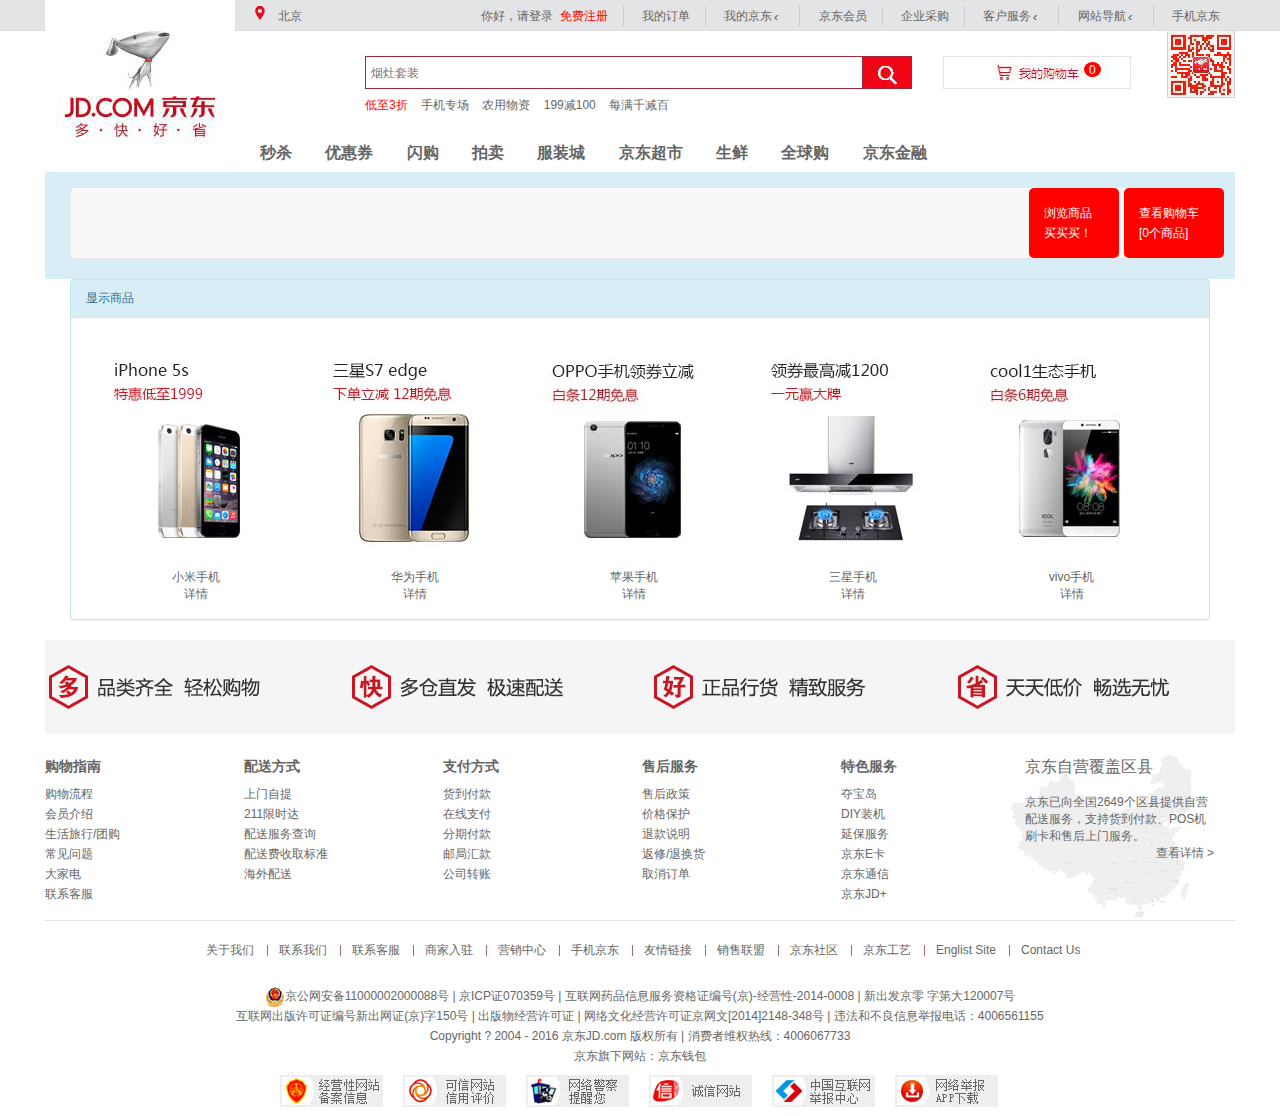
<file: jd/home.html>
<!DOCTYPE html>
<html lang="en" ng-app="myapp">
<head>
    <meta charset="UTF-8">
    <title>Title</title>
    <link href="css/bootstrap.css" rel="stylesheet">
    <link href="css/style.css" rel="stylesheet" type="text/css">
    <link href="css/index.css" rel="stylesheet" type="text/css">
    <link href="css/deailsPage.css" rel="stylesheet" type="text/css">
    <script src="js/angular.js"></script>
    <script src="js/angular-route.js"></script>
    <!--引入主程序文件-->
    <script src="js/app.js"></script>
</head>

<script src="js/tools.js"></script>
<script src="js/style.js"></script>
<script src="js/deailsPage.js"></script>





<body>
<header>
    <div class="inner">
        <div class="city" id="city">
            <div class="city_i">
                <i></i>
                <span id="city_i_b">北京</span>
            </div>
            <ul class="hiden" id="citys">
                <li><a class="red" href="javascript:;">北京</a></li>
                <li><a href="javascript:;">上海</a></li>
                <li><a href="javascript:;">天津</a></li>
                <li><a href="javascript:;">重庆</a></li>
                <li><a href="javascript:;">河北</a></li>
                <li><a href="javascript:;">山西</a></li>
                <li><a href="javascript:;">河南</a></li>
                <li><a href="javascript:;">辽宁</a></li>
                <li><a href="javascript:;">吉林</a></li>
                <li><a href="javascript:;">黑龙江</a></li>
                <li><a href="javascript:;">内蒙古</a></li>
                <li><a href="javascript:;">江苏</a></li>
                <li><a href="javascript:;">山东</a></li>
                <li><a href="javascript:;">安徽</a></li>
                <li><a href="javascript:;">浙江</a></li>
                <li><a href="javascript:;">福建</a></li>
                <li><a href="javascript:;">湖北</a></li>
                <li><a href="javascript:;">湖南</a></li>
                <li><a href="javascript:;">广东</a></li>
                <li><a href="javascript:;">广西</a></li>
                <li><a href="javascript:;">江西</a></li>
                <li><a href="javascript:;">四川</a></li>
                <li><a href="javascript:;">海南</a></li>
                <li><a href="javascript:;">贵州</a></li>
                <li><a href="javascript:;">云南</a></li>
                <li><a href="javascript:;">西藏</a></li>
                <li><a href="javascript:;">陕西</a></li>
                <li><a href="javascript:;">甘肃</a></li>
            </ul>
        </div>
        <ul id="cont">
            <li><a href="javascript:;">你好，请登录</a>&nbsp<a class="red" href="javascript:;"> 免费注册</a></li>
            <li><a href="javascript:;">我的订单</a></li>
            <li><a href="javascript:;" id="my_jd">我的京东<span>◇</span></a>
                <ul class="hiden">
                    <li><a href="javascript:;">待处理订单</a></li>
                    <li><a href="javascript:;">返修退换货</a></li>
                    <li><a href="javascript:;">降价商品</a></li>
                    <li><a href="javascript:;">消息</a></li>
                    <li><a href="javascript:;">我的问答</a></li>
                    <li><a href="javascript:;">我的关注</a></li>
                    <li><a href="javascript:;">我的京豆</a></li>
                    <li><a href="javascript:;">我的白条</a></li>
                    <li><a href="javascript:;">我的优惠券</a></li>
                    <li><a href="javascript:;">我的理财</a></li>
                </ul>
            </li>
            <li><a href="javascript:;">京东会员</a></li>
            <li><a href="javascript:;">企业采购</a></li>
            <li id="kefu"><a href="javascript:;">客户服务<span>◇</span></a>
                <ul class="hiden">
                    <li><a href="javascript:;">帮助中心</a></li>
                    <li><a href="javascript:;">售后服务</a></li>
                    <li><a href="javascript:;">在线客服</a></li>
                    <li><a href="javascript:;">意见建议</a></li>
                    <li><a href="javascript:;">电话客服</a></li>
                    <li><a href="javascript:;">客服邮箱</a></li>
                    <li><a href="javascript:;">金融咨询</a></li>

                </ul>
            </li>
            <li id="daoh"><a href="javascript:;">网站导航<span>◇</span></a>
                <ul class="hiden">
                    <li><a href="javascript:;">品牌头条</a></li>
                    <li><a href="javascript:;">服装城</a></li>
                    <li><a href="javascript:;">家用电器</a></li>
                    <li><a href="javascript:;">电脑办公</a></li>
                    <li><a href="javascript:;">手机</a></li>
                    <li><a href="javascript:;"> 美妆馆</a></li>
                    <li><a href="javascript:;">京东众筹</a></li>
                    <li><a href="javascript:;">京东社区</a></li>
                    <li><a href="javascript:;">京东通信</a></li>
                    <li><a href="javascript:;">在线读书</a></li>
                </ul>
            </li>
            <li><a href="javascript:;">手机京东</a></li>
        </ul>
    </div>
</header>
<div class="wrap inner">
    <div class="lg">
        <div class="logo"><img src="images/0002_02.jpg"></div>
        <div class="clear">
            <div class="search">
                <form>
                    <input class="sear" type="search" placeholder="烟灶套装"><button class="sub" type="submit" value=""></button>
                </form>
                <ul>
                    <li><a href="javascript:;">低至3折</a></li>
                    <li><a href="javascript:;">手机专场</a></li>
                    <li><a href="javascript:;">农用物资</a></li>
                    <li><a href="javascript:;">199减100</a></li>
                    <li><a href="javascript:;">每满千减百</a></li>
                </ul>
            </div>
            <div class="shopping_car"><a href="javascript:;"><img src="images/0004_07.jpg"></a>
                <div class="num">0</div>
            </div>
            <div id="td_ma"><img src="images/0005_05.png">
                <div class="hiden" id="td_i"><img src="images/0006_03.png"></div>
            </div>
        </div>
        <ul class="menu">
            <li><a href="javascript:;">秒杀</a></li>
            <li><a href="javascript:;">优惠券</a></li>
            <li><a href="javascript:;">闪购</a></li>
            <li><a href="javascript:;">拍卖</a></li>
            <li><a href="javascript:;">服装城</a></li>
            <li><a href="javascript:;">京东超市</a></li>
            <li><a href="javascript:;">生鲜</a></li>
            <li><a href="javascript:;">全球购</a></li>
            <li><a href="javascript:;">京东金融</a></li>
        </ul>
    </div>

    <div class="bg-info">
        <div class="container">
            <nav class="navbar navbar-default" role="navigation" style="margin-top: 15px;">
                <div>
                    <ul class="nav navbar-nav navbar-right">
                        <li><a href="#/productList" style="width: 90px; background-color:red; color: white; border-radius: 5px; margin-right: 5px;"><i class="fa fa-home"></i>浏览商品<br>买买买！</a></li>
                        <li ng-controller="cartCtrl">
                            <a href="#/shopCart" style="width: 100px; background-color:red; color: white; border-radius: 5px;"><i class="fa fa-shopping-cart"></i> 查看购物车<br/>[{{count()}}个商品]</a>
                        </li>
                    </ul>
                </div>
            </nav>
        </div>
    </div>


    <div id="main" class="container">
        <div ng-view></div>
    </div>







<div class="fot2">
    <ul class="inner">
        <li class="No1"></li>
        <li class="No2"></li>
        <li class="No3"></li>
        <li class="No4"></li>
    </ul>
</div>
<div class="inner">
    <div class="main">
        <div class="fot3">
            <dl>
                <dt>购物指南</dt>
                <dd><a href="#">购物流程</a></dd>
                <dd><a href="#">会员介绍</a></dd>
                <dd><a href="#">生活旅行/团购</a></dd>
                <dd><a href="#">常见问题</a></dd>
                <dd><a href="#">大家电</a></dd>
                <dd><a href="#">联系客服</a></dd>
            </dl>
            <dl>
                <dt>配送方式</dt>
                <dd><a href="#">上门自提</a></dd>
                <dd><a href="#">211限时达</a></dd>
                <dd><a href="#">配送服务查询</a></dd>
                <dd><a href="#">配送费收取标准</a></dd>
                <dd><a href="#">海外配送</a></dd>
            </dl>
            <dl>
                <dt>支付方式</dt>
                <dd><a href="#">货到付款</a></dd>
                <dd><a href="#">在线支付</a></dd>
                <dd><a href="#">分期付款</a></dd>
                <dd><a href="#">邮局汇款</a></dd>
                <dd><a href="#">公司转账</a></dd>
            </dl>
            <dl>
                <dt>售后服务</dt>
                <dd><a href="#">售后政策</a></dd>
                <dd><a href="#">价格保护</a></dd>
                <dd><a href="#">退款说明</a></dd>
                <dd><a href="#">返修/退换货</a></dd>
                <dd><a href="#">取消订单</a></dd>
            </dl>
            <dl>
                <dt>特色服务</dt>
                <dd><a href="#">夺宝岛</a></dd>
                <dd><a href="#">DIY装机</a></dd>
                <dd><a href="#">延保服务</a></dd>
                <dd><a href="#">京东E卡</a></dd>
                <dd><a href="#">京东通信</a></dd>
                <dd><a href="#">京东JD+</a></dd>
            </dl>
            <div class="map">
                <h6>京东自营覆盖区县</h6>
                <p>京东已向全国2649个区县提供自营配送服务，支持货到付款、POS机刷卡和售后上门服务。<br><a href="#">查看详情 &gt;</a></p>

            </div>
        </div>
    </div>
    <div class="fot4">
        <ul class="clear">
            <li><a href="#">关于我们</a><i></i></li>
            <li><a href="#">联系我们</a><i></i></li>
            <li><a href="#">联系客服</a><i></i></li>
            <li><a href="#">商家入驻</a><i></i></li>
            <li><a href="#">营销中心</a><i></i></li>
            <li><a href="#">手机京东</a><i></i></li>
            <li><a href="#">友情链接</a><i></i></li>
            <li><a href="#">销售联盟</a><i></i></li>
            <li><a href="#">京东社区</a><i></i></li>
            <li><a href="#">京东工艺</a><i></i></li>
            <li><a href="#">Englist Site</a><i></i></li>
            <li><a href="#">Contact Us</a></li>
        </ul><br>
        <div>
            <p><i><img src="images/sdvvzb_03.jpg"></i>京公网安备11000002000088号 | 京ICP证070359号 | 互联网药品信息服务资格证编号(京)-经营性-2014-0008 | 新出发京零 字第大120007号</p>
            <p>互联网出版许可证编号新出网证(京)字150号 | 出版物经营许可证 | 网络文化经营许可证京网文[2014]2148-348号 | 违法和不良信息举报电话：4006561155</p>
            <p>Copyright ? 2004 - 2016 京东JD.com 版权所有 | 消费者维权热线：4006067733</p>
            <p>京东旗下网站：<a href="#">京东钱包</a></p>
        </div>
        <div class="icn"><a href="#"><img src="images/dvdf_07.jpg"></a><a href="#"><img src="images/dvdf_09.jpg"></a><a href="#"><img src="images/dvdf_11.jpg"></a><a href="#"><img src="images/dvdf_13.jpg"></a><a href="#"><img src="images/dvdf_15.jpg"></a><a href="#"><img src="images/dvdf_17.jpg"></a></div>
    </div>
</div>
    </div>
</body>
</html>
</file>
<file: jd/css/style.css>
/*预设*/
body,p,h1,h2,h3,h4,h5,h6,ul,ol,li,dl,dd,input,textarea{margin:0; padding:0;}
body{background:#fff; font-family:arial,"微软雅黑","宋体"; color:#666; font-size: 12px;}
ul{list-style:none;}
img,input,i{border:none;}
a{text-decoration:none; color:#666;}
.clear:after{content:"200B"; height:0;  clear:both; font-size:0; display:block;}
.clear{*zoom:1;}
.inner{width: 1190px; margin: 0 auto;}
a:hover{color: red;}
header{height: 31px; background: #e3e4e5;border-bottom: 1px solid #ddd;}
/*选择城市*/
header .hiden{display: none;}
header .city{margin-left: 200px; position: relative; display: inline-block;}
header .city_i{padding:0 9px; display: inline-block; border: 1px solid #e3e4e5; border-bottom:none; position: relative;}
header .city:hover .city_i{background: white;border: 1px solid #ccc; border-bottom:none; z-index: 2;}
header .city span{line-height: 30px; margin-left: 10px;}
header .city i{display:inline-block; height: 14px; width: 10px; background:url(../images/0001_03.png);}
#citys{position: absolute; border:1px solid #ccc; padding: 12px 0 0 10px; width: 300px; top:30px; z-index: 1; background: white;}
#citys li{height: 24px; width: 60px; display: inline-block; margin:0 0 4px 9px;}
#citys li a{padding:3px 9px;display: inline-block;}
#citys li .red{background: red; color: white;}
#citys li .red:hover{color: white;}
/*顶部导航*/
header .inner>ul{float: right; padding: 5px 0;}
header .inner>ul>li{line-height: 20px; display: inline-block; padding: 0 15px; border-right: 1px solid #ccc;position: relative;}
header .inner>ul>li:first-child .red{color: red;}
header .inner>ul>li:last-child{border: none;}
header .inner>ul>li span{padding:0 2px; font-size: 20px; height: 5px; width: 12px;display: inline-block;
    overflow: hidden; margin-top: 10px;line-height: 2px; }
header .inner>ul>li ul{position: absolute; width: 250px; border: 1px solid #ccc; top:26px; left:-100px; z-index: 1; background: white;}
header .inner>ul>li ul li{width: 60px; line-height: 24px; margin: 4px 0 4px 10px; display: inline-block;}
header .inner>ul>li ul .hiden{display: none}
/*搜索栏*/
.lg{position: relative;}
.lg .logo{height: 171px; width: 190px; position: absolute;left: 0; top: -31px; overflow: hidden;}
.lg .search{float: left; margin:25px 0 0 320px;}
.lg .search .sear{height: 33px; width: 498px; border: 1px solid #a0263d; vertical-align: top; padding-left: 5px;}
.lg .search .sub{border: 1px solid #a0263d; height: 33px; width: 49px; background: url(../images/0003_05.png); cursor: pointer; }
.lg .shopping_car{float: left; margin:25px 0 0 31px; height: 33px; width: 188px; border:1px solid #e3e3e3; overflow: hidden; position: relative;}
.lg .shopping_car .num{height: 15px;padding: 0 5px; line-height: 16px; overflow: hidden;
    text-align: center; border-radius: 50%; background: red; color: white; position: absolute; top: 5px; left: 140px;}
.lg #td_ma{float: right; position: relative; z-index: 1;}
.lg #td_i{position: absolute; top:0; left: -125px; width: 192px; height: 320px; overflow: hidden; border-left:1px solid #ccc;}
.lg .hiden{display: none;}
.lg .search ul{height: 27px; line-height: 27px; width: 389px;}
.lg .search ul li{display: inline-block; margin-right: 10px;}
.lg .search ul li:first-child a{color: red;}
.lg  .menu{margin:14px 0 0 200px;}
.lg  .menu li{display: inline-block;padding: 0 15px; height: 39px; line-height: 39px; font-size: 16px; font-weight: bold;}
/*底部*/
.fot2{height:94px; width:100%; background:#f5f5f5;}
.fot2 ul{width:1210px; margin:0 auto;}
.fot2 ul li{width:25%; height:44px; margin-top:25px; background:url(../images/nva_bg.png) no-repeat 0px -135px; float:left;}
.fot2 ul .No2{background-position:0px -199px;}
.fot2 ul .No3{background-position:0px -263px;}
.fot2 ul .No4{background-position:0px -327px;}

.fot3{padding-top:15px; height:187px; border-bottom:1px solid #e5e5e5;}
.fot3 a:hover{color:#c81623;}
.fot3 dl{width:199px; float:left;}
.fot3 dt{height:35px; line-height:35px; font-size:14px;}
.fot3 dd{height:20px; line-height:20px; font-size:12px;}
.fot3 .map{width:183px; height:168px; padding-left:17px; float:left; background:url(../images/20130330B_1.png) no-repeat 0px -127px; margin-left:-32px;}
.fot3 .map h6{height:35px; line-height:35px; margin-bottom:10px; font-size:16px; font-weight:normal;}
.fot3 .map p{width:183px; line-height:17px; font-size:12px;}
.fot3 .map p a{display:block; float:right; margin-right:-6px;}

.fot4 ul{width:890px; margin:15px auto 5px;}
.fot4 li{height:28px; padding-left:11px; line-height:28px; float:left; font-size:12px;}
.fot4 li:hover a{color:#c81623;}
.fot4 li i{display:inline-block; height:11px; width:1px; background:#9b669b; float:right; margin:9px 0 0 13px;}
.fot4 p{line-height:20px; height:20px; font-size:12px;text-align:center;}
.fot4 p i{ vertical-align:top; height:18px; width:20px; display:inline-block;}
.fot4 p a:hover{color:#c81623;}
.fot4 .icn{margin:9px auto; width:740px;}
.fot4 .icn a{display:inline-block; padding:0 10px;}
</file>
<file: jd/css/index.css>
/*楼层侧边栏*/
#_aside{position: fixed;left:50%; top: 200px; margin-left:-650px; display: none}
#_aside li{height: 40px; width: 40px; cursor: pointer; border-bottom: 1px solid #ccc; font-weight: bold;
    text-align: center; line-height: 40px; background: #6A6A6A; color: white; }
#_aside li .hiden{display: none}
#_aside li:hover{background: red;}
#_aside .red{background: red; color: white;}
/*置顶*/
._top{position: fixed; right: 5px; bottom: 5px; height: 50px; width: 50px; border-radius: 5px;
    background: #4e4e4e; font-size: 16px; line-height: 50px; text-align: center; opacity: .4;}
._top:hover{opacity: 1;}
._top a{display:inline-block; height:100%; width:100%; color: white;}
/*主导航及轮播图*/
.jd_menu{margin-bottom: 10px;}
.jd_menu .aside{float: left; width: 190px; height: 480px; background: #6f6468;  position: relative;}
.jd_menu .aside>ul{padding-top: 17px;color: white;}
.jd_menu .aside>ul li{height: 30px; line-height: 30px; font-size: 14px; width: 178px; overflow: hidden; padding-left: 12px;}
.jd_menu .aside>ul li a{color: white; padding: 0 2px;}
.jd_menu .aside>ul li a:hover{color: red;}
.jd_menu .aside>ul .white{background:rgba(255,255,255,.4); }
   /*隐藏菜单*/
.jd_menu #pup{width: 1000px; position: absolute; z-index: 1; top:0; left: 190px; min-height: 480px; box-shadow: 3px 0 2px 0 rgba(0,0,0,.4); background: white;}
.jd_menu #pup .section{padding: 21px 16px 0 21px;}
.jd_menu #pup .words{float: left;}
.jd_menu #pup .words .words_t{margin-bottom: 9px;}
.jd_menu #pup .words .words_t li{height: 24px; padding: 0 10px; margin-right: 10px; background: #716b6d; line-height: 24px; text-align: center;
                            display: inline-block;}
.jd_menu #pup .words .words_t li:hover{background: #4e4e4e;}
.jd_menu #pup .words .words_t li a{ color: white;}
.jd_menu #pup dl{padding: 6px 0;}
.jd_menu #pup dl dt{display:inline-block; width: 58px; margin-right: 23px; text-align: right; line-height: 25px; vertical-align: top; font-weight: bold;}
.jd_menu #pup dl dd{display: inline-block; line-height: 25px; height: 25px; width: 699px; color: #ddd;}
.jd_menu #pup dl dd a{padding: 0 10px;}
.jd_menu #pup .pic{float: right;}
.jd_menu #pup .pic>ul{ width: 170px; margin-bottom: 20px;}
.jd_menu #pup .pic>ul li{display: inline-block; height: 35px; width: 83px; overflow: hidden;}
.jd_menu #pup .pic div{margin-bottom: 2px;}
.jd_menu .hiden{display: none;}
 /*轮播图*/
.jd_menu .menu_mid{float: left; height: 480px; width: 790px;}
.jd_menu .menu_mid .banner{height:340px; overflow: hidden; margin: 0 10px 10px; position: relative; width: 790px;}
.jd_menu .menu_mid #banner{width: 790px; height: 340px; position: relative; overflow: hidden;}
.jd_menu .menu_mid #banner li{width: 790px; height: 340px; overflow: hidden; position: absolute; left: 0;top:0; animation: act_1 0.5s;}
@keyframes act_1 { 0%{opacity: 0.5;} 100%{opacity: 1;}}
.jd_menu .menu_mid #banner_i{padding: 4px; position: absolute; bottom: 20px; left:307px; border-radius: 12px; background: rgba(255,255,255,.4)}
.jd_menu .menu_mid #banner_i i{float: left; height: 12px; width: 12px; border-radius: 50%; background: white; margin: 0 5px; cursor: pointer;}
.jd_menu .menu_mid #banner_i .red{background: red;}
.jd_menu .menu_mid #pre{height: 60px; width: 30px; line-height: 60px; text-align: center; background: rgba(0,0,0,.1);position: absolute;
    left: 0; top:130px; cursor: pointer; font-size: 20px; font-family: Courier; color: white;}
.jd_menu .menu_mid #pre:hover{background: rgba(0,0,0,.5)}
.jd_menu .menu_mid #next{height: 60px; width: 30px; line-height: 60px; text-align: center; background: rgba(0,0,0,.1);position: absolute;
    right: 0; top:130px; cursor: pointer;  font-size: 20px; font-family: Courier; color: white;}
.jd_menu .menu_mid #next:hover{background: rgba(0,0,0,.5)}
.jd_menu .menu_mid .mid_b{width: 790px; height: 130px; margin:0 10px;}
.jd_menu .menu_mid .mid_b div{height: 130px; width: 390px; overflow: hidden;}
.jd_menu .menu_mid .mid_b .pic_1{float: left;}
.jd_menu .menu_mid .mid_b .pic_2{float: right;}

/*右边新闻*/
.jd_menu .jd_list{float: right; width: 180px; height: 465px; padding: 15px 0 0 10px;}
.jd_menu .jd_list .l_onload{height: 100px; border-bottom: 1px solid #ccc;}
.jd_menu .jd_list .l_onload .pic{float: left;}
.jd_menu .jd_list .l_onload .words{float: right; padding-left: 14px;}
.jd_menu .jd_list .l_onload .words p{height: 20px; line-height: 20px;}
.jd_menu .jd_list .l_onload .words div{float: left; margin-right: 9px; height: 25px; line-height: 25px; font-weight: bold;}
.jd_menu .jd_list .l_onload_b div{height: 20px; width: 70px; border: 2px solid #df1221; margin:15px 10px 0 0; line-height: 20px;
                                text-align: center; font-weight: bold; float: left;}
.jd_menu .jd_list .l_onload_b div a{ display:inline-block; height:100%; width:100%; color:red;}
.jd_menu .jd_list .l_onload_b div:hover{background: red;}
.jd_menu .jd_list .l_onload_b div:hover a{color: white;}
.jd_menu .jd_list #l_news{height: 154px; padding-left: 5px;}
.jd_menu .jd_list .l_news{height: 26px; border-bottom: 1px solid #ccc; line-height: 26px; position: relative;}
.jd_menu .jd_list .l_news #line{height: 2px; width: 39px; background: red; position: absolute; bottom: -1px; left: 0; transition: all 0.5s;}
.jd_menu .jd_list .l_news ul{float: left;}
.jd_menu .jd_list .l_news ul li{display: inline-block;}
.jd_menu .jd_list .l_news ul li a{ display: inline-block; padding: 0 6px;}
.jd_menu .jd_list .l_news .more{float: right;}
.jd_menu .jd_list #l_news_b{padding-top: 11px;}
.jd_menu .jd_list #l_news_b ul li{height:24px; line-height: 24px;}
/*右边小图标*/
.jd_menu .jd_list .l_icons{width: 190px; height: 210px; overflow: hidden; position: relative;}
.jd_menu .jd_list .l_icons ul{width: 200px; margin-left: -1px;}
.jd_menu .jd_list .l_icons ul li{float: left; height: 69px; width: 47px; border-left: 1px solid #ccc;border-top: 1px solid #ccc;}
.jd_menu .jd_list .l_icons ul li .pic{height:24px; width:24px; margin: 14px 11px 0; background: url(../images/0039.png);}
.jd_menu .jd_list .l_icons ul li:nth-child(1) .pic{background:url(../images/0039.png) left 0px top 60px;}
.jd_menu .jd_list .l_icons ul li:nth-child(2) .pic{background:url(../images/0039.png) left 0px top -45px;}
.jd_menu .jd_list .l_icons ul li:nth-child(3) .pic{background:url(../images/0039.png) left -44px top 60px;}
.jd_menu .jd_list .l_icons ul li:nth-child(4) .pic{background:url(../images/0039.png) left -88px top 0px;}
.jd_menu .jd_list .l_icons ul li:nth-child(5) .pic{background:url(../images/0039.png) left -88px top -45px;}
.jd_menu .jd_list .l_icons ul li:nth-child(7) .pic{background:url(../images/0039.png) left -44px top -45px;}
.jd_menu .jd_list .l_icons ul li:nth-child(8) .pic{background:url(../images/0039.png) left -44px top 60px;}
.jd_menu .jd_list .l_icons ul li:nth-child(9) .pic{background:url(../images/0039.png) left -132px top 0px;}
.jd_menu .jd_list .l_icons ul li:nth-child(10) .pic{background:url(../images/0039.png) left -132px top -45px;}
.jd_menu .jd_list .l_icons ul li:nth-child(11) .pic{background:url(../images/0039.png) left -132px top 60px;}
.jd_menu .jd_list .l_icons ul li:nth-child(12) .pic{background:url(../images/0039.png) left -44px top 0px;}
.jd_menu .jd_list .l_icons ul li .words{height: 22px; line-height: 22px; text-align: center;}
/*京东秒杀*/
.jd_miao .jd_miao_t{height: 55px; background: red;}
.jd_miao .jd_miao_t div{float:left;}
.jd_miao .jd_miao_t .words_1{font-size: 30px; color: white;height: 55px; line-height: 55px; padding: 0 10px;}
.jd_miao .jd_miao_t .words_2{line-height: 68px; font-size: 14px;height: 55px;}
.jd_miao .jd_miao_t .words_2 a{color: white;}
.jd_miao .jd_miao_t .time{float: right; margin-right: 20px;}
.jd_miao .jd_miao_t .time .word{color: white;padding: 0 5px; line-height: 65px;}
.jd_miao .jd_miao_t .time .time_d{ color:#410504; line-height: 55px; font-size: 35px; font-weight: bold; }
.jd_miao .jd_miao_t .time div{display: inline-block;}
.jd_miao .jd_miao_t .time .time_i{height: 38px; width: 35px; background: #410504; color: red; text-align: center;
                                    line-height: 38px; font-size: 25px; border-radius: 5px; margin: 10px 5px 0;}
.jd_miao .jd_miao_c{padding: 12px 0; height: 225px;}
.jd_miao .jd_miao_c ul{float: left;}
.jd_miao .jd_miao_c .hiden{display: none;}
.jd_miao .jd_miao_c ul li{width: 170px; height: 225px; padding:0 15px; float: left;}
.jd_miao .jd_miao_c ul li .pic{height:130px; width: 130px; margin: 17px 0 17px 20px;}
.jd_miao .jd_miao_c ul li .pic img{ transition: all .5s;}
.jd_miao .jd_miao_c ul li .pic:hover img{transform:translateY(-5px);}
.jd_miao .jd_miao_c ul li .conts{line-height: 17px;}
.jd_miao .jd_miao_c ul li .price div{display: inline-block; }
.jd_miao .jd_miao_c ul li .price div i{font-style: normal;}
.jd_miao .jd_miao_c ul li .price .price_1{color: red;}
.jd_miao .jd_miao_c ul li .price .price_1 span{font-size: 20px; }
.jd_miao .jd_miao_c ul li .price .price_2{text-decoration: line-through;}
.jd_miao .jd_miao_c .jd_miao_l{float: right;}

.adv{height:110px; margin-top:20px;}
.adv img{width: 396px;}
.oneF{position: relative;}
.oneF i.right{position: absolute; left: 40%; top: 40%; font-size: 40px; border: none;}
.oneF .right{border-right:1px solid #ededed; border-bottom:1px solid #ededed; float:right;}
.oneF .right img{height: 100%;width: 100%; transition: all .5s}
.oneF .right img:hover{opacity: .8;}
.oneF .title{height:34px; margin-top:32px; border-bottom:1px solid #c81623;}
.oneF .title h3{float:left; line-height:24px;}
.oneF .title h3 i{height:31px; width:25px; display:inline-block; background:url(../images/nva_bg.png) no-repeat 0 -39px; font-size:14px; color:#fff; font-style:normal; margin-right:9px;}
.oneF .title ul{float:right; font-size:12px; padding:10px 0 9px; border:1px solid #ededed; border-bottom:none; font-size:0;}
.oneF .title li{display:inline-block; line-height:14px; padding:0 17px; border-left:1px solid #ccc; position:relative; font-size:12px;}
.oneF .title li:first-child{border-left:1px solid transparent;}
.oneF .title .first{border-left:1px solid transparent;}
.oneF .title .first a{display:block; width:100%; height:31px; border:1px solid #c81623; border-top:3px solid #c81623; border-bottom:1px solid #fff; position:absolute; top:-11px; left:-1px; z-index:2;}

.oneF .left{ float:left; width:310px; overflow: hidden;}
.oneF .left .pic{position:relative; height:473px; position:relative; overflow:hidden;}
.oneF .left .pic:before{content:""; display:block; height:560px; width:80px; background-image:-webkit-linear-gradient(left,rgba(255,255,255,0),rgba(255,255,255,0.4),rgba(255,255,255,0)); transform:skew(-30deg); position:absolute; right:-200px; top:0px;}
@keyframes actTwo{0%{right:800px;}}
.oneF .left .pic:hover:before{animation:actTwo 1s;}
.oneF .left .listOne{height:92px; width:310px; position:absolute; left:0; bottom:128px; padding-left:25px; background:rgba(255,255,255,0.5);}
.oneF .left .listOne li a{width:100px; height:46px; float:left; line-height:46px; font-size:12px;}
.oneF .left .listOne li a:hover{color:#c81623;}
.oneF .left .listOne i{height:26px; width:26px; display:inline-block; margin:10px 5px 0 0; background:url(../images/clothesicon.png) no-repeat 0px 0px; vertical-align:top;}
.oneF .left .listOne .No2{background-position:0 -26px;}
.oneF .left .listOne .No3{background-position:0 -52px;}
.oneF .left .listOne .No4{background-position:0 -78px;}
.oneF .left .listOne .No5{background-position:0 -104px;}
.oneF .left .listOne .No6{background-position:0 -130px;}
.oneF .left .pic .bot{width:310px; height:111px; background:#f5f5f5; padding:17px 0 0 15px; position:absolute; bottom:0;}
.oneF .left .listTwo{width:150px; float:left;}
.oneF .left .listTwo li{display:inline-block;}
.oneF .left .listTwo li a{line-height:24px; padding-right:11px; font-size:12px; }
.oneF .left .listTwo li a:hover{color:#c81623;}
.oneF .left .listTwo .hot{color:#c81623;}
.oneF .left>.bot{height:158px; width:328px; border:1px solid #ededed; border-bottom:none; position:relative;}
.oneF .left>.bot .font{position:absolute; top:75px; left:29px;}
.oneF .left>.bot h4{line-height:27px;}
.oneF .left>.bot span{line-height:23px; color:#c81623;}
.oneF .hiden{display: none}
.oneF .mid{float:left; width:439px; border-right:1px solid #ededed;}
.oneF .mid .picOne{width:439px; height:157px; border-bottom:1px solid #ededed; overflow:hidden;}
.oneF .mid .picTwo{width:439px; height:315px; border-bottom:1px solid #ededed; overflow:hidden;}
.oneF .mid .picThree{width:439px; height:158px; overflow:hidden;}
.oneF .midTwo{float:left; width:219px;border-right:1px solid #ededed;}
.oneF .midTwo li{width:219px; height:157px; border-bottom:1px solid #ededed; overflow:hidden;}
.oneF .midTwo .last{border-bottom:none;}
.oneF .last{float:right;}
.oneF .last li{width:219px; height:157px; border-bottom:1px solid #ededed; overflow:hidden;}
.oneF .last .last{height:316px; border-bottom:none;}

.oneF>.bot{height:51px; width:1210px; overflow:hidden; background:#f7f7f7; padding-top:14px; margin-top:10px; font-size:0;}
.oneF>.bot a{display:inline-block; width:100px; height:40px; border-right:1px dotted #ccc; padding:0 10px;}
.oneF>.bot .last{border-right:none;}

.twoF .left{width:190px; overflow: hidden;}
.twoF .left .pic{width:190px; float:left; border-bottom:none; height:474px; }
.twoF .left .list{height:92px; width:190px; position:absolute; bottom:145px; background:rgba(255,255,255,0.3);}
.twoF .left .list li{width:88px; display:inline-block; font-size:12px; line-height:26px; padding:10px 0 10px 5px;}
.twoF .left .list i{height:26px; width:26px; display:inline-block; background:url(../images/cosmeticsicon.png) no-repeat 0 0; vertical-align:top; margin-right:5px;}
.twoF .left .list .No2{background-position: 0 -26px;}
.twoF .left .list .No3{background-position: 0 -52px;}
.twoF .left .list .No4{background-position: 0 -78px;}
.twoF .left .list2{width:190px; height:124px; position:absolute; left:1px; bottom:0; background:#e9f5fa; padding:22px 0 0 10px; margin-left: -2px;}
.twoF .left .list2 p{height:24px; line-height:24px; font-size:14px;}
.twoF .left .list2 ul{margin-top:6px; font-size:0;}
.twoF .left .list2 li{height:24px; line-height:24px; display:inline-block; font-size:12px; margin-right:11px;}
.twoF .left .list2 li:hover a{color:#c81623;}
.twoF .left .list2 .hot a{color:#c81623;}
.twoF .right{float:right; width:999px;}
.twoF .right .No1{float:left;}
.twoF .right .No1 .picOne{width:339px; height:296px; border-bottom:1px dotted #ccc; overflow:hidden;}
.twoF .right .No1 .picTwo{width:339px; height:176px; overflow:hidden;}
.twoF .right .No2{float:left;}
.twoF .right .No2 li{width:219px; height:296px; border-bottom:1px solid #ccc; border-left:1px solid #ccc; overflow:hidden; float:left;}
.twoF .right .No3{float:left;}
.twoF .right .No3 li{width:219px; height:176px; border-left:1px solid #ccc; overflow:hidden; float:left;}

.threeF .left .pic{height:474px; width:330px; position:relative;}
.threeF .left .list{height:36px; width:305px; position:absolute; bottom:191px; padding:10px 0 0 25px; background:rgba(255,255,255,0.2);}
.threeF .left .list li{width:98px; line-height:26px; height:26px; float:left;}
.threeF .left .list i{ display:inline-block; height:26px; width:26px; margin-right:5px; vertical-align:top; background:url(../images/mobilesicon.png) no-repeat 0 0;}
.threeF .left .list .No2{background-position:0 -26px;}
.threeF .left .list .No3{background-position:0 -52px;}
.threeF .left .list2{width:305px; height:170px; overflow:hidden; padding:21px 0 0 25px; position:absolute; bottom:0; background:rgba(255,255,255,0.6);}
.threeF .left .list3{width:400px;}
.threeF .left .list3 li{height:24px; width:161px; display:inline-block; line-height:24px; font-size:14px;}
.threeF .left .list4{width:160px; margin-top:7px; float:left;}
.threeF .left .list4 li{height:24px; padding-right:11px; line-height:24px; font-size:12px; display:inline-block;}
.threeF .left .list5{width:140px;}
.threeF .left a:hover{color:#c81623;}
.threeF .left .hot a{color:#c81623;}
.threeF .No1{width:440px; float:left;}
.threeF .No1 div{float:left; border-right:1px solid #ccc;}
.threeF .No1 .picOne{height:235px; width:439px; overflow:hidden; border-bottom:1px solid #ccc;}
.threeF .No1 .picTwo{height:237px; width:219px; overflow:hidden; }
.threeF .No2{width:439px; float:left; overflow:hidden;}
.threeF .No2 div{float:left; width:219px; height:117px; border-bottom:1px solid #ccc;}
.threeF .No2 .pic1,.threeF .No2 .pic3,.threeF .No2 .pic5{border-right:1px solid #ccc;}
.threeF .No2 .pic5,.threeF .No2 .pic6{border-bottom:none;}
.threeF .No2 .pic7{height:237px;}

.foreF .left .pic .list li{margin-right:50px;}
.foreF .left .pic i{background:url(../images/electronicsicon.png) no-repeat 0 0;}

.fiveF .left .pic i{background:url(../images/sportsicon.png) no-repeat 0 0;}

.sixF .left .pic i{background:url(../images/sportsicon.png) no-repeat 0 0;}
.sixF .right li{width:219px; height:236px; float:left;}
.sixF .pic2,.sixF .pic3,.sixF .pic6,.sixF .pic7{border-right:1px solid #ccc;}
.sixF .pic2,.sixF .pic1,.sixF .pic3,.sixF .pic4{border-bottom:1px solid #ccc;}
.sixF .right .pic2,.sixF .right .pic6{width:339px;}

.sevenF .left .pic i{background:url(../images/livingsicon.png) no-repeat 0 0;}

.eightF .left .pic i{background:url(../images/babysicon.png) no-repeat 0 0;}

.nineF .left .pic i{background:url(../images/foodsicon.png) no-repeat 0 0;}

.tenF .left .pic i{background:url(../images/booksicon.png) no-repeat 0 0;}
.tenF .list{width:660px; float:left;}
.tenF .list .pic2{width:439px;}
.tenF .list .pic3,.tenF .right .list .pic4{border-bottom:none;}
.tenF .list .pic5{border-right:1px solid #ccc;}
.tenF .list2{width:339px; float:right;}
.tenF .list2 dt{line-height:40px; height:40px; margin:6px 10px 0; border-bottom:1px solid #e4e4e4;}
.tenF .list2 dd{width:339px; height:79px; margin-top:21px;}
.tenF .list2 .one{float:left; line-height:30px; text-align:center; border-right:1px dotted #dbdbdb;}
.tenF .list2 .pic0{height:49px; width:82px; overflow:hidden;}
.tenF .list2 .two{float:left; height:77px; width:87px; overflow:hidden;}
.tenF .list2 .three{float:right; height:79px; width:157px; overflow:hidden; margin-right:8px;  font-size:12px;}
.tenF .list2 .three h3{line-height:18px; padding-left:8px;}
.tenF .list2 .three .font{width:150px; height:45px; line-height:18px; background:#f8f8f8; margin:5px 0 0 7px; position:relative; padding-top:9px;}
.tenF .list2 .three .font:before{content:"";display:block; width:0; height:0; border-width:6px 8px 6px 0; border-color:transparent #f8f8f8; border-style:solid; position:absolute; left:-8px; top:21px;}

.elevenF .left .pic i{background:url(../images/carsicon.png) no-repeat 0 0;}

.twelveF .title{border:none;}
.twelveF .left{width: 200px;}
.twelveF .left .pic{width: 200px;}
.twelveF .left .list{width: 200px;}
.twelveF .left .list2{padding: 22px 0 0 12px; width: 190px; margin-left: -2px;}
.twelveF .left img{width: 200px;}
.twelveF .follow{float:left; width:394px; height:472px; overflow:hidden; border-bottom:1px solid #dbdbdb;}
.twelveF .follow li{height:117px; width:196px; float:left; border-right:1px solid #dbdbdb; overflow:hidden;}
.twelveF .follow .pic1{height:237px; width:395px; border-right:none;}
.twelveF .follow .pic2,.twelveF .follow .pic3{border-bottom:1px solid #dbdbdb;}
.twelveF .left .pic i{background:url(../images/lifeicon.png) no-repeat 0 0;}

/*天天特价*/
.fot1 h4{height:39px; line-height:39px; margin-top:16px;}
.fot1 h4 span{float:right; margin-right:230px;}
.fot1 .content{height:281px; width:1208px; border:1px solid #dbdbdb;}
.fot1 .content ul{width:900px; height:263px; float:left;}
.fot1 .content li{height:140px; width:219px; border-right:1px solid #dbdbdb; float:left;}
.fot1 .content .list2,.fot1 .content .list3,.fot1 .content .list4{border-bottom:1px solid #dbdbdb;}
.fot1 .content .list1{height:281px; width:239px;}
.fot1 li .pic1{height:100px; width:100px; margin:18px 0 0 10px; float:left;}
.fot1 li .name a{line-height:18px; height:36px; width:90px;  margin-left:7px; font-size:12px; float:left; margin-top:18px; overflow:hidden;}
.fot1 li .price{color:#e12228; height:24px; line-height:24px; margin-left:7px; float:left;}
.fot1 .list1 .pic1{height:160px; width:160px; margin:20px auto 30px; float:none;}
.fot1 li .pic1 img{transition: all 0.5s;}
.fot1 li .pic1:hover img{transform: translateY(-5px);}
.fot1 .list1 .name a{ float:none ;line-height:24px; height:24px; width:180px; overflow:hidden; display:inline-block;  margin:0 0 0 40px;}
.fot1 .list1 .price{margin-left:40px; float:none; }
.fot1 .right{float:left; padding:24px 0 0 20px; width:288px; height:242px; overflow:hidden;}
.fot1 .right .act{width:265px; height:86px; margin-bottom:34px; animation:actThree 10s linear infinite;}
.fot1 .act .No1{height:86px; width:80px; float:left; overflow:hidden; margin-right:19px;}
.fot1 .act .No2{float:left;}
.fot1 .act .No2 h5{height:27px; line-height:27px;}
.fot1 .act .No2 h5 i{margin-right:8px;}
.fot1 .act .No2 .words{height:34px; width:155px; background:#f8f8f8; line-height:17px; padding:10px 5px; position:relative; font-size:12px;}
.fot1 .act .No2 .words:before{content:"";display:block; width:0; height:0; border-width:6px 8px 6px 0; border-color:transparent #f8f8f8; border-style:solid; position:absolute; left:-8px; top:21px;}
@keyframes actThree{100%{transform:translate(0,-240px)}}
</file>
<file: jd/css/deailsPage.css>
.baby{height:100%; background: #f2f2f2;}
.baby>h4{height: 45px; line-height: 45px; background: #f2f2f2; width: 1210px; margin: 0 auto; font-weight: normal;font-family: Consolas;}
.baby>h4 a{margin: 0 5px; }
.baby>h4 a:first-child{font-size: 16px; font-weight: bold;}

.baby_in{height: 474px; background: #fff; padding: 15px 15px 0; width: 1180px; border-bottom: 1px solid #f2f2f2;}
.baby_in>.cont>.left{width: 330px; float: left; position: relative;}
.baby_in>.cont>.left>.pic{height: 351px; width: 100%; overflow: hidden; position: relative;}
.baby_in>.cont>.left>.pic img{height:100%; width: 100%;}
.baby_in>.cont>.left>.pic span{height: 150px; width:100px; position: absolute; background: #ccc; opacity: 0.5; display: none;}
.baby_in>.cont>.left .box2{height:351px; width: 350px; overflow: hidden; position:absolute; top:0; right:-350px; display: none;}
.baby_in>.cont>.left .box2>img{width:200%; position: absolute; left: 0; top:0; z-index: 1;}

.baby_in>.cont>.left>.row{height: 85px; width: 100%; overflow: hidden; position: relative; cursor: pointer;}
.baby_in>.cont>.left>.row .pre{height: 25px; width: 14px; position: absolute; top:30px; left: 0px; background:url(../images/sss_03.png);}
.baby_in>.cont>.left>.row .next{height: 25px; width: 14px; position: absolute; top:30px; right: 0px; background:url(../images/sssa_03.png);}
.baby_in>.cont>.left ul{width: 200%; padding: 17px 7px;}
.baby_in>.cont>.left li{height: 50px; width: 50px; display: inline-block; margin: 0 7px; overflow: hidden;}
.baby_in>.cont>.left li img{height: 100%; width: 100%;}
.baby_in>.cont>.left> .bot a{float:  right;}
.baby_in>.cont>.left> .bot{line-height: 24px; }
.baby_in>.cont>.mid{width: 535px; margin: 0 14px; float: left;}
.baby_in>.cont>.mid>h2{line-height: 26px;}
.baby_in>.cont>.mid>p{line-height: 24px; color: red; margin-bottom:8px; }
.baby_in>.cont>.mid>.price{height: 50px; background: #f7f7f7;}
.baby_in>.cont>.mid>.price .left{line-height: 50px;}
.baby_in>.cont>.mid>.price .left i{color: red; font-style: normal;}
.baby_in>.cont>.mid>.price .right{float: right; border-left: 1px solid #ccc;padding-left: 10px; margin: 5px;}
.baby_in>.cont>.mid>.cont{height: 83px; border-bottom: 1px dotted #ccc;}
.baby_in>.cont>.mid>.cont .dress{height: 40px; line-height: 40px;}
.baby_in>.cont>.mid>.cont i{color: red; font-style: normal;}
.baby_in>.cont>.mid>.size{height: 138px; padding-top:20px; }
.baby_in>.cont>.mid>.size p{line-height: 70px; float: left;}
.baby_in>.cont>.mid>.size ul{ margin-left:100px;}
.baby_in>.cont>.mid>.size li{height: 26px; line-height: 26px; padding: 0 6px; border: 1px solid #ccc; display: inline-block; margin: 3px;cursor: pointer; position: relative}
.baby_in>.cont>.mid>.size li.red a{position: absolute;left: -2px; top:-2px; border:2px solid #ff0000;height: 100%; width: 100%; }
.baby_in>.cont>.mid>.num{height: 36px; margin: 10px;}
.baby_in>.cont>.mid>.num .form{height: 34px; width: 49px; border: 1px solid #ccc; float: left; position: relative;}
.baby_in>.cont>.mid>.num .form .tex{height: 100%; line-height: 290%; text-align: center; width: 33px; border-right: 1px solid #ccc;}
.baby_in>.cont>.mid>.num .form .ad{height: 15px; line-height: 100%; text-align: center; width: 15px; border-bottom: 1px solid #ccc; position: absolute;right: 0;top: 0; cursor: pointer;}
.baby_in>.cont>.mid>.num .form #sub{height: 15px; line-height: 80%; text-align: center; width: 15px; position: absolute;right: 0;bottom: 0;cursor: pointer;}
.baby_in>.cont>.mid>.num .car{ margin-left: 20px;display:inline-block;}
.baby_in>.cont>.right{width: 208px; float: right;}
.baby_in>.cont>.right .pic{width: 100%; height: 80px; border-bottom: 1px solid #ccc; border-top:1px solid #ccc; overflow: hidden; margin-top: 20px;  }
.baby_in>.cont>.right ul{padding: 10px 0 0 0;}
.baby_in>.cont>.right li{display: inline-block; margin: 10px 0;vertical-align: top;}
.baby_2{height: 264px; border: 1px solid #ccc;margin: 20px auto; border-top: 2px solid #9a9a9c;}
.baby_2>h4{height: 29px; border-bottom: 1px solid #ccc; background: #f7f7f7;}
.baby_2>h4 span{width: 86px; height: 29px; line-height: 29px; text-align: center; font-weight: normal; display: inline-block; cursor: pointer}
.baby_2>h4 .shadow{box-shadow: 0 -1px 0 1px #ccc; border-bottom: 1px solid #fff; background: #fff;}
.baby_2 ul{margin-top: 20px ;}
.baby_2 ul li{width: 120px; margin: 0 37px; display: inline-block;}
.baby_2 ul li .pic{width: 100%;height: 85px;}
.baby_2 ul li .pic img{width: 100%;height: 100%;}
.baby_2 ul li .word{height: 90px;}
.baby_2 ul.hidden{display: none;}
</file>
